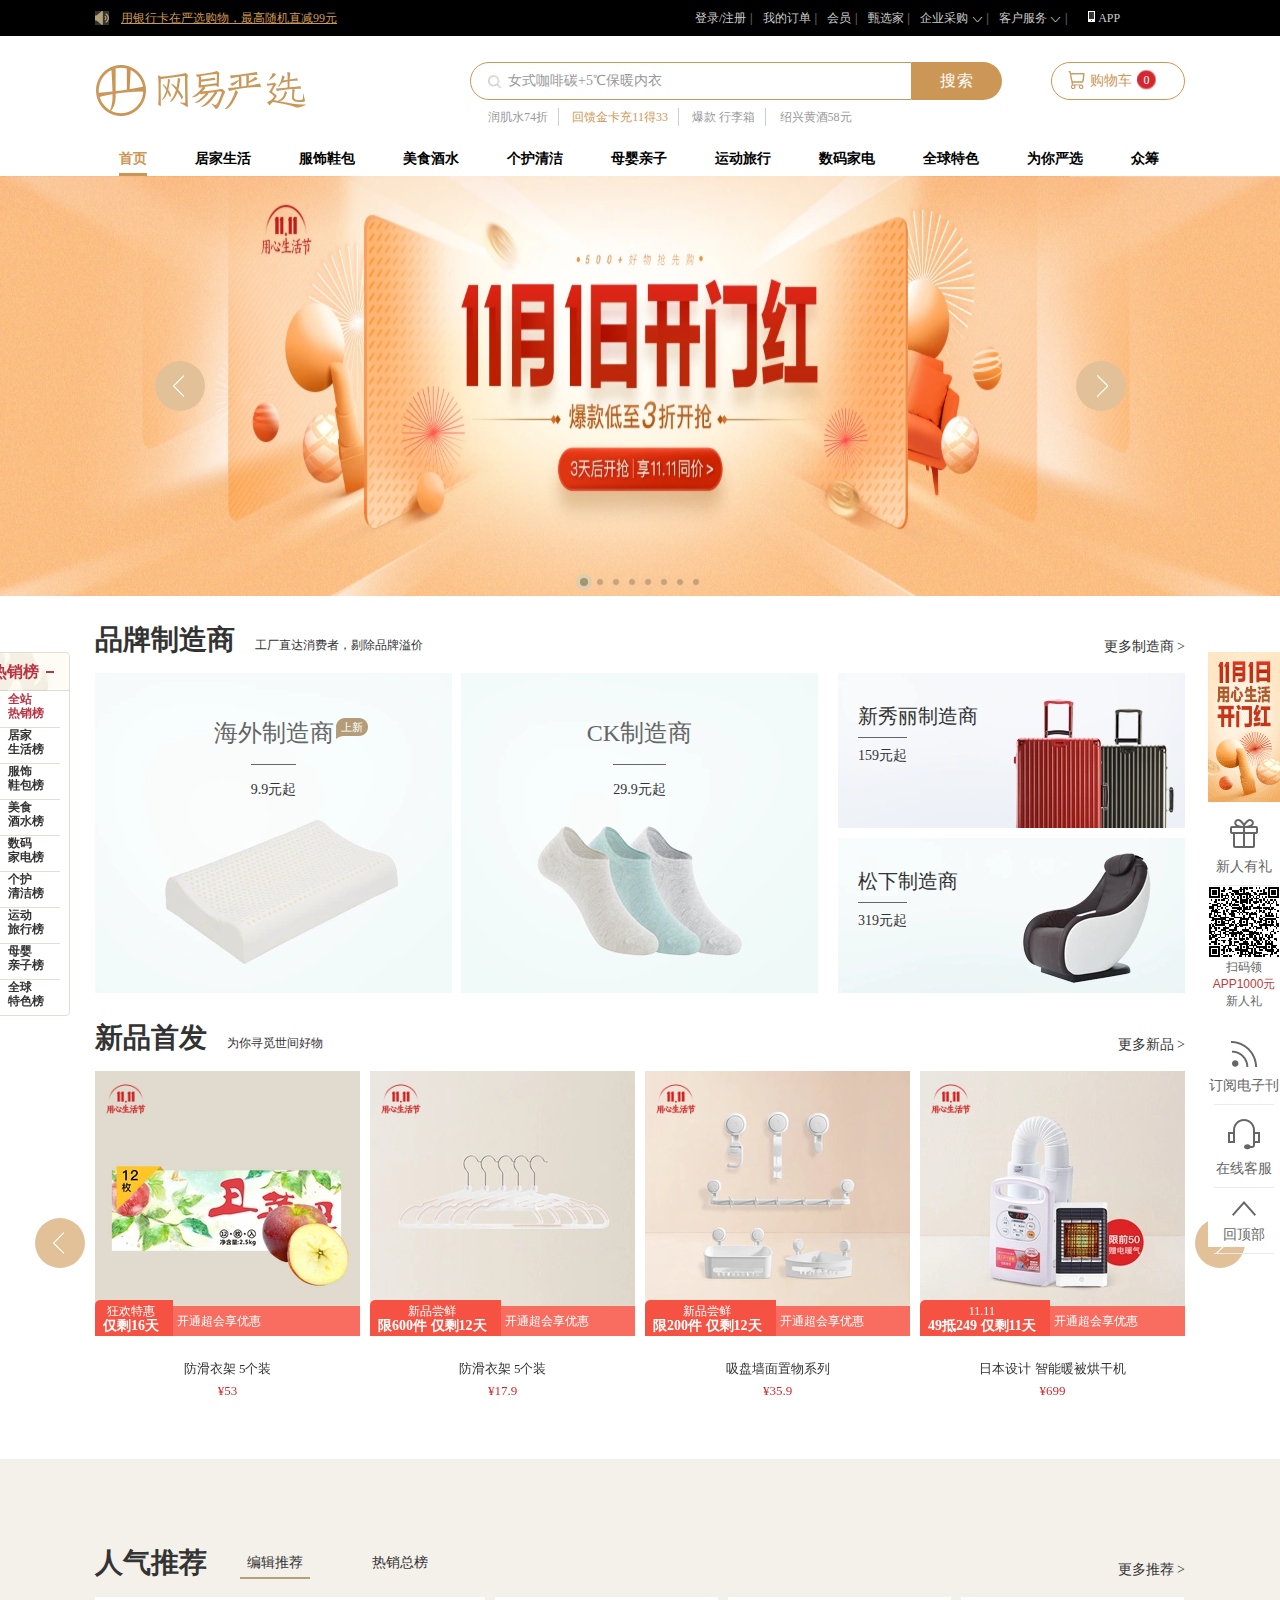
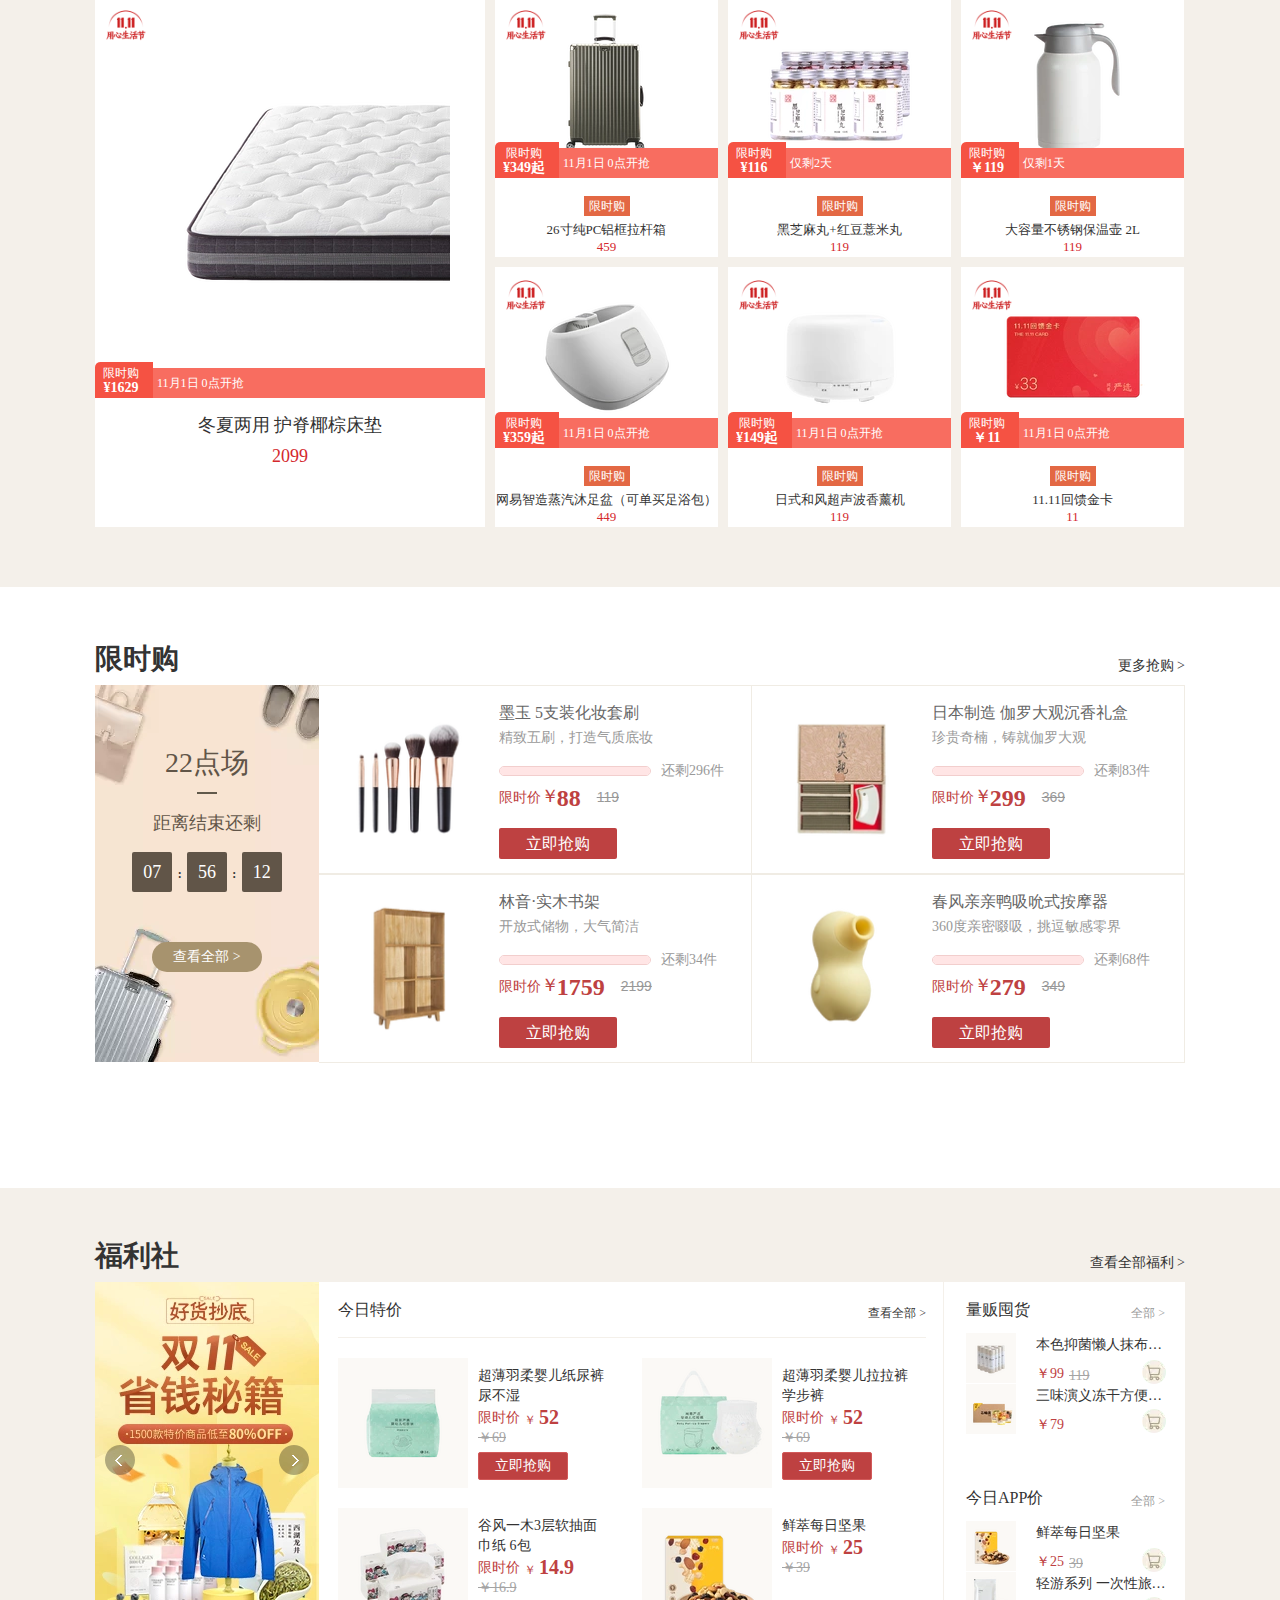
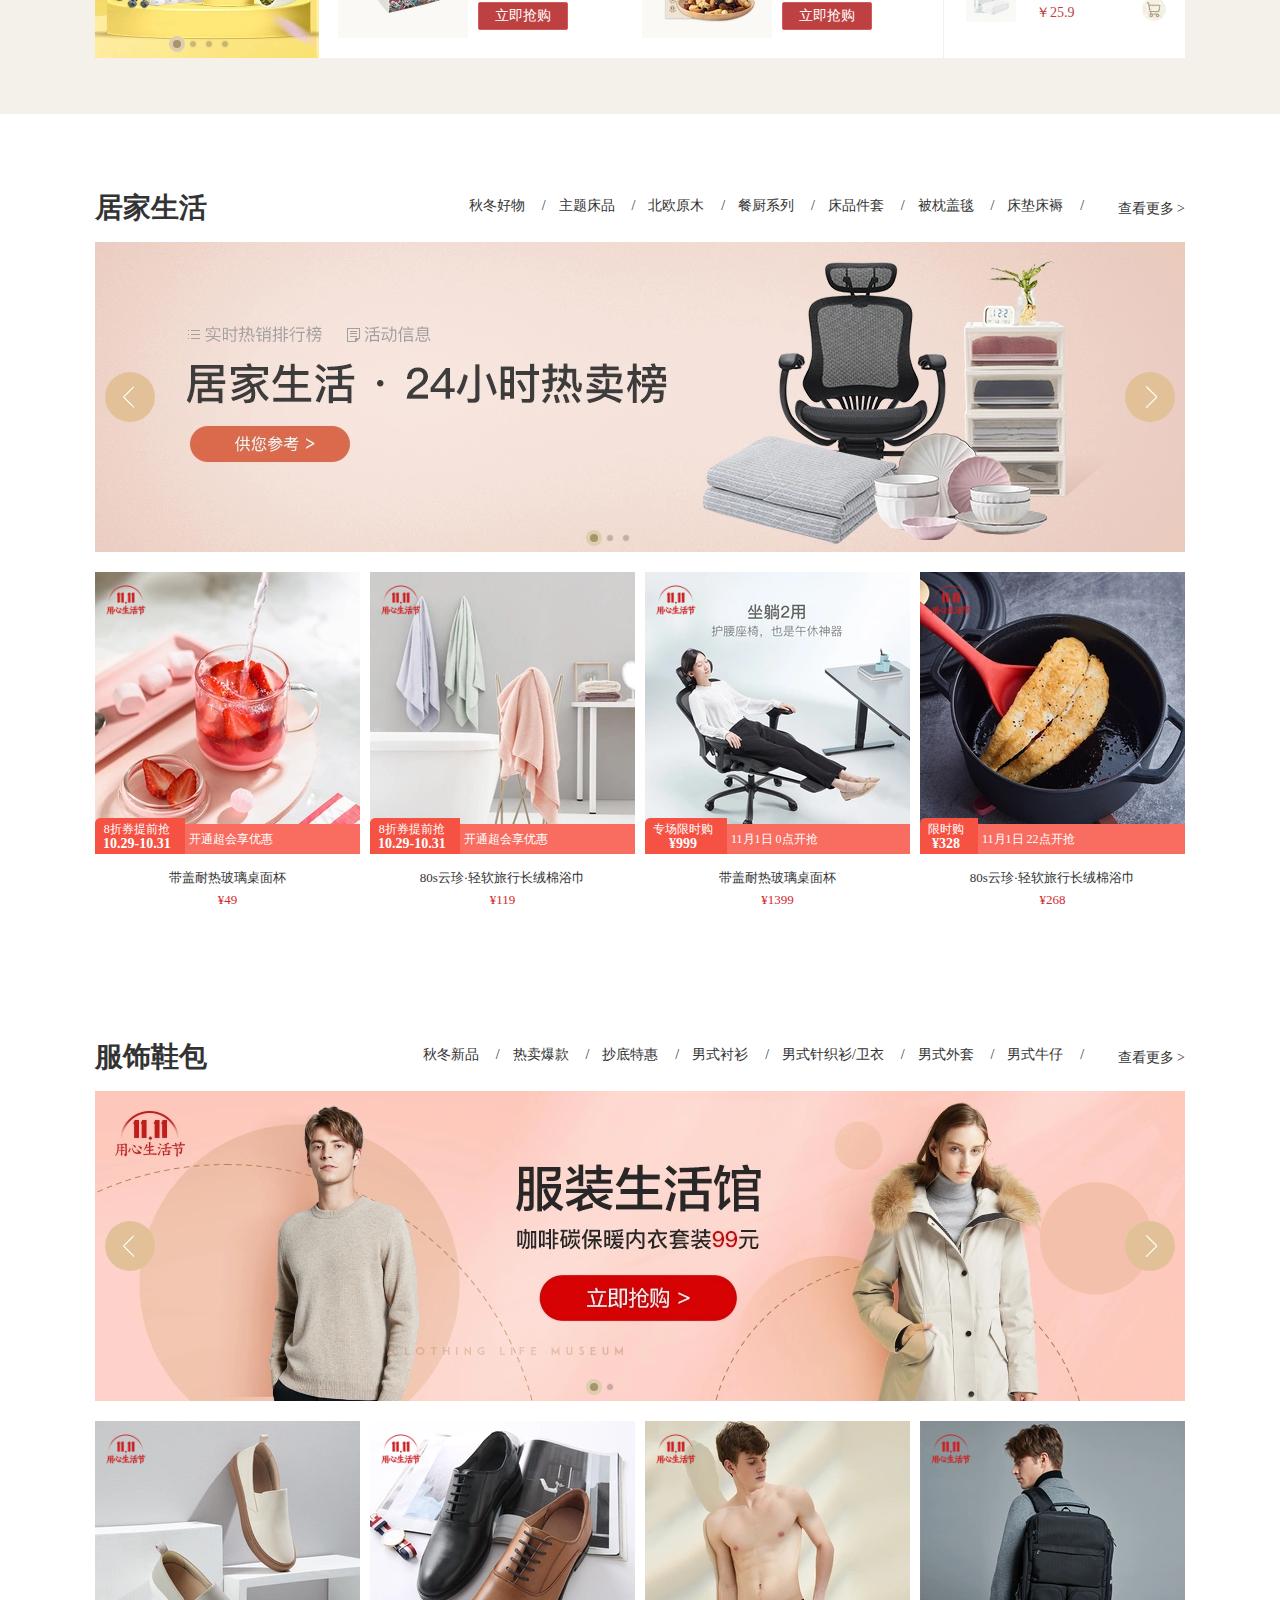
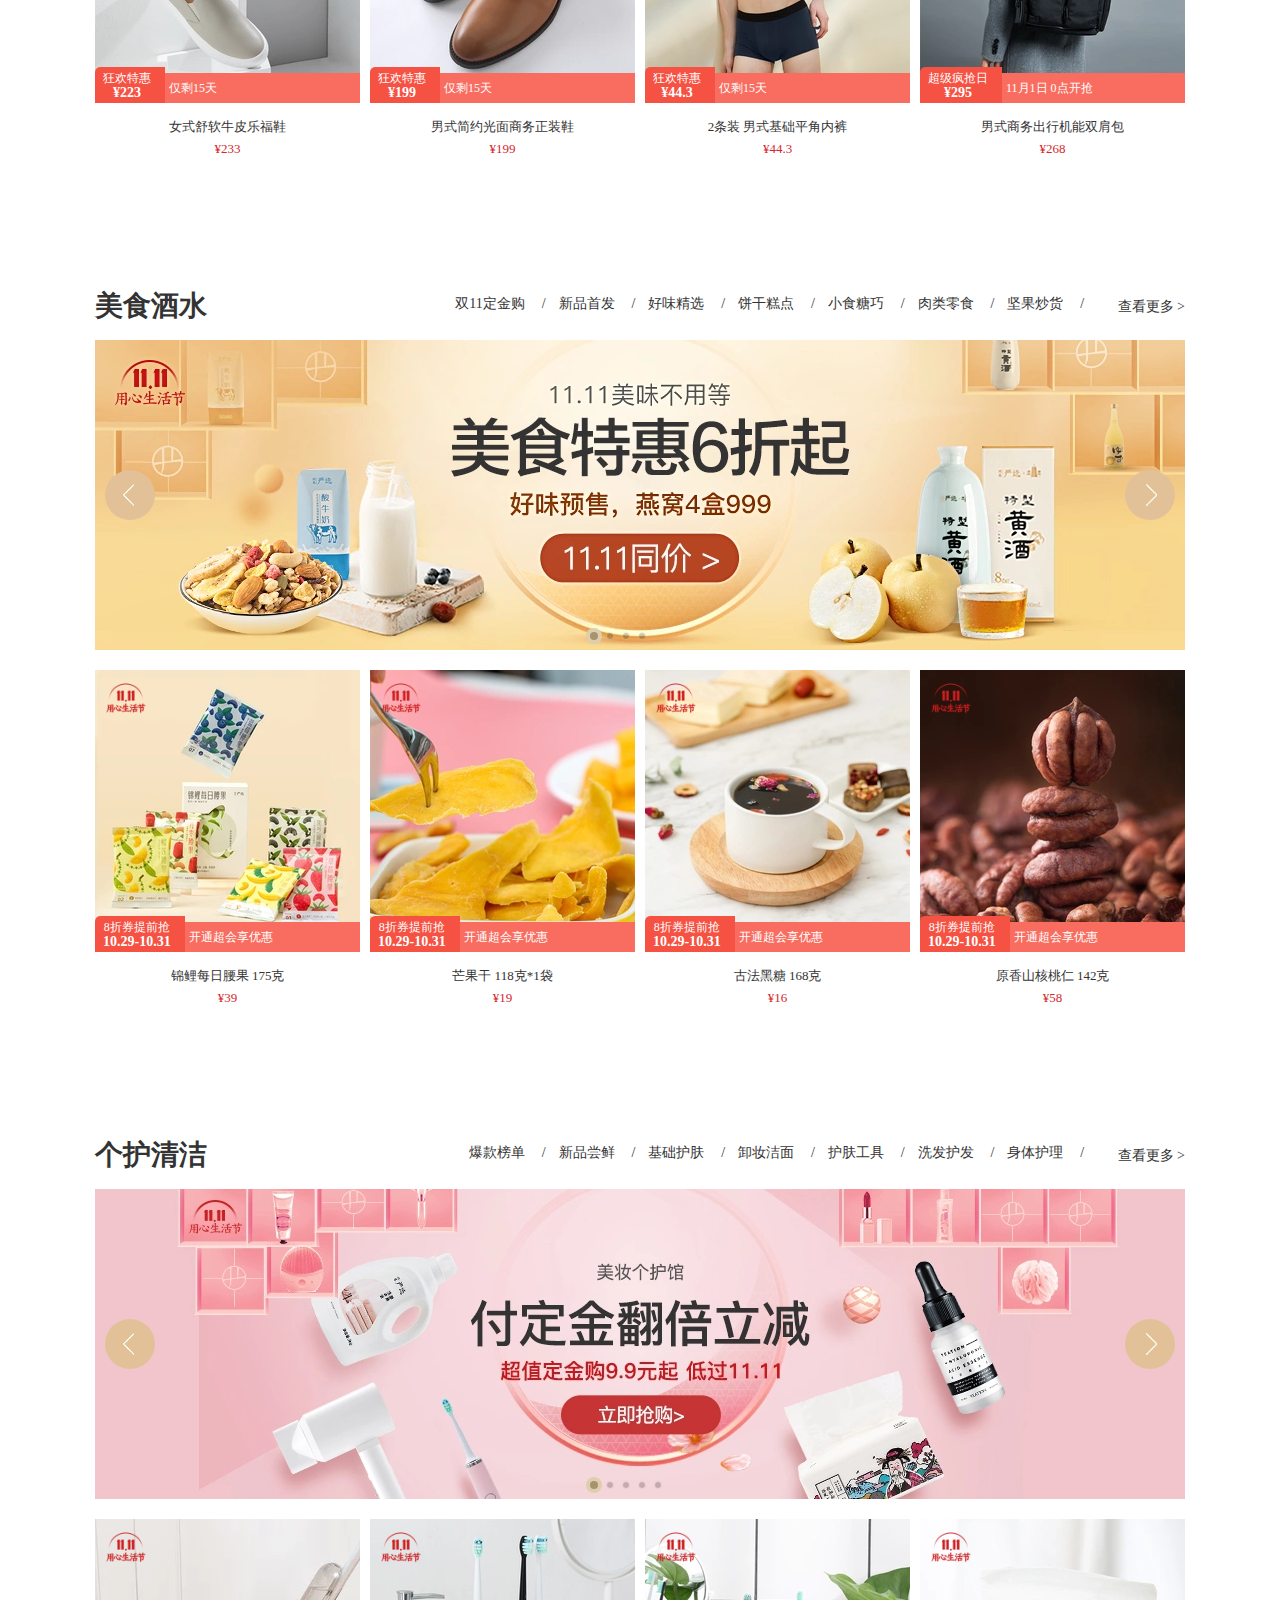
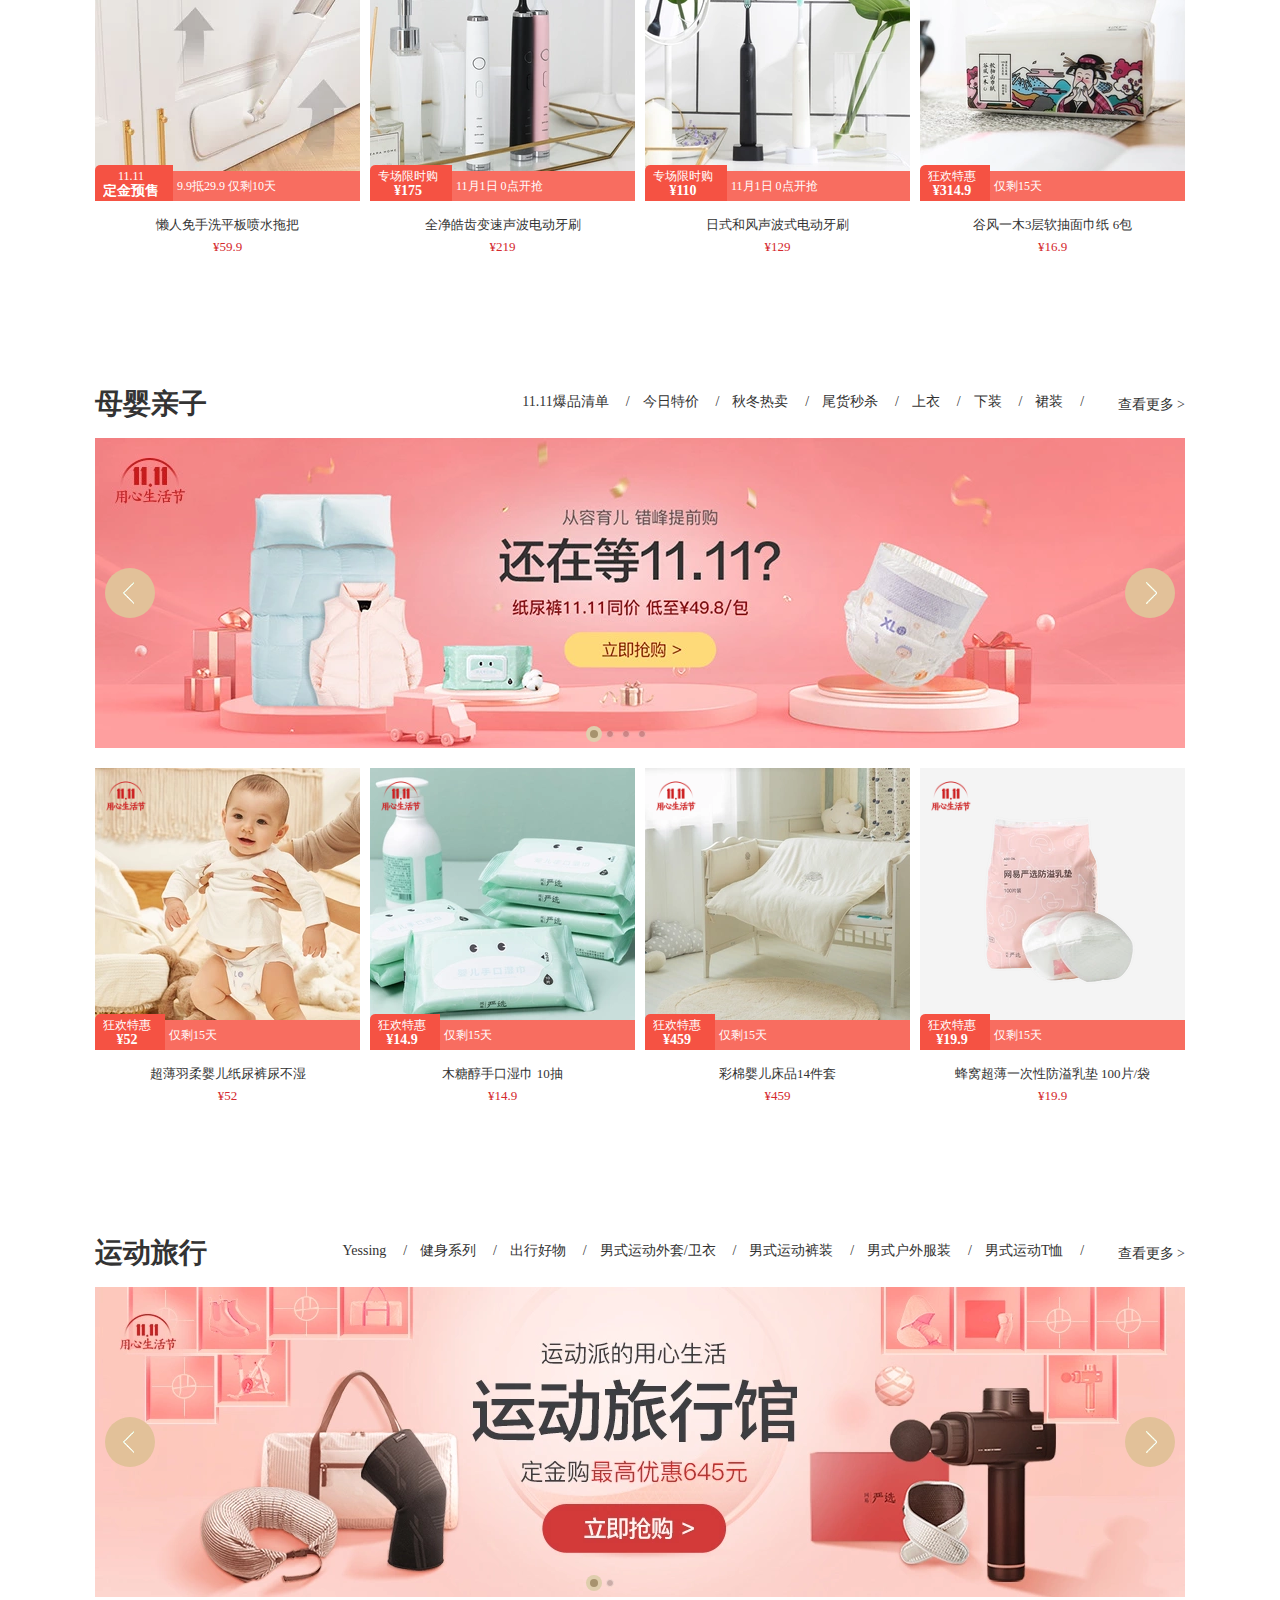
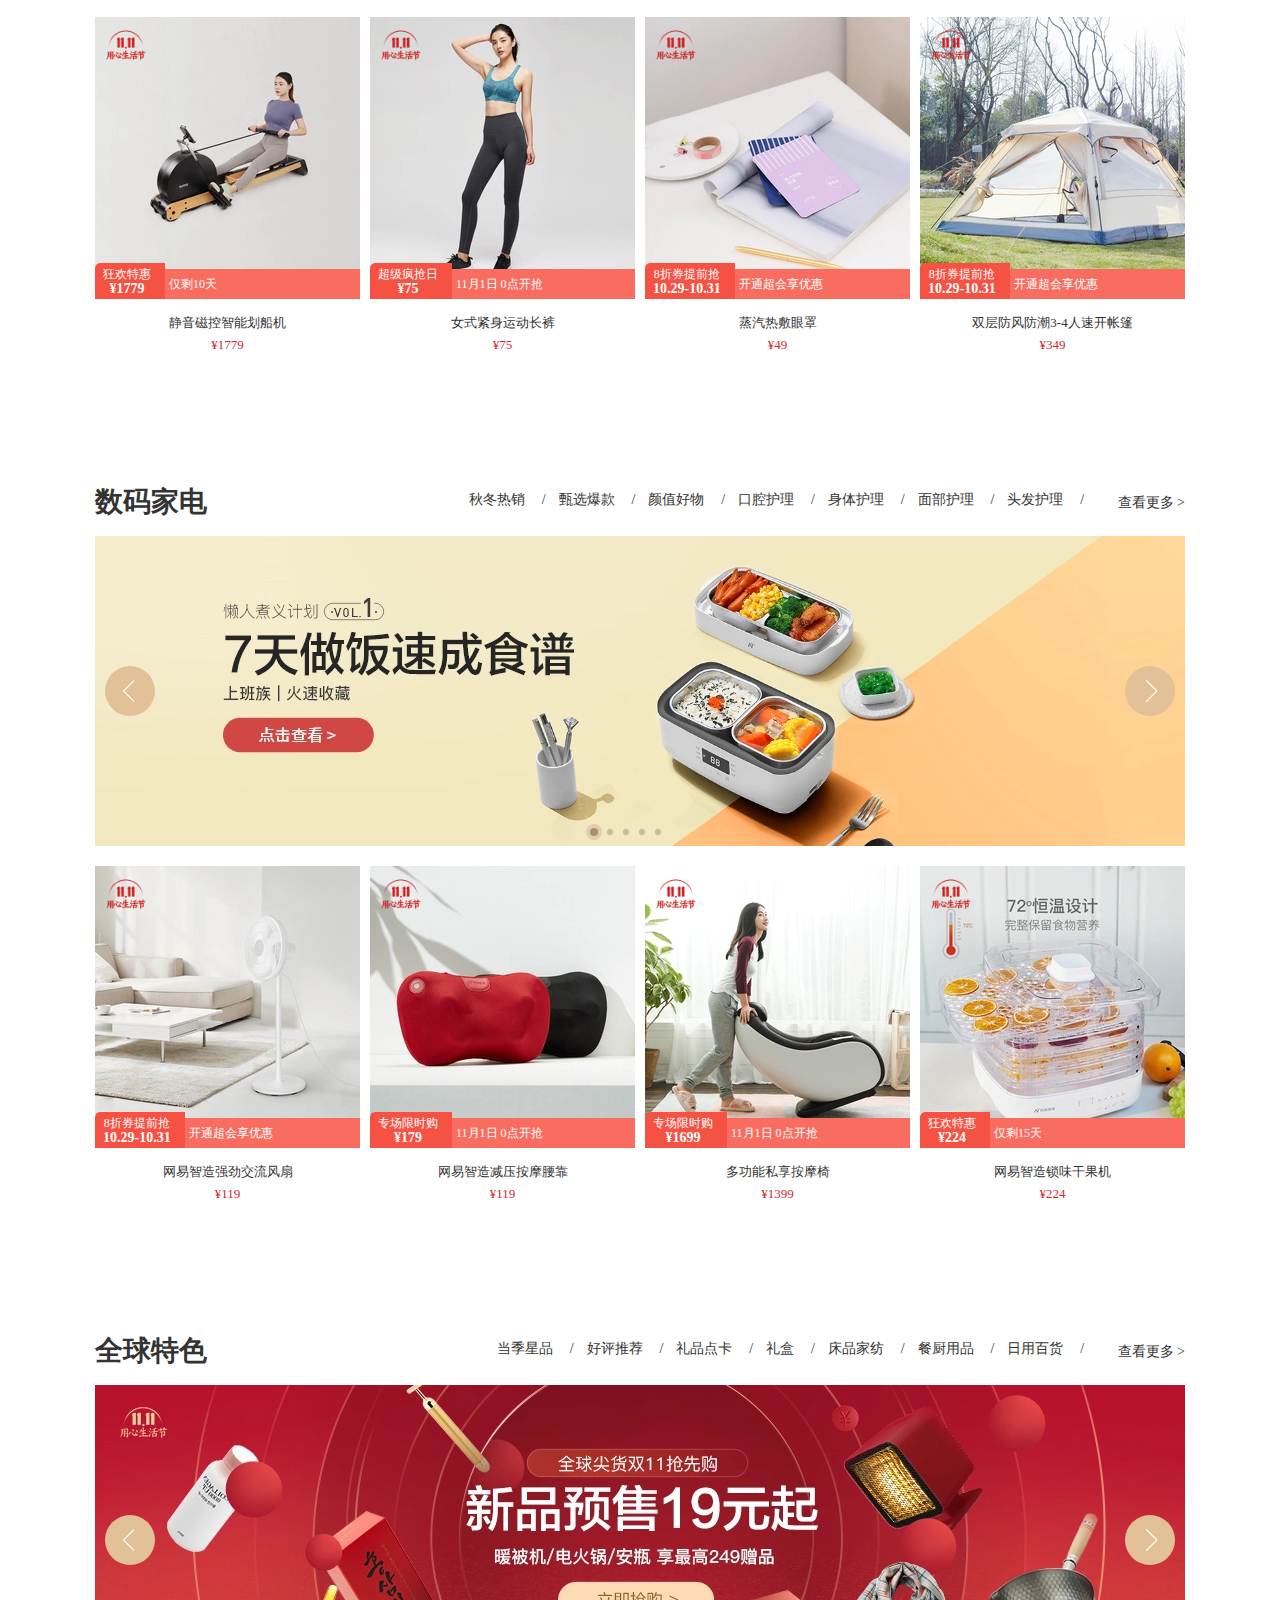
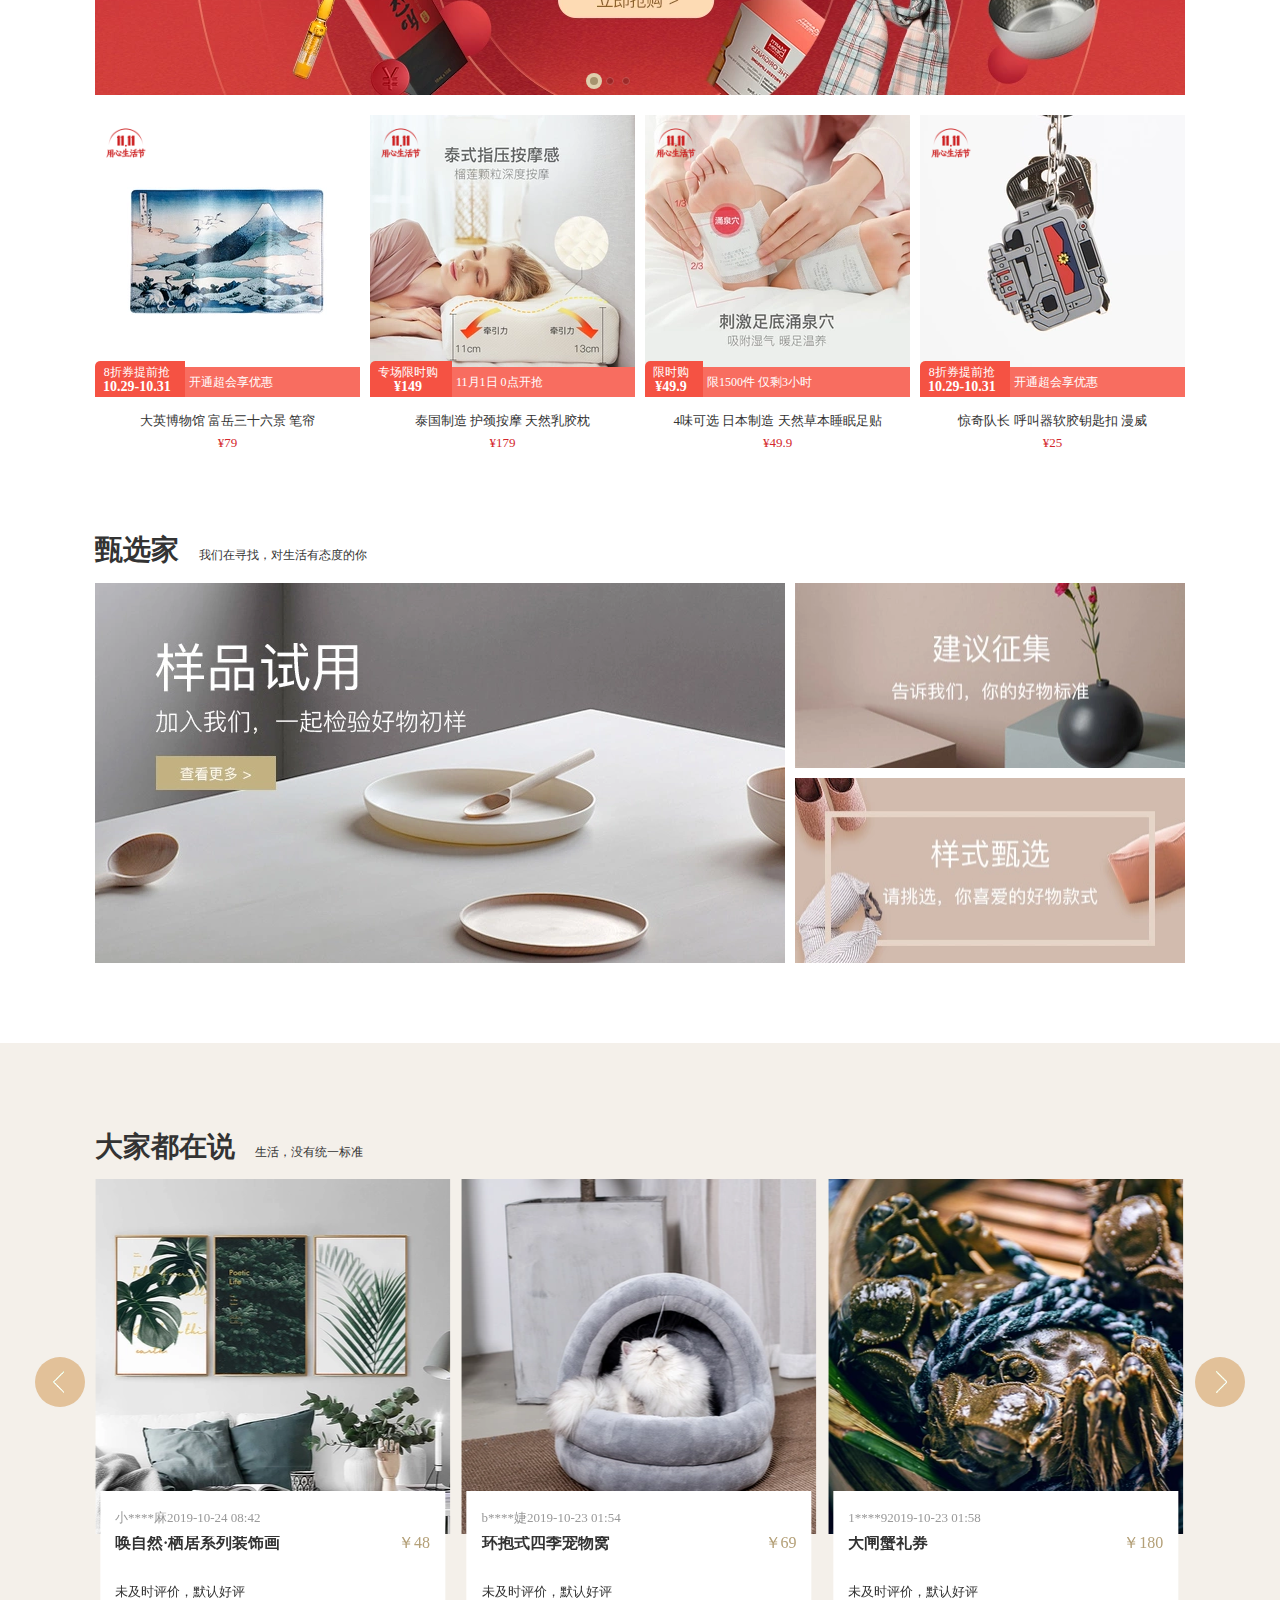
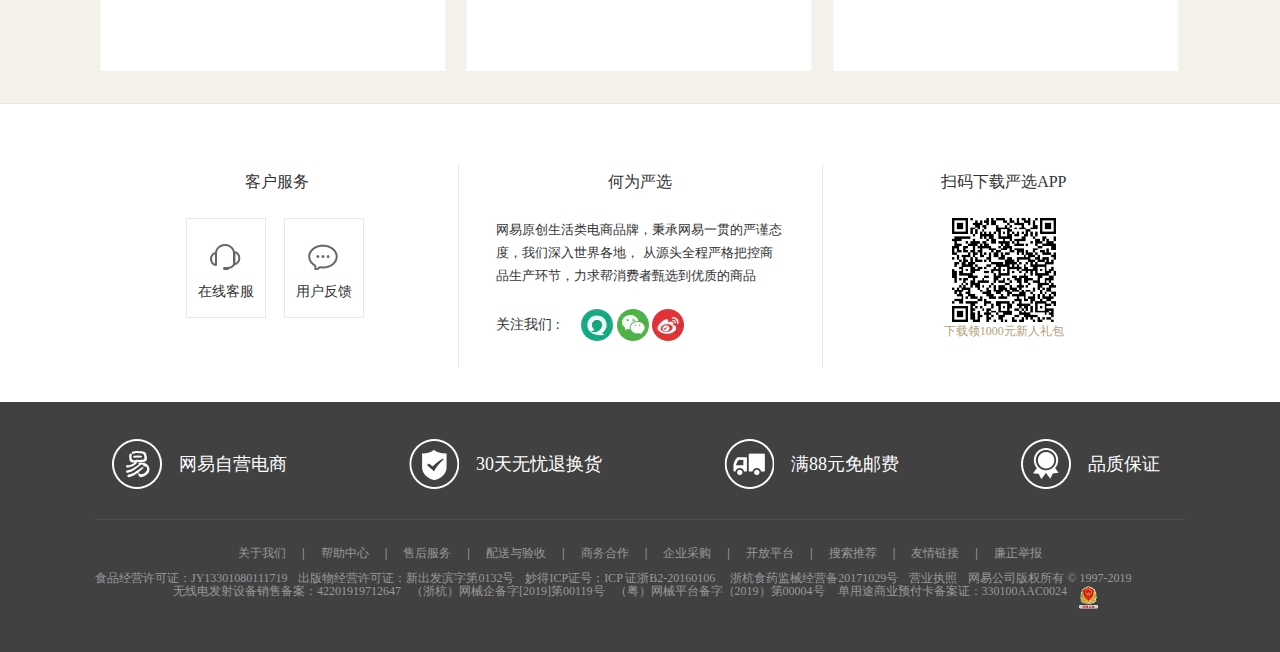
<file: project/网易严选(1)/index.html>
<!DOCTYPE html>
<html lang="en">

<head>
    <meta charset="UTF-8">
    <meta name="viewport" content="width=device-width, initial-scale=1.0">
    <meta http-equiv="X-UA-Compatible" content="ie=edge">
    <script src="../jquery-3.2.1.min (2).js"></script>
    <script src="../swiper-5.0.4/package/js/swiper.min.js"></script>
    <link rel="stylesheet" href="../common.css">
    <link rel="stylesheet" href="../bootstrap-3.3.7-dist/css/bootstrap.min.css">
    <link rel="stylesheet" href="../animate.css">
    <link rel="stylesheet" href="../swiper-5.0.4/package/css/swiper.min.css">
    <link rel="stylesheet" href="./css/index.css">
    <script src="./js/index.js"></script>
    <title>严选首页</title>
</head>

<body>
    <!-- 头部 -->
    <div id="head"></div>
    <!-- 内容部分 -->
    <!-- 轮播图 -->
    <div class="banner">
        <div class="ban">
            <div class="swiper-container swiper1">
                <div class="swiper-wrapper">
                    <div class="swiper-slide pic_1">
                        <img src="./img/ban1.png" alt="">
                    </div>
                    <div class="swiper-slide  pic_1">
                        <img src="./img/ban2.png" alt="">
                    </div>
                    <div class="swiper-slide pic_1">
                        <img src="./img/ban3.png" alt="">
                    </div>
                    <div class="swiper-slide pic_1">
                        <img src="./img/ban4.png" alt="">
                    </div>
                    <div class="swiper-slide pic_1">
                        <img src="./img/ban5.png" alt="">
                    </div>
                    <div class="swiper-slide pic_1">
                        <img src="./img/ban6.png" alt="">
                    </div>
                    <div class="swiper-slide pic_1">
                        <img src="./img/ban7.png" alt="">
                    </div>
                    <div class="swiper-slide pic_1">
                        <img src="./img/ban8.png" alt="">
                    </div>

                </div>
                <div class="swiper-pagination"></div>
                <div class="swiper-button-prev"></div>
                <div class="swiper-button-next"></div>
            </div>
        </div>



    </div>
    <!-- 品牌制造商 -->
    <div class="first">
        <div class="first_main">
            <div class="first_top">
                <h3 class="name">品牌制造商</h3>
                <small class="frontName f-fz14">工厂直达消费者，剔除品牌溢价</small>
                <p class="more">更多制造商 ></p>
            </div>
            <div class="first_bot">
                <div class="zhizao" style="margin-left: 0;">
                    <img src="./img/zhizao1.png" alt="">
                    <div class="zhizao_box">
                        <div class="tit">
                            <span>海外制造商</span>
                            <span class="newShelfTag">上新</span>
                        </div>
                        <div class="price">9.9元起</div>
                    </div>
                </div>
                <div class="zhizao" style="margin-left: 9px;">
                    <img src="./img/zhizao2.png" alt="">
                    <div class="zhizao_box">
                        <div class="tit">
                            <span>CK制造商</span>
                        </div>
                        <div class="price">29.9元起</div>
                    </div>
                </div>
                <div class="zhizao">
                    <div class="zhizao_small">
                        <img src="./img/zhizao3.png" alt="">
                        <div class="zhizao_small_box">
                            <div class="tit_small">
                                <span>新秀丽制造商</span>
                            </div>
                            <div class="price_smsall">159元起</div>

                        </div>
                    </div>
                    <div class="zhizao_small" style="margin-top: 10px;">
                        <img src="./img/zhizao4.png" alt="">
                        <div class="zhizao_small_box">
                            <div class="tit_small">
                                <span>松下制造商</span>
                            </div>
                            <div class="price_smsall">319元起</div>

                        </div>
                    </div>
                </div>
            </div>
        </div>
    </div>

    <!-- 新品首发 -->
    <div class="second">
        <div class="second_main">
            <div class="first_top">
                <h3 class="name">新品首发</h3>
                <small class="frontName f-fz14">为你寻觅世间好物</small>
                <p class="more">更多新品 ></p>
            </div>
            <!-- 新品首发  下部轮播 -->
            <div class="second_bot">

                <div class="swiper-container swiper2">
                    <div class="swiper-wrapper ban_xin">

                        <!-- <div class="swiper-slide pic_2">
                            <div class="pic_2_box">
                              <div class="img1">
                                  <img src="./img/new24.webp" title="男/女 温暖船型后包居家拖鞋">
                              </div>
                         
                            <div class="logo1"></div>
                            <div class="xin_bot">
                                <div class="promTitle">
                                    <div class="qiang">8折券提前抢</div>
                                    <div class="qtime">10.29-10.31</div>
                                   
                                </div>
                                <div class="promContent">开通超会享优惠</div>
                            </div>
                        
                    
                        <div class="bd">
                            <div class="prdtTags"></div>
                            <h4 class="h4name"title="男/女 温暖船型后包居家拖鞋" >男/女 温暖船型后包居家拖鞋</h4>
                            <p class="xinprice">¥99</p>
                        </div>
                    </div>
                    </div> -->





                    </div>
                    

                </div>
                <div class="swiper-button-prev dian2_le" style="top: 50%; margin-top: -25px;"></div>
                <div class="swiper-button-next dian2_ri" style="top: 50%; margin-top: -25px;"></div>


                

            </div>
        </div>
    </div>
    <!-- 人气推荐 -->
    <div class="third">
        <div class="third_main">
            <div class="first_top" style="height:48px">
                <h3 class="name">人气推荐</h3>
                <div class="tablist">
                    <div class="innerWrap">
                        <li class="item act2" dian="bianji">编辑推荐</li>
                        <li class="item" dian="rexiao">热销总榜</li>
                    </div>
                </div>
                <p class="more">更多推荐 ></p>
            </div>
            <!-- 人气推荐  选项卡 -->
            <div class="third_bot">
                <div class="third_tab">
                    <!-- 动态插入 -->
                    <!-- <div class="tab_con_ren">
                      <div class="tab_con_ren_top">
                          <img src="./img/news1.png" title="60s臻密绒磨毛四件套">
                      </div>
                      <img class="tit1" src="./img/logo1.png">
                      <div class="xin_bot">
                        <div class="promTitle">
                            <div class="qiang">8折券提前抢</div>
                            <div class="qtime">10.29-10.31</div>
                           
                        </div>
                        <div class="promContent">开通超会享优惠</div>
                    </div>
                      <div class="tab_con_ren_bot">
                          <div class="prdtTags1" style="display: none;"></div>
                        <h4 class="nameh4" title="60s臻密绒磨毛四件套">60s臻密绒磨毛四件套</h4>
                        <div class="price1">499</div>
                      </div>
                   </div> -->




                </div>
            </div>
        </div>
    </div>

    <!-- 限时购 -->
    <div class="fouth">
        <div class="fouth_mian">
            <!-- 上部 -->
            <div class="first_top" style="margin-bottom: 20px;">
                <h3 class="name">限时购</h3>
                <!-- <small class="frontName f-fz14">工厂直达消费者，剔除品牌溢价</small> -->
                <p class="more">更多抢购 ></p>
            </div>
            <!-- 下部 -->
            <div class="fouth_bot">
                <div class="fouth_le">
                    <div class="screenHd">22点场</div>
                    <div class="line"></div>
                    <div class="screenEndTips">距离结束还剩</div>
                    <div class="daotime">
                        <span class="timebox hh">07</span>
                        <span class="dian1">:</span>
                        <span class="timebox mm">56</span>
                        <span class="dian1">:</span>
                        <span class="timebox ss">12</span>
                    </div>
                    <div class="all">查看全部 ></div>
                </div>
                <div class="fouth_ri">
                    <div class="fouth_ri_con">
                        <div class="fouth_ri_con_le">
                            <img class="leimg" src="./img/4-2.png" title="墨玉 5支装化妆套刷">
                        </div>
                        <div class="fouth_ri_con_ri">
                            <h2 class="itemName">墨玉 5支装化妆套刷</h2>
                            <p class="itemDes">精致五刷，打造气质底妆</p>
                            <div class="itemNum">
                                <div class="numBar">
                                    <div class="numBarIn"></div>
                                </div>
                                <div class="numTips">
                                    <span>还剩296件</span>
                                </div>
                            </div>
                            <div class="itemPrice">
                                <span class="aPrice">限时价</span>
                                <span class="yuan">￥</span>
                                <span class="aPriceIn">88</span>
                                <span class="oPrice">119</span>
                            </div>
                            <div class="liji">立即抢购</div>
                        </div>
                    </div>
                    <!-- 2 -->
                    <div class="fouth_ri_con">
                        <div class="fouth_ri_con_le">
                            <img class="leimg" src="./img/4-3.png" title="日本制造 伽罗大观沉香礼盒">
                        </div>
                        <div class="fouth_ri_con_ri">
                            <h2 class="itemName">日本制造 伽罗大观沉香礼盒</h2>
                            <p class="itemDes">珍贵奇楠，铸就伽罗大观</p>
                            <div class="itemNum">
                                <div class="numBar">
                                    <div class="numBarIn"></div>
                                </div>
                                <div class="numTips">
                                    <span>还剩83件</span>
                                </div>
                            </div>
                            <div class="itemPrice">
                                <span class="aPrice">限时价</span>
                                <span class="yuan">￥</span>
                                <span class="aPriceIn">299</span>
                                <span class="oPrice">369</span>
                            </div>
                            <div class="liji">立即抢购</div>
                        </div>
                    </div>

                    <!-- 3 -->
                    <div class="fouth_ri_con">
                        <div class="fouth_ri_con_le">
                            <img class="leimg" src="./img/4-4.png" title="林音·实木书架">
                        </div>
                        <div class="fouth_ri_con_ri">
                            <h2 class="itemName">林音·实木书架</h2>
                            <p class="itemDes">开放式储物，大气简洁</p>
                            <div class="itemNum">
                                <div class="numBar">
                                    <div class="numBarIn"></div>
                                </div>
                                <div class="numTips">
                                    <span>还剩34件</span>
                                </div>
                            </div>
                            <div class="itemPrice">
                                <span class="aPrice">限时价</span>
                                <span class="yuan">￥</span>
                                <span class="aPriceIn">1759</span>
                                <span class="oPrice">2199</span>
                            </div>
                            <div class="liji">立即抢购</div>
                        </div>
                    </div>

                    <!-- 4 -->
                    <div class="fouth_ri_con">
                        <div class="fouth_ri_con_le">
                            <img class="leimg" src="./img/4-5.png" title="春风亲亲鸭吸吮式按摩器">
                        </div>
                        <div class="fouth_ri_con_ri">
                            <h2 class="itemName">春风亲亲鸭吸吮式按摩器</h2>
                            <p class="itemDes">360度亲密啜吸，挑逗敏感零界</p>
                            <div class="itemNum">
                                <div class="numBar">
                                    <div class="numBarIn"></div>
                                </div>
                                <div class="numTips">
                                    <span>还剩68件</span>
                                </div>
                            </div>
                            <div class="itemPrice">
                                <span class="aPrice">限时价</span>
                                <span class="yuan">￥</span>
                                <span class="aPriceIn">279</span>
                                <span class="oPrice">349</span>
                            </div>
                            <div class="liji">立即抢购</div>
                        </div>
                    </div>
                </div>
            </div>


        </div>
    </div>

    <!-- 福利社 -->
    <div class="five">
        <div class="five_main">
            <!-- 上部 -->
            <div class="first_top" style="margin-top: 0; margin-bottom: 20px;">
                <h3 class="name">福利社</h3>
                <p class="more">查看全部福利 ></p>
            </div>
            <!-- 下部 -->
            <!-- 下部左轮播图 -->
            <div class="five_bot">
                <div class="five_le">

                    <div class="swiper-container swiper3">
                        <div class="swiper-wrapper">
                            <div class="swiper-slide pic_3">
                                <img src="./img/ban3-1.png" alt="">
                            </div>
                            <div class="swiper-slide  pic_3">
                                <img src="./img/ban3-2.png" alt="">
                            </div>
                            <div class="swiper-slide pic_3">
                                <img src="./img/ban3-3.png" alt="">
                            </div>
                            <div class="swiper-slide pic_3">
                                <img src="./img/ban3-4.png" alt="">
                            </div>

                        </div>
                        <div class="swiper-pagination"></div>
                        <div class="swiper-button-prev"></div>
                        <div class="swiper-button-next"></div>
                    </div>

                </div>
                <!-- 下边中间  今日特价 -->
                <div class="five_cen">
                    <div class="five_cen_top">
                        <div class="five_cen_top_le">今日特价</div>
                        <div class="five_cen_top_ri">查看全部 ></div>
                    </div>
                    <div class="five_cen_con">
                        <div class="five_cen_con_li">
                            <div class="five_cen_con_li_le">
                                <img src="./img/5-1.png">
                            </div>
                            <div class="five_cen_con_li_ri">
                                <div class="f_tit">超薄羽柔婴儿纸尿裤尿不湿</div>
                                <div class="limitPrice">
                                    <span>限时价</span>
                                    <span class="yen">￥</span>
                                    <span class="num1">52</span>
                                </div>
                                <P class="counterPrice">￥69</P>
                                <div class="liji2">立即抢购</div>
                            </div>
                        </div>

                        <!-- 2 -->
                        <div class="five_cen_con_li">
                            <div class="five_cen_con_li_le">
                                <img src="./img/5-2.png">
                            </div>
                            <div class="five_cen_con_li_ri">
                                <div class="f_tit">超薄羽柔婴儿拉拉裤学步裤</div>
                                <div class="limitPrice">
                                    <span>限时价</span>
                                    <span class="yen">￥</span>
                                    <span class="num1">52</span>
                                </div>
                                <P class="counterPrice">￥69</P>
                                <div class="liji2">立即抢购</div>
                            </div>
                        </div>

                        <!-- 3 -->
                        <div class="five_cen_con_li">
                            <div class="five_cen_con_li_le">
                                <img src="./img/5-3.png">
                            </div>
                            <div class="five_cen_con_li_ri">
                                <div class="f_tit">谷风一木3层软抽面巾纸 6包</div>
                                <div class="limitPrice">
                                    <span>限时价</span>
                                    <span class="yen">￥</span>
                                    <span class="num1">14.9</span>
                                </div>
                                <P class="counterPrice">￥16.9</P>
                                <div class="liji2">立即抢购</div>
                            </div>
                        </div>
                        <!-- 4 -->
                        <div class="five_cen_con_li">
                            <div class="five_cen_con_li_le">
                                <img src="./img/5-4.png">
                            </div>
                            <div class="five_cen_con_li_ri">
                                <div class="f_tit">鲜萃每日坚果 </div>
                                <div class="limitPrice">
                                    <span>限时价</span>
                                    <span class="yen">￥</span>
                                    <span class="num1">25</span>
                                </div>
                                <P class="counterPrice">￥39</P>
                                <div class="liji2">立即抢购</div>
                            </div>
                        </div>
                    </div>
                </div>

                <div class="five_ri">
                    <!-- 右上 -->
                    <div class="five_ri_top">
                        <div class="five_ri_top_tit">
                            <div class="five_ri_top_tit_le">量贩囤货</div>
                            <div class="five_ri_top_tit_ri">全部 ></div>
                        </div>
                        <ul>
                            <li class="five_ri_top_con">
                                <div class="five_ri_top_con_le">
                                    <img src="./img/5-5.png">
                                </div>
                                <div class="five_ri_top_con_ri">
                                    <div class="five_ri_top_con_ri_tit">本色抑菌懒人抹布超值组</div>
                                    <div class="limitPrice" style="display:block; float: left;">￥99</div>
                                    <div class="counterPrice" style="float: left; margin-left: 5px;">119</div>
                                    <i class="car"></i>
                                </div>
                            </li>
                            <li class="five_ri_top_con">
                                <div class="five_ri_top_con_le">
                                    <img src="./img/5-6.png">
                                </div>
                                <div class="five_ri_top_con_ri">
                                    <div class="five_ri_top_con_ri_tit">三味演义冻干方便面 12枚入</div>
                                    <div class="limitPrice" style="display:block; float: left;">￥79</div>
                                    <div class="counterPrice" style="float: left; margin-left: 5px;"></div>
                                    <i class="car"></i>
                                </div>
                            </li>
                        </ul>

                    </div>

                    <!-- 右下 -->
                    <div class="five_ri_top">
                        <div class="five_ri_top_tit">
                            <div class="five_ri_top_tit_le">今日APP价</div>
                            <div class="five_ri_top_tit_ri">全部 ></div>
                        </div>
                        <ul>
                            <li class="five_ri_top_con">
                                <div class="five_ri_top_con_le">
                                    <img src="./img/5-7.png">
                                </div>
                                <div class="five_ri_top_con_ri">
                                    <div class="five_ri_top_con_ri_tit">鲜萃每日坚果 </div>
                                    <div class="limitPrice" style="float: left; display:block; ">￥25</div>
                                    <div class="counterPrice" style="float: left; margin-left: 5px;">39</div>
                                    <i class="car"></i>
                                </div>
                            </li>
                            <li class="five_ri_top_con">
                                <div class="five_ri_top_con_le">
                                    <img src="./img/5-8.png">
                                </div>
                                <div class="five_ri_top_con_ri">
                                    <div class="five_ri_top_con_ri_tit">轻游系列 一次性旅行浴巾</div>
                                    <div class="limitPrice" style="display:block; float: left;">￥25.9</div>
                                    <div class="counterPrice" style="float: left; margin-left: 5px;"></div>
                                    <i class="car"></i>
                                </div>
                            </li>
                        </ul>

                    </div>

                </div>


            </div>





        </div>
    </div>

    <!-- 居家生活 -->
    <div class="duoge">
        <!-- 动态创建 -->
        <!-- <div class="sixth">
<div class="sixth_main">
    <div class="m-commonHeader">
        <div class="f-left">
            <h3 class="h3">居家生活</h3>
        </div>
        <div class="f_right">
            <div class="subCateList">
                <li>
                    <span>秋冬好物</span>
                    <a>/</a>
                </li>
                <li>
                    <span>主题床品</span>
                    <a>/</a>
                </li>
                <li>
                    <span>北欧原木</span>
                    <a>/</a>
                </li>
                <li>
                    <span>餐厨系列</span>
                    <a>/</a>
                </li>
                <li>
                    <span>床品件套</span>
                    <a>/</a>
                </li>
                <li>
                    <span>被枕盖毯</span>
                    <a>/</a>
                </li>
                <li>
                    <span>床垫床褥</span>
                </li>
            </div>
            <div class="morelist">查看更多 ></div>
        </div>
    </div>
    <!-- 上边轮播图 -->
        <!-- <div class="sixth_ban">
        <div class="swiper-container swiper4">
            <div class="swiper-wrapper  swiper4-4">
                <div class="swiper-slide pic_4">
                    <img src="./img/g1.webp">
                </div>
                <div class="swiper-slide  pic_4">
                    <img src="./img/g2.webp">
                </div>
                <div class="swiper-slide pic_4">
                    <img src="./img/g3.webp">
                </div>
            </div>
            <div class="swiper-pagination"></div>
            <div class="swiper-button-prev"></div>
            <div class="swiper-button-next"></div>
        </div>
    </div> -->
        <!-- 下边内容 -->
        <!-- <div class="sixth_bot">
      <ul class="itemList">
          <li class="items">
              <div class="item_con">
                  <div class="hd">
                      <img class="img3" src="./img/g4.webp">
                      <img class="img4" src="./img/g5.webp">

                  </div>
                 <div class="logo1"></div>
                 <div class="xin_bot">
                    <div class="promTitle">
                        <div class="qiang">8折券提前抢</div>
                        <div class="qtime">10.29-10.31</div>
                       
                    </div>
                    <div class="promContent">开通超会享优惠</div>
                </div>
                <div class="bd">
                    <div class="prdtTags"></div>
                    <h4 class="h4name"title="男/女 温暖船型后包居家拖鞋" >男/女 温暖船型后包居家拖鞋</h4>
                    <p class="xinprice">¥99</p>
                </div>
              </div>
          </li>


      </ul>
    </div>
</div> 
</div> -->

    </div>

    <!-- 甄选家 -->
    <div class="seventh">
        <div class="seventh_main">
            <div class="first_top">
                <h3 class="name">甄选家</h3>
                <small class="frontName f-fz14">我们在寻找，对生活有态度的你</small>
            </div>
            <div class="seventh_bot">
                <div class="seventh_bot_le">
                    <img src="./img/7-1.png">
                </div>
                <div class="seventh_bot_ri">
                    <div class="seventh_bot_ri_top">
                        <img src="./img/7-2.png">
                    </div>
                    <div class="seventh_bot_ri_bot">
                        <img src="./img/7-3.png">
                    </div>
                </div>
            </div>
        </div>
    </div>

    <!-- 大家都在说 -->
    <div class="eight">
        <div class="eight_main">
            <div class="first_top">
                <h3 class="name">大家都在说</h3>
                <small class="frontName f-fz14">生活，没有统一标准</small>
            </div>
            <div class="eight_bot">

                <div class="swiper-container swiper5">
                    <div class="swiper-wrapper ban_xin2">

                        <!-- <div class="swiper-slide pic_5">
                           <div class="pic_5_top">
                               <img src="./img/l1.webp" title="14475259">
                           </div>
                           <div class="pic_5_bot">
                               <div class="comment">
                                   <div class="comment_top">小****麻 2019-10-24 08:42</div>
                                   <div class="comment_cen">
                                    <div class="comment_cen_le">
                                        划算的，买东西前之前买的，聪明如我
                                    </div>
                                    <div class="comment_cen_ri">￥138</div>
                                   </div>
                                   <div class="comment_bot">未及时评价，默认好评</div>
                               </div>
                           </div>
                        </div> -->





                    </div>


                </div>



                <div class="swiper-button-prev dian5_le"></div>
                <div class="swiper-button-next dian5_ri"></div>




            </div>
        </div>
    </div>

    <!-- 侧边 -->
    <div id="cebian"></div>
    <!-- 底部 -->
    <div id="foot"></div>
</body>

</html>
</file>
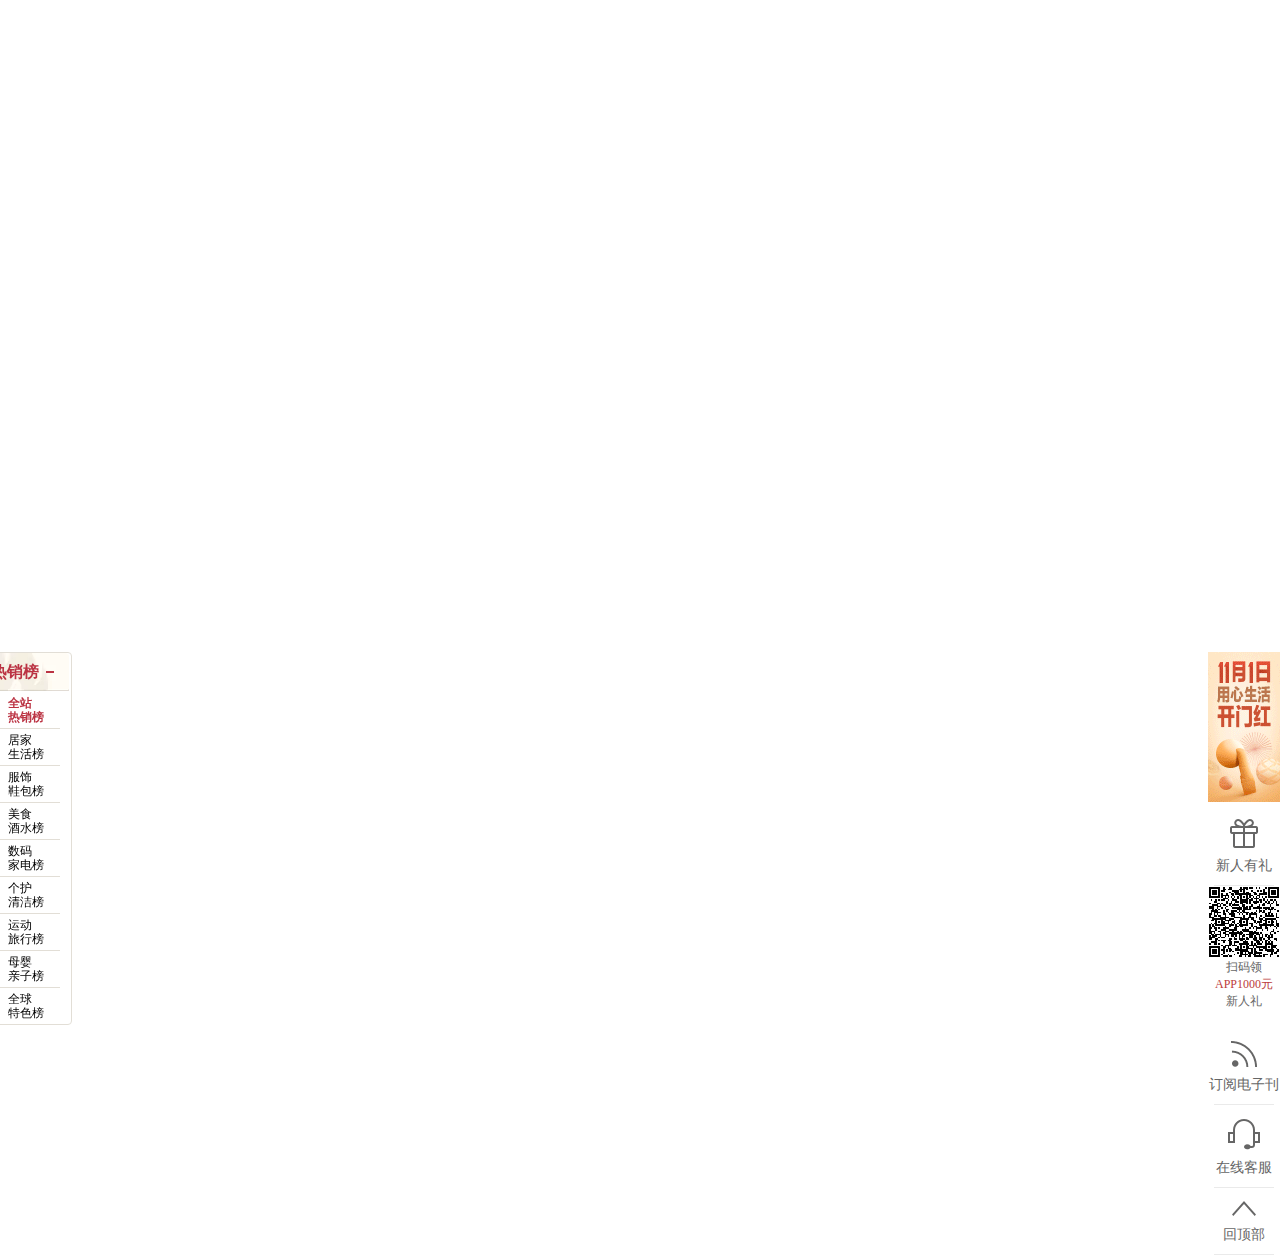
<file: project/网易严选(1)/cebianlan.html>
<!DOCTYPE html>
<html>
	<head>
		<meta charset="UTF-8">
		<title></title>
		<link rel="stylesheet" type="text/css" href="./css/cebianlan.css"/>
	</head>
	<body>
		<ul class="m-indexSideBar" style="top:652px;">
			<li class="item firstItem">热销榜</li>
			<li style="color:#BB3343;font-weight:bold;" class="item">
				<img class="sideIcon" src="./img/01.png"/>
				<span class="name">
					全站
					<br />
					热销榜
				</span>
			</li>
			<li style="font-weight:normal;" class="item">
				<img class="sideIcon" src="./img/2.png"/>
				<span class="name">
					居家
					<br />
					生活榜
				</span>
			</li>
			<li style="font-weight:normal;" class="item">
				<img class="sideIcon" src="./img/3.png"/>
				<span class="name">
					服饰
					<br />
					鞋包榜
				</span>
			</li>
			<li style="font-weight:normal;" class="item">
				<img class="sideIcon" src="./img/4.png"/>
				<span class="name">
					美食
					<br />
					酒水榜
				</span>
			</li>
			<li style="font-weight:normal;" class="item">
				<img class="sideIcon" src="./img/5.png""/>
				<span class="name">
					数码
					<br />
					家电榜
				</span>
			</li>
			<li style="font-weight:normal;" class="item">
				<img class="sideIcon" src="./img/6.png""/>
				<span class="name">
					个护
					<br />
					清洁榜
				</span>
			</li>
			<li style="font-weight:normal;" class="item">
				<img class="sideIcon" src="./img/7.png""/>
				<span class="name">
					运动
					<br />
					旅行榜
				</span>
			</li>
			<li style="font-weight:normal;" class="item">
				<img class="sideIcon" src="./img/8.png"/>
				<span class="name">
					母婴
					<br />
					亲子榜
				</span>
			</li>
			<li style="font-weight:normal;" class="item">
				<img class="sideIcon" src="./img/9.png""/>
				<span class="name">
					全球
					<br />
					特色榜
				</span>
			</li>
			
		</ul>
		<div class="yx-cp-fixedtool-scrollToFixed">
			<div class="yx-cp-base yx-cp-fixedtool j-yx-cp-fixedtool" style="top: 652px; display: block;">
				<a href="" class="yx-fixedtoolActivityEntry">
					<img src="./img/1.gif" class="yx-fixedtoolActivityPic"/>
				</a>
				<a href="" class="yx-fixedtoolNewuser">
					<i class="yx-cp-icon-yxfixedtool icon-yxfixedtool-newuser">
						
					</i>
					<p class="yx-fixedtoolText">新人有礼</p>
				</a>
				<a href="" class="yx-fixedtoolDownload">
					<div class="j-yx-fixTool-downloadQrcode yx-fixTool-downloadQrcode">
						<!--<canvas id="" style="width: 70px; height: 70px;" width="70" height="70">-->
							<img src="./img/011.png"/>
						<!--</canvas>-->
					</div>
					<p class="yx-fixedtool-downText1">扫码领</p>
						<p class="yx-fixedtool-downText2">APP1000元</p>
							<p class="yx-fixedtool-downText1">新人礼</p>
				</a>
				<div class="yx-fixedtoolSubscribe" style="display: block;">
					<i class="yx-cp-icon-yxfixedtool icon-yxfixedtool-subscribe"></i>
					<p class="yx-fixedtoolText">订阅电子刊</p>
					<div class="yx-subscribeDialog j-yx-fixedtoolSubscribeDialog">
						<div class="yx-main">
							<div class="yx-head yx-subscribebg">
								严选生活美学
							</div>
							<div class="yx-cp-icon-yxclose icon-yxclose-close10 j-yx-subscribeDialogClose">
								
							</div>
							<div class="yx-body">
								<div class="yx-desc">
									订阅电子刊，第一时间获取严选最新资讯
								</div>
								<div class="yx-inputWrap">
									<input type="" name="" id="" class="j-yx-fixedtoolInput" placeholder="输入您的电子邮件" value="" />
									<i class="yx-cp-icon-yxfixedtool icon-yxfixedtool-clear j-yx-fixedtoolClear"></i>
									<div class="j-yx-fixedtoolSubmit yx-submit">
										立即订阅
									</div>
								</div>
								<div class="yx-foot">
									<div class="yx-privilege">
										<i class="yx-cp-icon-yxfixedtool icon-yxfixedtool-tag"></i>
										<span class="yx-text">专属优惠</span>
									</div>
									<div class="yx-privilege">
										<i class="yx-cp-icon-yxfixedtool icon-yxfixedtool-crown"></i>
										<span class="yx-text">尊享优先购</span>
									</div>
									<div class="yx-privilege">
										<i class="yx-cp-icon-yxfixedtool icon-yxfixedtool-sack"></i>
										<span class="yx-text">好货不错过</span>
									</div>
								</div>
							</div>
						</div>
					</div>
				</div>
				<div class="yx-fixedtoolCustomerService">
					<i class="yx-cp-icon-yxfixedtool icon-yxfixedtool-customerService"></i>
					<p class="yx-fixedtoolText">在线客服</p>
				</div>
				<div class="yx-fixedtoolGoTop">
					<i class="yx-cp-icon-yxfixedtool icon-yxfixedtool-goTop"></i>
					<p class="yx-fixedtoolText">回顶部</p>
				</div>
			</div>
		</div>
	</body>
	<script src="../jquery-3.2.1.min (2).js" type="text/javascript" charset="utf-8"></script>
	<script src="./js/cebianlan.js" type="text/javascript" charset="utf-8"></script>
</html>
</file>
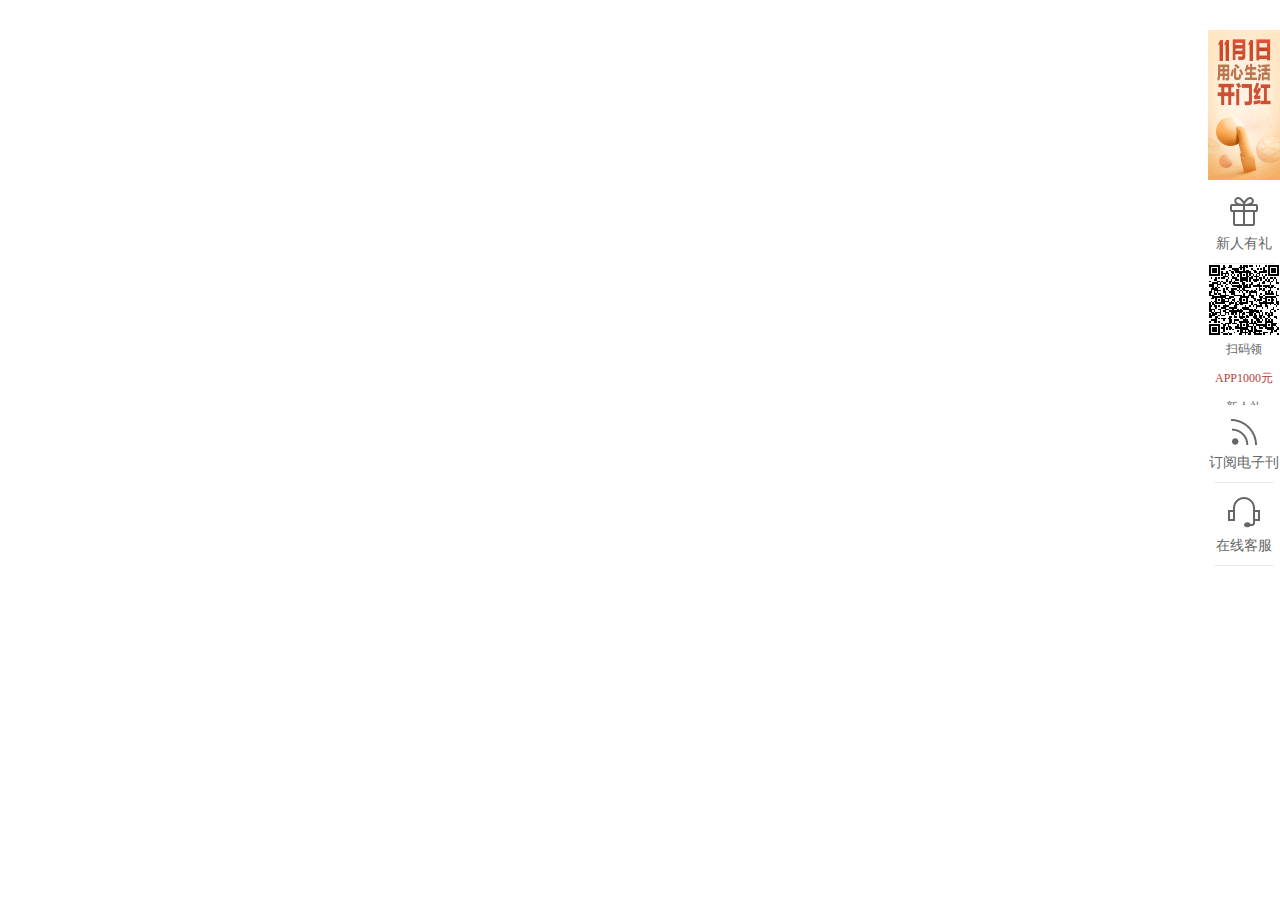
<file: project/网易严选(1)/cebianlanri.html>
<!DOCTYPE html>
<html lang="en">
<head>
    <meta charset="UTF-8">
    <meta name="viewport" content="width=device-width, initial-scale=1.0">
    <meta http-equiv="X-UA-Compatible" content="ie=edge">
    <link rel="stylesheet" href="./css/cebianlanri.css">
	<script src="../jquery-3.2.1.min (2).js" type="text/javascript" charset="utf-8"></script>
    <title>侧边右</title>
</head>
<body>
    <div class="yx-cp-fixedtool-scrollToFixed">
        <div class="yx-cp-base yx-cp-fixedtool j-yx-cp-fixedtool" style="top: 30px; display: block;">
            <a href="" class="yx-fixedtoolActivityEntry">
                <img src="./img/1.gif" class="yx-fixedtoolActivityPic"/>
            </a>
            <a href="" class="yx-fixedtoolNewuser">
                <i class="yx-cp-icon-yxfixedtool icon-yxfixedtool-newuser">
                    
                </i>
                <p class="yx-fixedtoolText">新人有礼</p>
            </a>
            <a href="" class="yx-fixedtoolDownload">
                <div class="j-yx-fixTool-downloadQrcode yx-fixTool-downloadQrcode">
                    <!--<canvas id="" style="width: 70px; height: 70px;" width="70" height="70">-->
                        <img src="./img/011.png"/>
                    <!--</canvas>-->
                </div>
                <p class="yx-fixedtool-downText1">扫码领</p>
                    <p class="yx-fixedtool-downText2">APP1000元</p>
                        <p class="yx-fixedtool-downText1">新人礼</p>
            </a>
            <div class="yx-fixedtoolSubscribe" style="display: block;">
                <i class="yx-cp-icon-yxfixedtool icon-yxfixedtool-subscribe"></i>
                <p class="yx-fixedtoolText">订阅电子刊</p>
                <div class="yx-subscribeDialog j-yx-fixedtoolSubscribeDialog">
                    <div class="yx-main">
                        <div class="yx-head yx-subscribebg">
                            严选生活美学
                        </div>
                        <div class="yx-cp-icon-yxclose icon-yxclose-close10 j-yx-subscribeDialogClose">
                            
                        </div>
                        <div class="yx-body">
                            <div class="yx-desc">
                                订阅电子刊，第一时间获取严选最新资讯
                            </div>
                            <div class="yx-inputWrap">
                                <input type="" name="" id="" class="j-yx-fixedtoolInput" placeholder="输入您的电子邮件" value="" />
                                <i class="yx-cp-icon-yxfixedtool icon-yxfixedtool-clear j-yx-fixedtoolClear"></i>
                                <div class="j-yx-fixedtoolSubmit yx-submit">
                                    立即订阅
                                </div>
                            </div>
                            <div class="yx-foot">
                                <div class="yx-privilege">
                                    <i class="yx-cp-icon-yxfixedtool icon-yxfixedtool-tag"></i>
                                    <span class="yx-text">专属优惠</span>
                                </div>
                                <div class="yx-privilege">
                                    <i class="yx-cp-icon-yxfixedtool icon-yxfixedtool-crown"></i>
                                    <span class="yx-text">尊享优先购</span>
                                </div>
                                <div class="yx-privilege">
                                    <i class="yx-cp-icon-yxfixedtool icon-yxfixedtool-sack"></i>
                                    <span class="yx-text">好货不错过</span>
                                </div>
                            </div>
                        </div>
                    </div>
                </div>
            </div>
            <div class="yx-fixedtoolCustomerService">
                <i class="yx-cp-icon-yxfixedtool icon-yxfixedtool-customerService"></i>
                <p class="yx-fixedtoolText">在线客服</p>
            </div>
            <div class="yx-fixedtoolGoTop">
                <i class="yx-cp-icon-yxfixedtool icon-yxfixedtool-goTop"></i>
                <p class="yx-fixedtoolText">回顶部</p>
            </div>
        </div>
    </div>


<script>
$(function(){
    $(window).scroll(function() {
        if($(window).scrollTop() > 596) {
		$(".yx-cp-fixedtool-scrollToFixed").addClass("fixedActive")
		$(".yx-fixedtoolGoTop").addClass("active")
		$(".m-indexSideBar").addClass("fixed")
	} else {
		$(".yx-cp-fixedtool-scrollToFixed").removeClass("fixedActive")
		$(".yx-fixedtoolGoTop").removeClass("active")
		$(".m-indexSideBar").removeClass("fixed")
	}

    })
    $(".yx-fixedtoolGoTop").click(function(){
	$('html , body').animate({scrollTop: 0});
	})
})
</script>

    
</body>

</html>
</file>
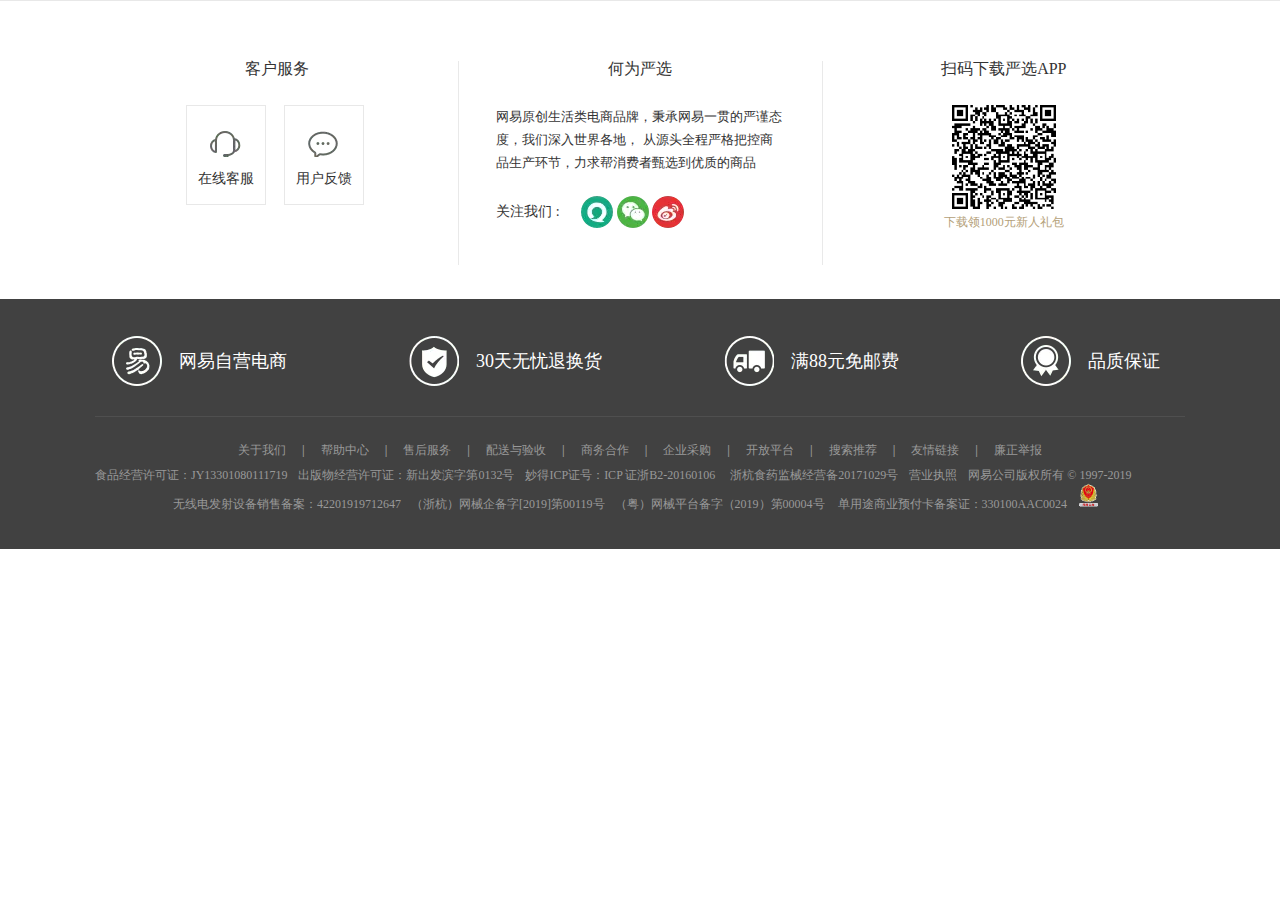
<file: project/网易严选(1)/footer.html>
<!DOCTYPE html>
<html lang="en">

<head>
    <meta charset="UTF-8">
    <meta name="viewport" content="width=device-width, initial-scale=1.0">
    <meta http-equiv="X-UA-Compatible" content="ie=edge">
    <title>公共尾部</title>
    <link rel="stylesheet" href="../common.css">
    <link rel="stylesheet" href="./css/footer.css">
</head>

<body>
    <!-- 底部上部 -->
    <div class="foot_top">
        <div class="foot_top_cen">
            <li class="foot_top_cen_con" style="border-left: none;">
                <h4 class="h4">客户服务</h4>
                <div class="kefu">
                    <i></i>
                    <p>在线客服</p>
                </div>
                <div class="kefu" style="left: 30%;">
                    <span></span>
                    <p>用户反馈</p>
                </div>
            </li>



            <li class="foot_top_cen_con">
                <h4 class="h4">何为严选</h4>
                <p class="yan">网易原创生活类电商品牌，秉承网易一贯的严谨态度，我们深入世界各地，
                    从源头全程严格把控商品生产环节，力求帮消费者甄选到优质的商品
                </p>
                <div class="our">
                    <div class="about">
                        关注我们 :
                    </div>
                    <div class="fangshi">
                        <i class="one" style="background-position: 0 -470px;">
                            <div class="one-la">
                                <div class="one_con">
                                    <img src="./img/erweima.png" alt="">
                                    <span class="one_top"></span>
                                </div>
                            </div>
                        </i>

                        <i class="two" style="background-position: 0 -428px;">
            
                        </i>
                        <i style="background-position: 0 -326px;"></i>
                    </div>
                </div>
            </li>





            <li class="foot_top_cen_con">
                <h4 class="h4">扫码下载严选APP</h4>
                <div class="saoma">
                  <img src="./img/xiama.png" alt="">
                </div>
                <div class="down">下载领1000元新人礼包</div>
            </li>
        </div>
    </div>










    <!-- 底部下部 -->
    <div class="yx-cp-m-ft2">
        <div class="yx-cp-row">
            <ul class="yx-cp-m-siteEnsure">
                <li>
                    <div class="yx-cp-inner">
                        <i></i>
                        <p>网易自营电商</p>
                    </div>
                </li>
                <li style="margin: 0 122px;">
                    <div class="yx-cp-inner">
                        <i style="background-position: 0 -368px;"></i>
                        <p>30天无忧退换货</p>
                    </div>
                </li>
                <li style="margin-right: 122px;">
                    <div class="yx-cp-inner">
                        <i style="background-position: 0 0;"></i>
                        <p>满88元免邮费</p>
                    </div>
                </li>
                <li>
                    <div class="yx-cp-inner">
                        <i style="background-position: 0 -194px;"></i>
                        <p>品质保证</p>
                    </div>
                </li>
            </ul>
            <div class="yx-cp-hr"></div>
            <div class="yx-cp-m-siteInfo">
                <div class="yx-cp-nav">
                    <a href="JavaScript:;" class="yx-cp-text">关于我们</a>
                    <b class="yx-cp-split">|</b>
                    <a href="JavaScript:;" class="yx-cp-text">帮助中心</a>
                    <b class="yx-cp-split">|</b>
                    <a href="JavaScript:;" class="yx-cp-text">售后服务</a>
                    <b class="yx-cp-split">|</b>
                    <a href="JavaScript:;" class="yx-cp-text">配送与验收</a>
                    <b class="yx-cp-split">|</b>
                    <a href="JavaScript:;" class="yx-cp-text">商务合作</a>
                    <b class="yx-cp-split">|</b>
                    <a href="JavaScript:;" class="yx-cp-text">企业采购</a>
                    <b class="yx-cp-split">|</b>
                    <a href="JavaScript:;" class="yx-cp-text">开放平台</a>
                    <b class="yx-cp-split">|</b>
                    <a href="JavaScript:;" class="yx-cp-text">搜索推荐</a>
                    <b class="yx-cp-split">|</b>
                    <a href="JavaScript:;" class="yx-cp-text">友情链接</a>
                    <b class="yx-cp-split">|</b>
                    <a href="JavaScript:;" class="yx-cp-text">廉正举报</a>
                </div>
                <p class="yx-cp-copyright">
                    <a href="JavaScript:;">食品经营许可证：JY13301080111719</a>
                    <a href="JavaScript:;">出版物经营许可证：新出发滨字第0132号</a>
                    <span class="yx-cp-cr-text">妙得ICP证号：ICP 证浙B2-20160106</span>
                    <a href="JavaScript:;">浙杭食药监械经营备20171029号</a>
                    <a href="JavaScript:;">营业执照</a>
                    <span>网易公司版权所有 © 1997-</span>
                    <span>2019</span>
                </p>
                <p class="yx-cp-police">
                    <a href="JavaScript:;">无线电发射设备销售备案：42201919712647</a>
                    <a href="JavaScript:;">（浙杭）网械企备字[2019]第00119号</a>
                    <span>（粤）网械平台备字（2019）第00004号</span>
                    <a href="JavaScript:;">单用途商业预付卡备案证：330100AAC0024</a>
                    <a href="JavaScript:;" class="imgs">
                        <img src="./img/footer.png" alt="">
                    </a>
                </p>
            </div>
        </div>
    </div>
</body>

</html>
</file>
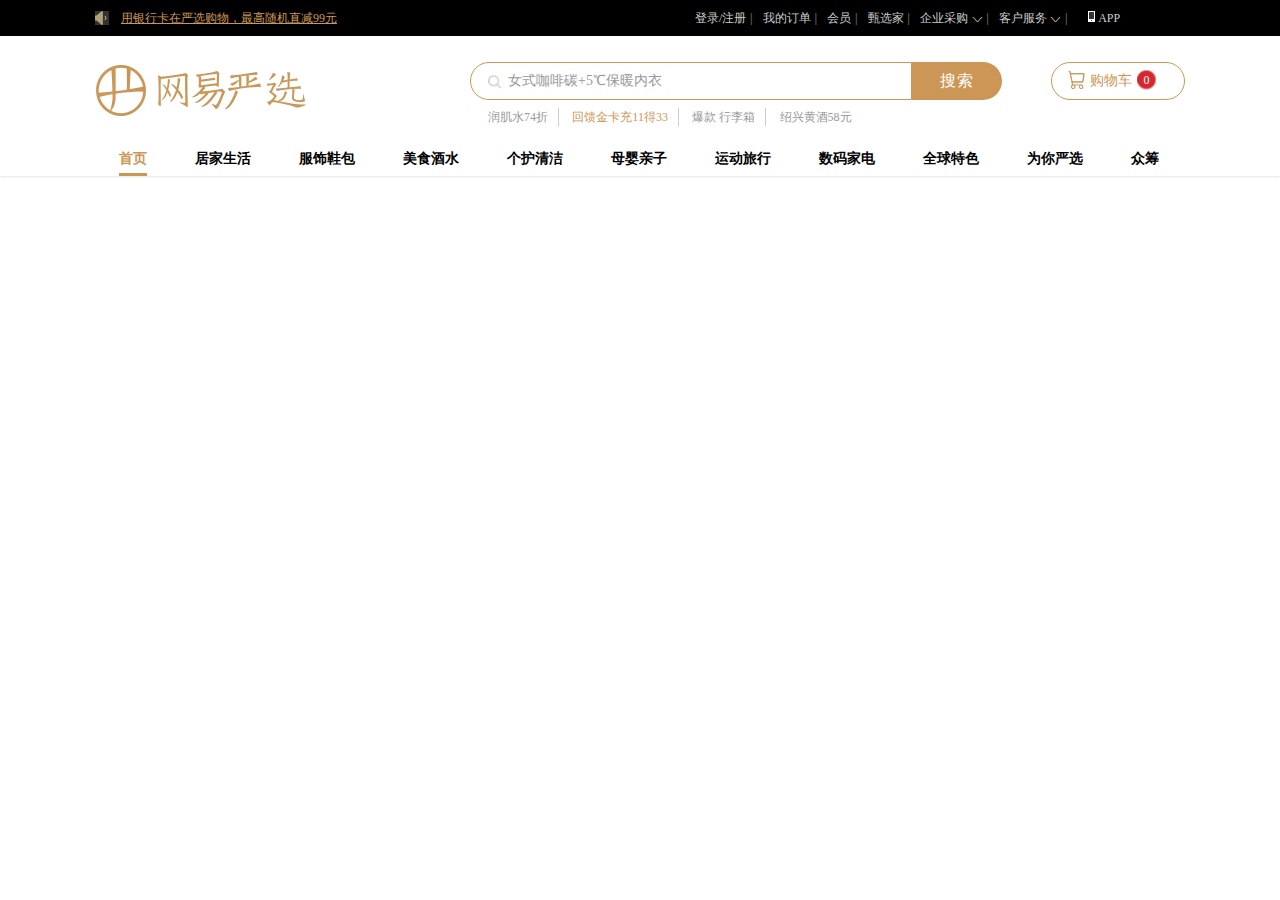
<file: project/网易严选(1)/header.html>
<!DOCTYPE html>
<html lang="en">

<head>
    <meta charset="UTF-8">
    <meta name="viewport" content="width=device-width, initial-scale=1.0">
    <meta http-equiv="X-UA-Compatible" content="ie=edge">
    <link rel="stylesheet" href="../common.css">
    <link rel="stylesheet" href="../animate.css">
    <!-- <link rel="stylesheet" href="../bootstrap.min.css"> -->
    <!-- <script src="../bootstrap.min.js"></script> -->
    <link rel="stylesheet" href="./css/header.css">
    <script src="../jquery-3.2.1.min (2).js"></script>
    <script src="./js/header.js"></script>
    <title>公共头部</title>
</head>

<body>
    <div class="header">
        <!-- 头部上 -->
        <div class="header_top">
            <div class="header_top_cen">
                <div class="header_top_cen_le">
                    <div class="la"></div>
                    <div class="news1_box">
                        <ul class="news1_ul">
                            <li>用银行卡在严选购物，最高随机直减99元</li>
                            <li>用银行卡在严选购物，最高随机直减99元</li>
                        </ul>
                    </div>
                </div>
                <!-- 上边右边 -->
                <div class="header_top_cen_ri">
                    <ul class="header_top_cen_ri_ul">
                        <li>
                            <a>登录/注册</a>
                            <span>|</span>
                        </li>
                        <li>
                            <a>我的订单</a>
                            <span>|</span>
                        </li>
                        <li>
                            <a>会员</a>
                            <span>|</span>
                        </li>
                        <li>
                            <a>甄选家</a>
                            <span>|</span>
                        </li>
                        <li>

                            <a>企业采购</a>
                            <dd>
                                <!-- <img src="./img/xia.png" alt=""> -->
                            </dd>
                            <span>|</span>
                        </li>
                        <li>

                            <a>客户服务</a>
                            <dd>
                                <!-- <img src="./img/xia.png" alt=""> -->
                            </dd>
                            <span>|</span>
                        </li>
                        <li>
                            <i></i>
                            <a>APP</a>

                        </li>

                    </ul>
                </div>
            </div>
        </div>
        <!-- 头部下 -->
        <div class="header_bot">
            <div class="header_bot_cen">
                <div class="logo" title="网易严选"></div>
                <!-- 购物车 -->
                <div class="shoping">
                    <i></i>
                    <span>购物车</span>
                    <div class="num">0</div>

                </div>
                <!-- 搜索框 -->
                <div class="search">
                    <div class="jing"></div>
                    <input type="text" class="ipt">
                    <div class="search_zi">女式咖啡碳+5℃保暖内衣</div>
                    <div class="search_btn">搜索</div>
                    <!-- 滚动新闻2 -->
                    <div class="news2">
                        <ul class="news2_ul">
                            <li>
                                <span>润肌水74折</span>
                                <span style="color: #CC9756;">回馈金卡充11得33</span>
                                <span>爆款 行李箱</span>
                                <span>绍兴黄酒58元</span>
                            </li>
                            <li>
                                <span>日式香薰机 直减50</span>
                                <span>11.11预售盛典</span>
                                <span>便携饭盒</span>
                                <span>擦手巾</span>

                            </li>
                            <li>
                                <span>润肌水74折</span>
                                <span style="color: #CC9756;">回馈金卡充11得33</span>
                                <span>爆款 擦手巾</span>
                                <span>便携饭盒</span>
                            </li>
                        </ul>
                    </div>
                </div>



                <!-- 选项卡 -->
                <ul class="tab">
                    <li class="shouye">
                        <a class="tab_li_con act1" title="首页">首页</a>
                    </li>
                    <li class="tab_li" li_con="jujia">
                        <a class="tab_li_con" title="居家生活">居家生活</a>




                        <!-- 选项卡内容   动态插入 -->
                        <div class="tab_con">
                            <div class="tab_list">

                                <!-- 一数列内容 -->
                                <!-- <dl class="dl">
                                    <dt class="dt">居家生活</dt>
                                    <dd class="dd">
                                        <a class="dd_le" title="居家生活">
                                            <img src="./img/a1.png">
                                        </a>
                                        <span class="dd_ri" title="居家生活">
                                            居家生活
                                        </span>

                                    </dd>
                                   
                                </dl> -->








                            </div>
                        </div>








                    </li>
                    <li class="tab_li" li_con="fushi">
                        <a class="tab_li_con " title="服饰鞋包">服饰鞋包</a>
                    </li>
                    <li class="tab_li" li_con="meishi">
                        <a class="tab_li_con" title="美食酒水">美食酒水</a>
                    </li>
                    <li class="tab_li" li_con="gehu">
                        <a class="tab_li_con" title="个护清洁">个护清洁</a>
                    </li>
                    <li class="tab_li" li_con="muying">
                        <a class="tab_li_con" title="母婴亲子">母婴亲子</a>
                    </li>
                    <li class="tab_li" li_con="yundong">
                        <a class="tab_li_con" title="运动旅行">运动旅行</a>
                    </li>
                    <li class="tab_li" li_con="shuma">
                        <a class="tab_li_con" title="数码家电">数码家电</a>
                    </li>
                    <li class="tab_li" li_con="tese">
                        <a class="tab_li_con" title="全球特色">全球特色</a>
                    </li>
                    <li class="yanxuan">
                        <a class="tab_li_con" title="为你严选">为你严选</a>
                    </li>
                    <li class="zhongchou">
                        <a class="tab_li_con" title="众筹">众筹</a>
                    </li>


                </ul>



            </div>
        </div>
    </div>




    <!-- 吸顶 -->
    <div class="xi">
        <div class="xi_main">
            <div class="xi_logo">
                <i></i>
            </div>
            <ul class="tab" style="top: 11px; left: 126px; bottom: auto;width: 838px;">
                <li class="shouye1">
                    <a class="tab_li_con act1" title="首页">首页</a>
                </li>
                <li class="tab_li" li_con="jujia" >
                    <a class="tab_li_con" title="居家生活">居家生活</a>
                </li>
                <li class="tab_li" li_con="fushi">
                    <a class="tab_li_con " title="服饰鞋包">服饰鞋包</a>
                </li>
                <li class="tab_li" li_con="meishi"">
                    <a class="tab_li_con" title="美食酒水">美食酒水</a>
                </li>
                <li class="tab_li" li_con="gehu">
                    <a class="tab_li_con" title="个护清洁">个护清洁</a>
                </li>
                <li class="tab_li" li_con="muying" >
                    <a class="tab_li_con" title="母婴亲子">母婴亲子</a>
                </li>
                <li class="tab_li" li_con="yundong">
                    <a class="tab_li_con" title="运动旅行">运动旅行</a>
                </li>
                <li class="tab_li" li_con="shuma" >
                    <a class="tab_li_con" title="数码家电">数码家电</a>
                </li>
                <li class="tab_li" li_con="tese" >
                    <a class="tab_li_con" title="全球特色">全球特色</a>
                </li>
              


            </ul>
            <div class="che">
                <a>0</a>
                <span></span>
            </div>
            <div class="ren"></div>
            <div class="jing1"></div>



        </div>
    </div>
</body>

</html>
</file>
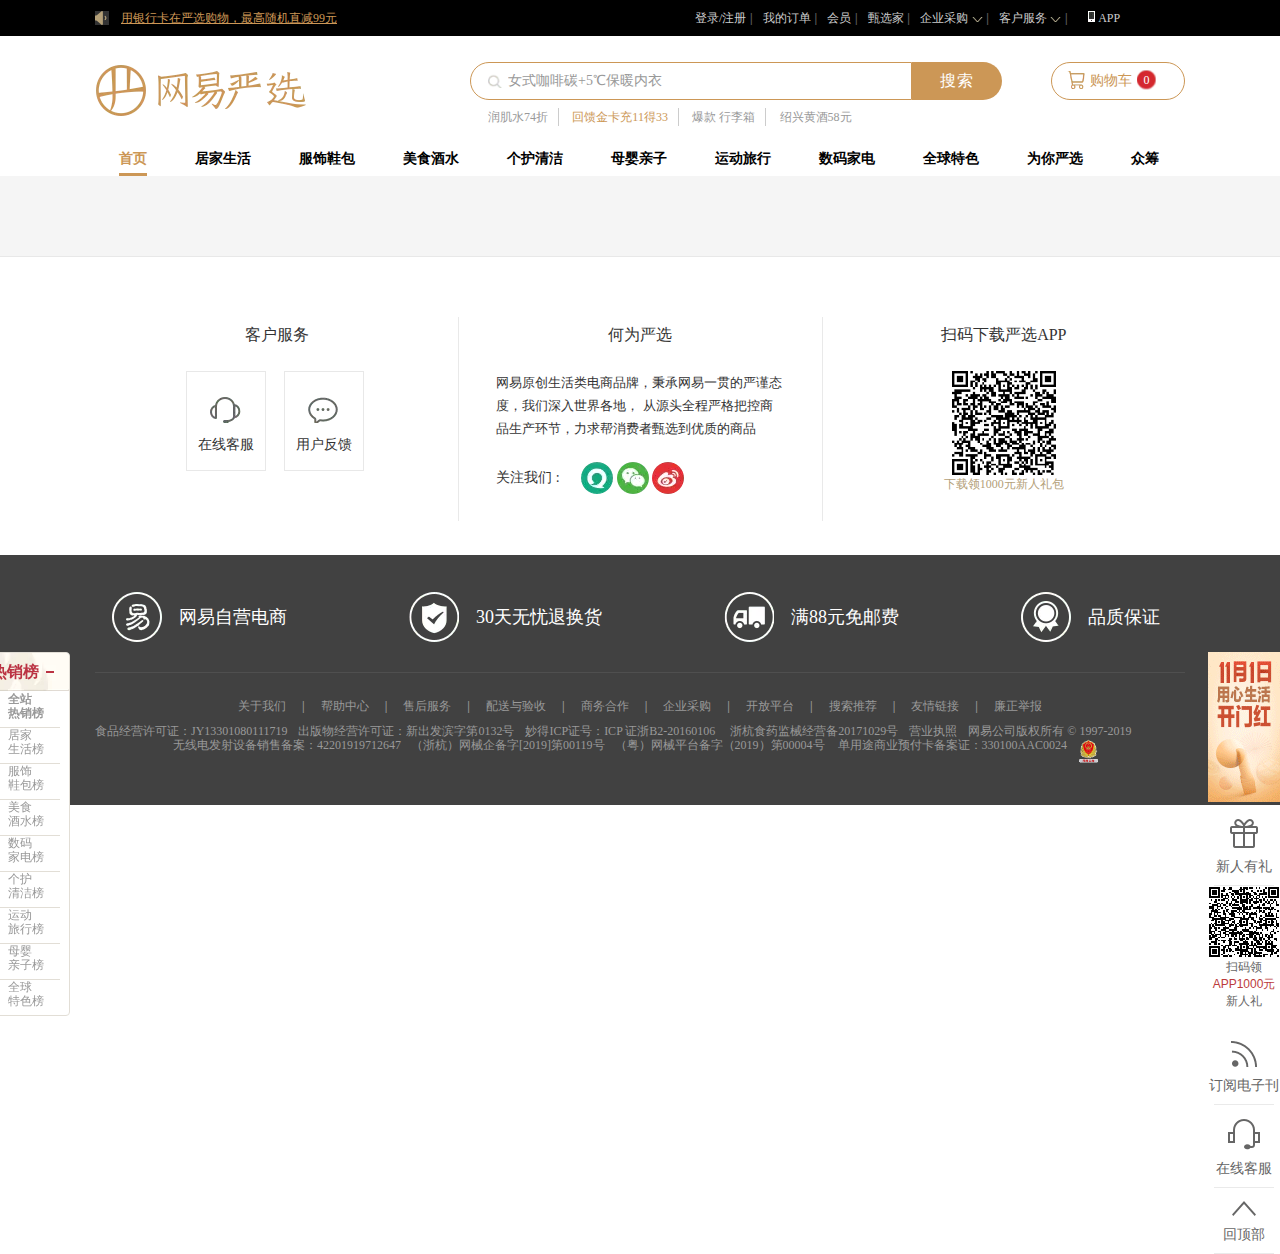
<file: project/网易严选(1)/public.html>
<!DOCTYPE html>
<html lang="en">

<head>
    <meta charset="UTF-8">
    <meta name="viewport" content="width=device-width, initial-scale=1.0">
    <meta http-equiv="X-UA-Compatible" content="ie=edge">
    <script src="../jquery-3.2.1.min (2).js"></script>
    <script src="../swiper-5.0.4/package/js/swiper.min.js"></script>
    <link rel="stylesheet" href="../common.css">
    <link rel="stylesheet" href="../bootstrap-3.3.7-dist/css/bootstrap.min.css">    
    <link rel="stylesheet" href="../animate.css">
    <link rel="stylesheet" href="../swiper-5.0.4/package/css/swiper.min.css">
    <link rel="stylesheet" href="./css/public.css">
    <script src="./js/public.js"></script>
    <title>public</title>
</head>

<body>
    <!-- 头部 -->
    <div id="header"></div>
    <div class="main">
        <div class="content">
            <!-- 顶部标题  动态创建-->
            <!-- <div class="m-crumbs">
                <a href="/">首页</a>
                <span class="w-icon-arrow"></span>
                <span class="top_tit">居家生活</span>
            </div> -->
            <!-- 轮播图 -->
            <!-- <div class="ban">
                <div class="swiper-container swiper1">
                    <div class="swiper-wrapper swiperbox">
                        <div class="swiper-slide pic_1">
                            <img src="./img/pban1.png" alt="">
                        </div>
                        <div class="swiper-slide  pic_1">
                            <img src="./img/pban2.png" alt="">
                        </div>
                        <div class="swiper-slide pic_1">
                            <img src="./img/pban3.png" alt="">
                        </div>
                        <div class="swiper-slide pic_1">
                            <img src="./img/pban4.png" alt="">
                        </div>
                        <div class="swiper-slide pic_1">
                            <img src="./img/pban5.png" alt="">
                        </div>
                    </div>
                    <div class="swiper-pagination"></div>
                    <div class="swiper-button-prev"></div>
                    <div class="swiper-button-next"></div>
                </div>
            </div> -->

            <!-- 白色背景部分 -->
            <!-- <div class="white"> -->

            <!-- 分类 -->
            <!-- <div class="sortBar"> -->
            <!-- 01 -->
            <!-- <div class="category">
                        <div class="name">分类 :</div>
                        <div class="categoryGroup">
                            <span class="leiming">全部</span>
                            <span class="leiming">秋冬好物</span>
                            <span class="leiming">主题床品</span>
                            <span class="leiming">北欧原木</span>
                            <span class="leiming">餐厨爆款清单</span>
                            <span class="leiming">床品件套</span>
                            <span class="leiming">被枕盖毯</span>
                            <span class="leiming">床垫床褥</span>
                            <span class="leiming">抱枕靠垫</span>
                            <span class="leiming">家饰</span>
                            <span class="leiming">居家布艺</span>
                            <span class="leiming">客餐厅家具</span>
                            <span class="leiming">卧室家具</span>
                            <span class="leiming">办公书房家具</span>
                            <span class="leiming">小件家具</span>
                            <span class="leiming">灯具</span>
                            <span class="leiming">地毯窗帘</span>
                            <span class="leiming">收纳</span>
                            <span class="leiming">晾晒除味</span>
                            <span class="leiming">毛巾浴巾</span>
                            <span class="leiming">居家拖鞋</span>
                            <span class="leiming">家庭医疗</span>
                            <span class="leiming">锅具</span>
                            <span class="leiming">餐厨配件</span>
                            <span class="leiming">刀剪砧板</span>
                            <span class="leiming">餐具</span>
                            <span class="leiming">水具杯壶</span>
                            <span class="leiming">茶咖酒具</span>
                            <span class="leiming">宠物食品</span>
                            <span class="leiming">宠物用品</span>
                        </div>
                    </div> -->
            <!-- 02 -->
            <!-- <div class="area">
                        <div class="name" style="margin-right: 0px;">配送地区: </div>
                        <div class="categoryGroup">
                            <span class="leiming">全部</span>
                            <span class="leiming">香港</span>
                            <span class="leiming">澳门</span>
                            <span class="leiming">台湾</span>
                            <span class="leiming">日韩</span>
                            <span class="leiming">欧洲</span>
                            <span class="leiming">美洲</span>
                        </div>
                    </div> -->
            <!-- 03 -->
            <!-- <div class="sorts">
                        <div class="name" style="margin-right: 19px;">排序：</div>
                        <div class="categoryGroup">
                            <span class="leiming">默认</span>
                            <span class="leiming">
                                价格
                                <div class="icon">
                                    <i class="up"></i>
                                    <i class="down1"></i>
                                </div>
                            </span>
                            <span class="leiming">
                                上架时间
                                <div class="icon">
                               <i class="time"></i>        
                             </div>
                            </span>
                        </div>
                    </div>
                </div> -->

            <!-- 主题模块 -->
            <!-- <div class="con">
                    <div class="title">
                        <p class="big_title">秋冬好物</p>
                        <p class="smail_title">秋冬好物</p>
                     </div> -->
            <!-- 商品部分 -->
            <!-- <ul class="itemList">
                        <li class="items">
                            <div class="item_con">
                                <div class="hd">
                                    <img class="img3" src="./img/g4.webp" style="display: block;">
                                    <img class="img4" src="./img/g5.webp">

                                </div>
                                <div class="logo1"></div>
                                <div class="xin_bot">
                                    <div class="promTitle">
                                        <div class="qiang">8折券提前抢</div>
                                        <div class="qtime">10.29-10.31</div>

                                    </div>
                                    <div class="promContent">开通超会享优惠</div>
                                </div>
                                <div class="bd">
                                    <div class="prdtTags">
                                        <span class="m-itemTag ">
                                            限时购
                                        </span>
                                    </div>
                                    <h4 class="h4name" title="男/女 温暖船型后包居家拖鞋">男/女 温暖船型后包居家拖鞋</h4>
                                    <p class="price">
                                        <span class="xinprice">¥399</span>
                                        <span class="oldpirce">￥499</span>
                                    </p>
                                    <div class="data-reactid">
                                        <hr />
                                        <p class="desc">浅绒如脂臻密，高级莫兰迪色系</p>
                                    </div>
                                </div>
                            </div>
                        </li>






                    </ul>
             </div> -->


        <!-- </div> -->




    </div>
    </div>

    <!-- 底部 -->
    <div id="footer"></div>
    <!-- 侧边 -->
    <div id="silde"></div>
</body>

</html>
</file>
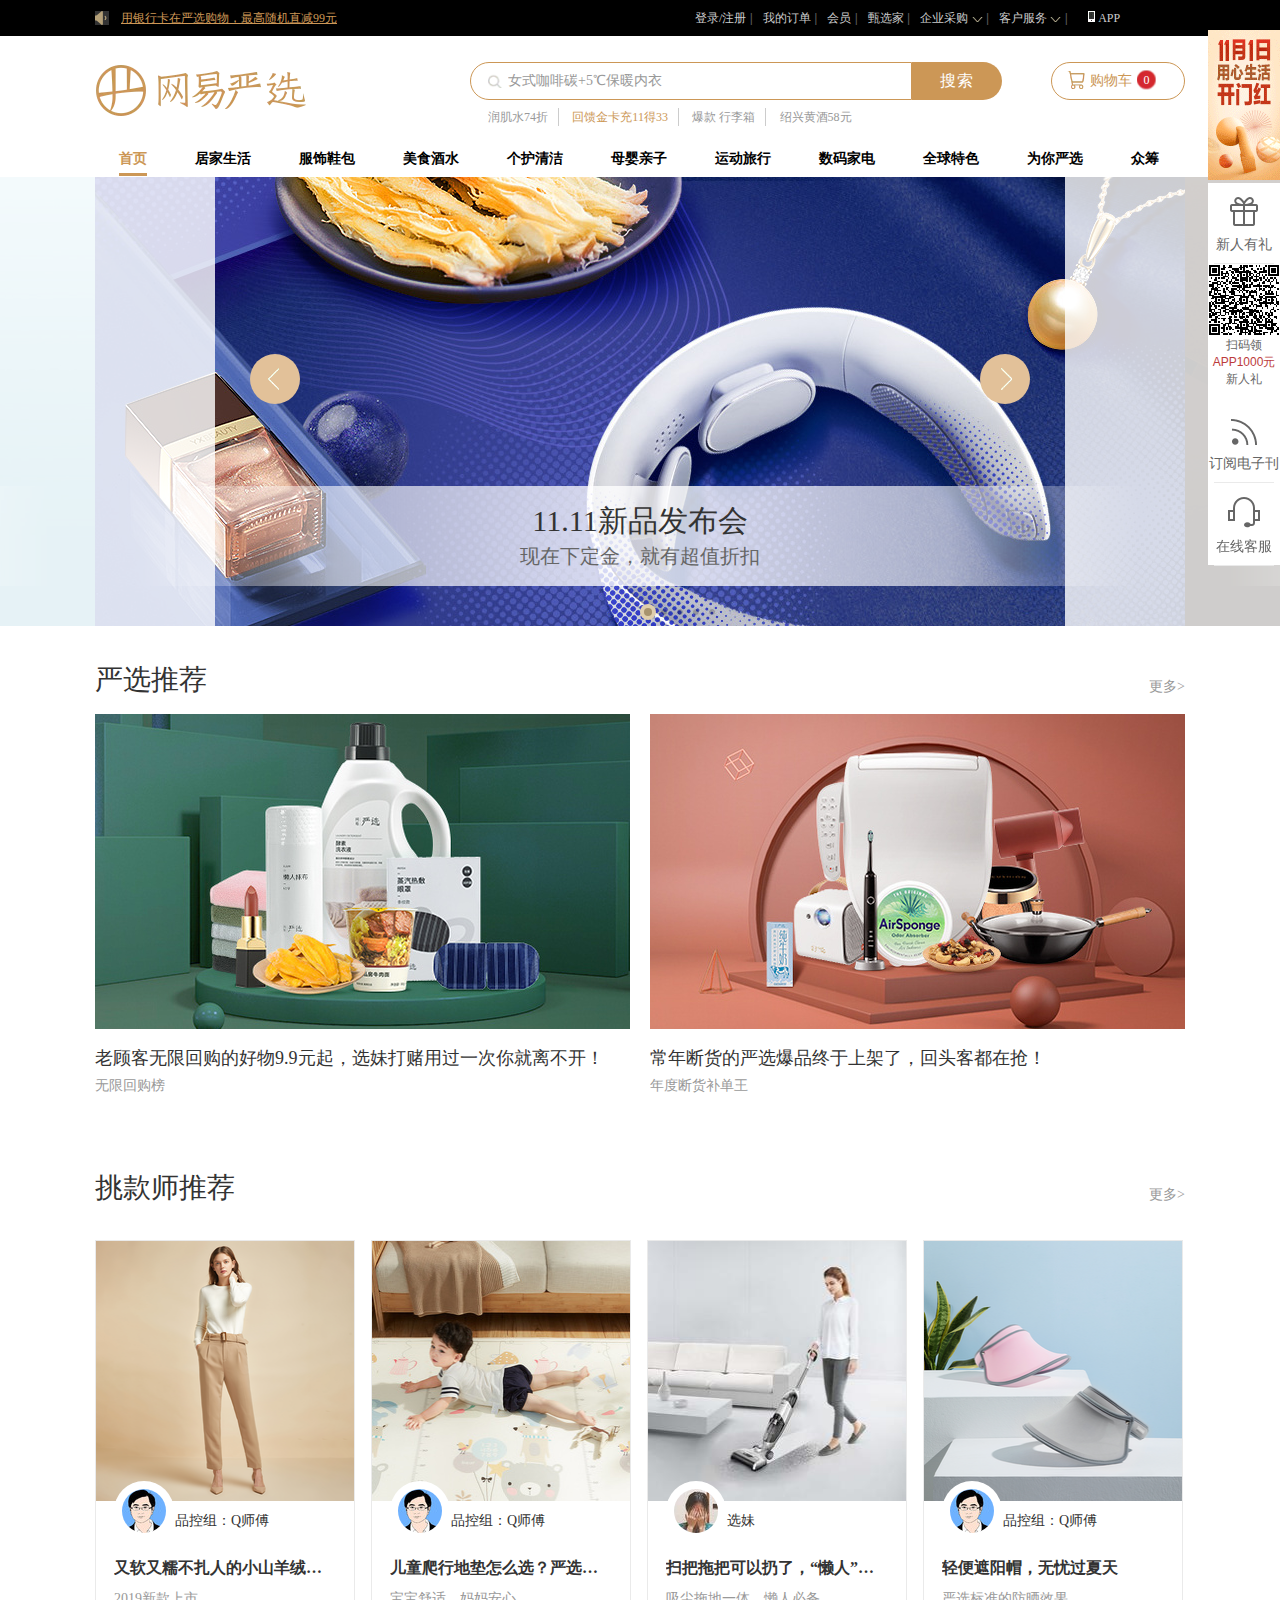
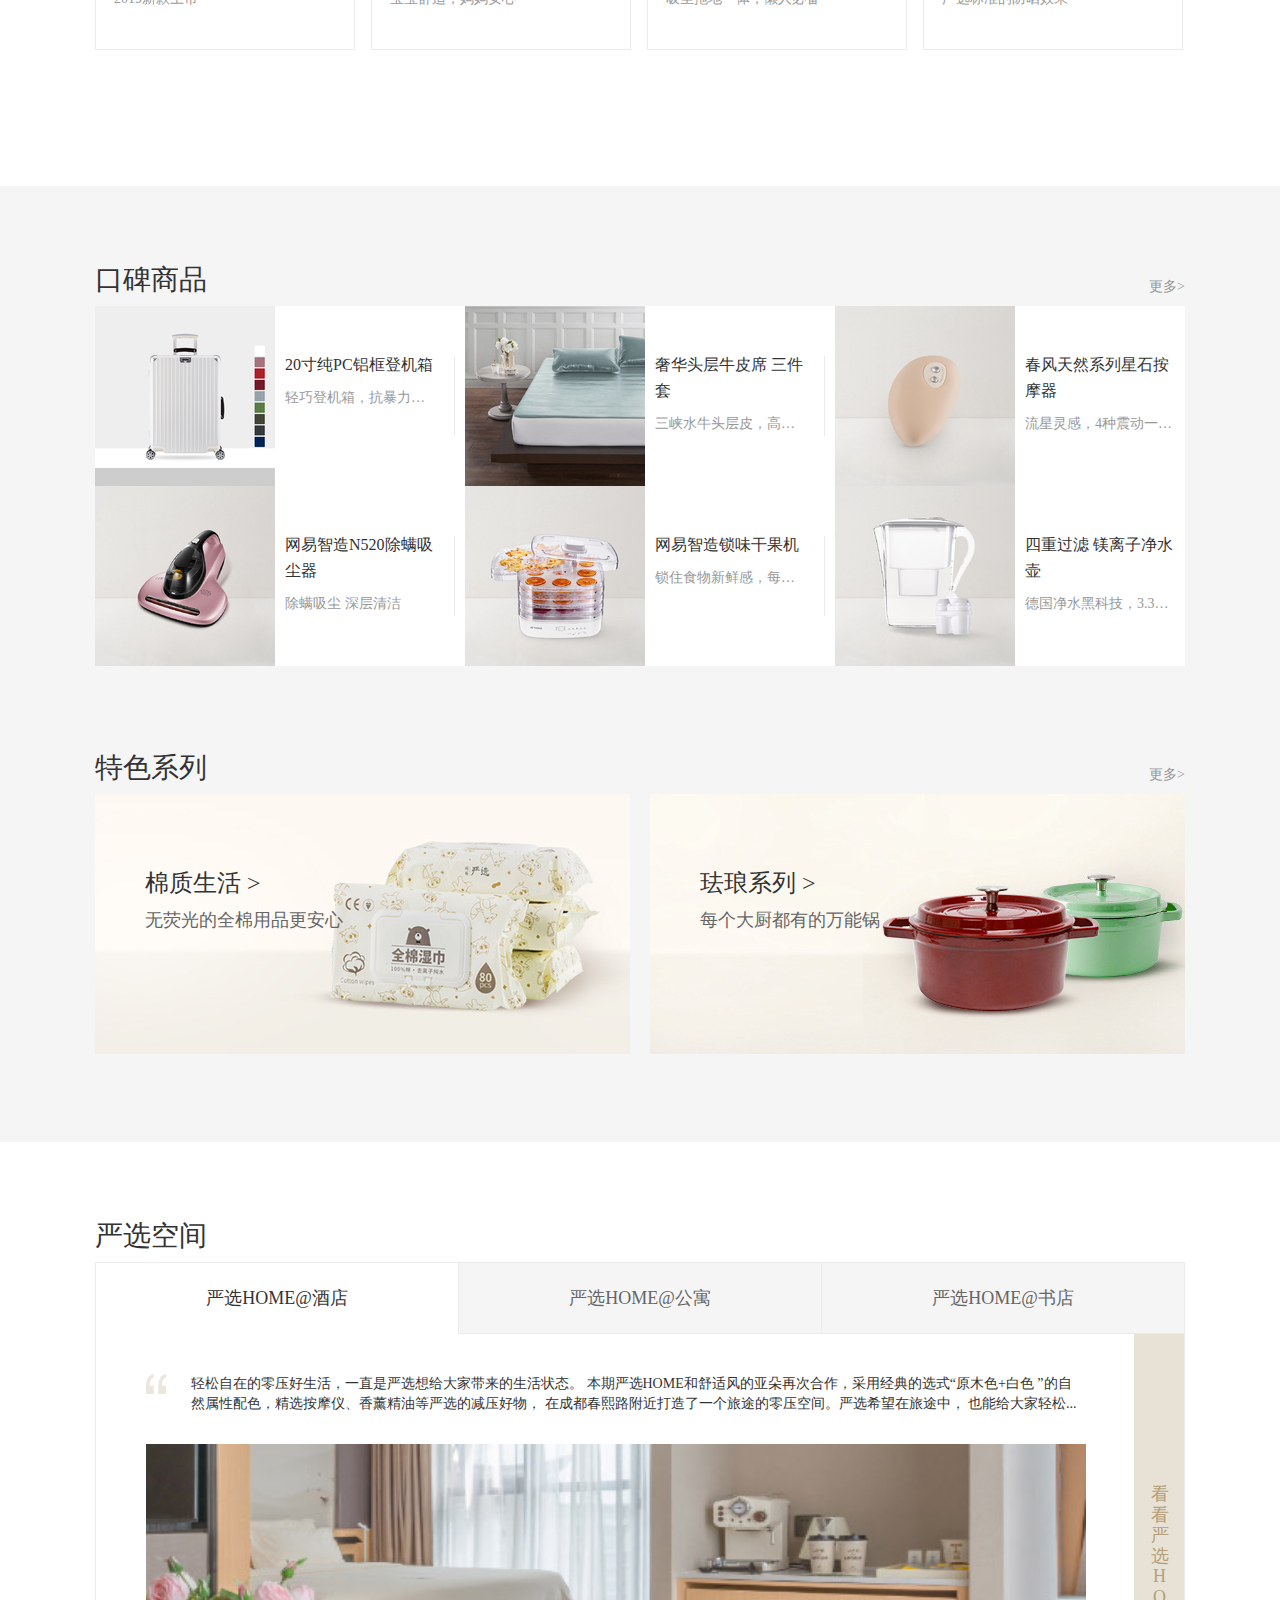
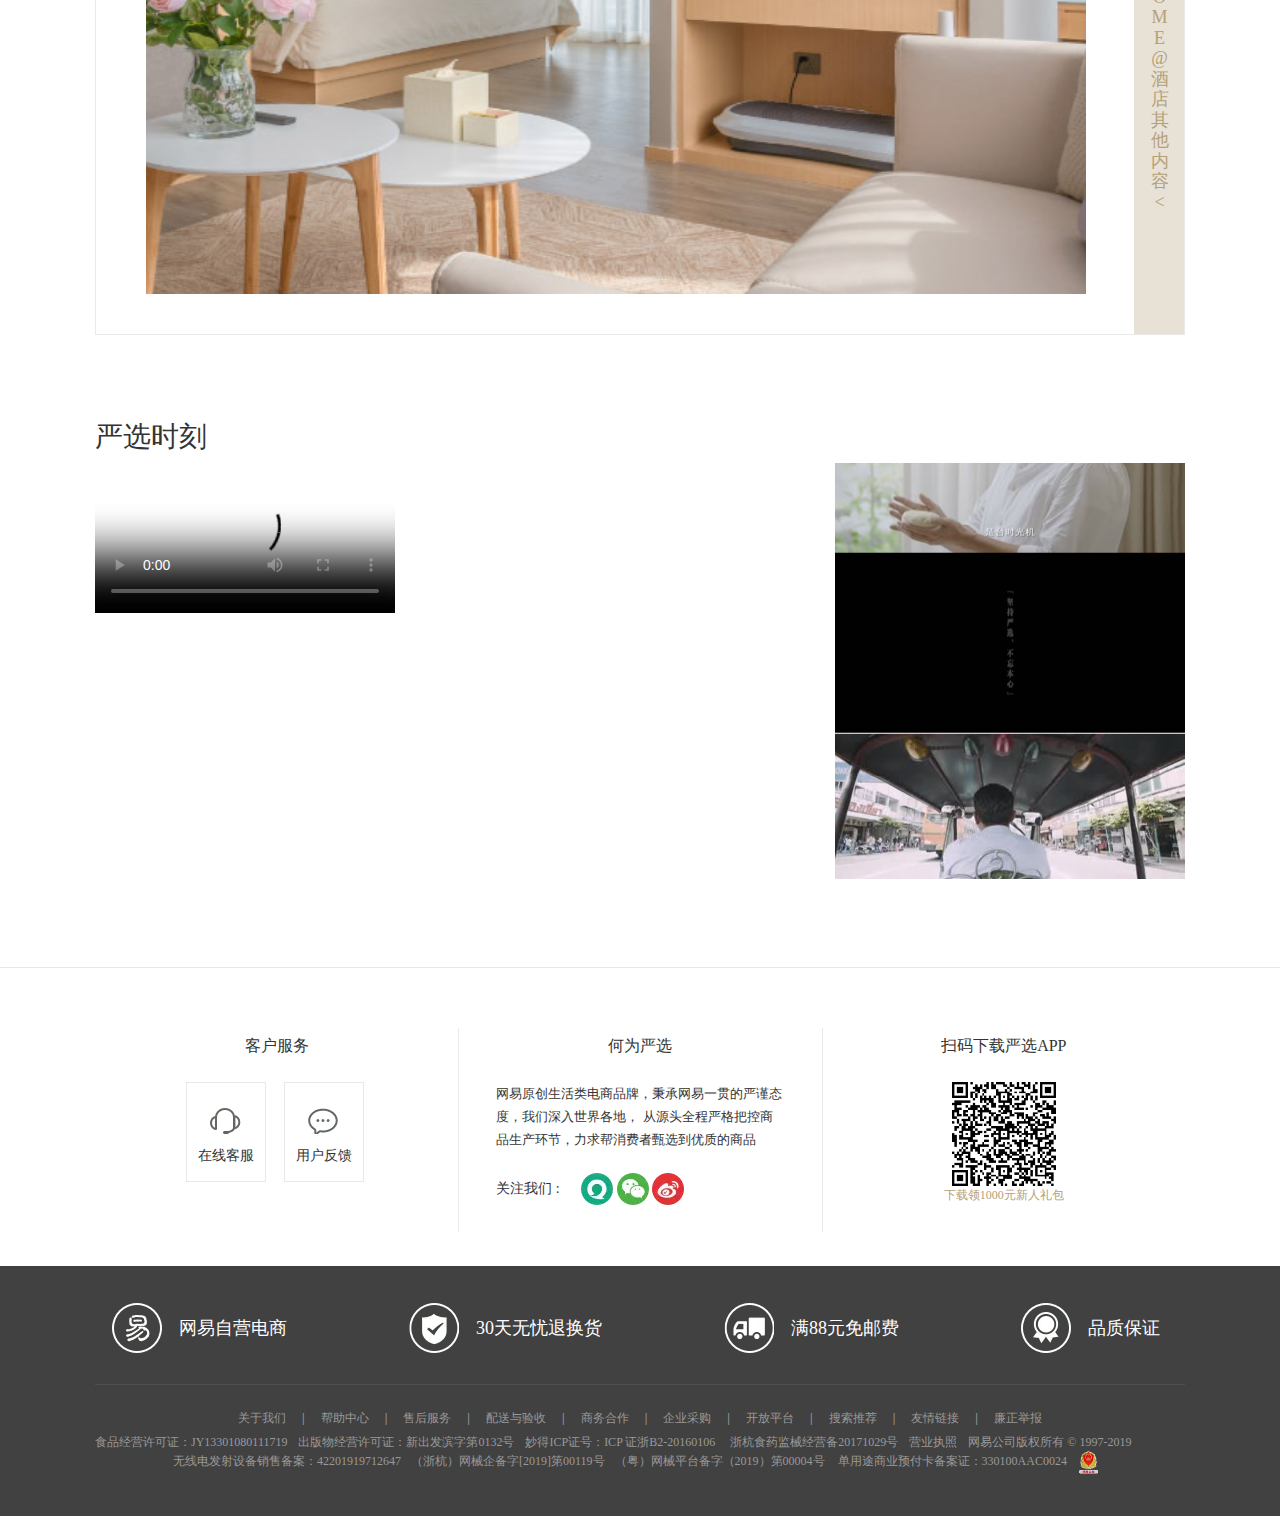
<file: project/网易严选(1)/yanxuan.html>
<!DOCTYPE html>
<html lang="en">

<head>
    <meta charset="UTF-8">
    <meta name="viewport" content="width=device-width, initial-scale=1.0">
    <meta http-equiv="X-UA-Compatible" content="ie=edge">
    <script src="../jquery-3.2.1.min (2).js"></script>
    <script src="../swiper-5.0.4/package/js/swiper.min.js"></script>
    <link rel="stylesheet" href="../common.css">
    <link rel="stylesheet" href="../bootstrap-3.3.7-dist/css/bootstrap.min.css">    
    <link rel="stylesheet" href="../animate.css">
    <link rel="stylesheet" href="../swiper-5.0.4/package/css/swiper.min.css">
    <link rel="stylesheet" href="./css/yanxuan.css">
    <script src="./js/yanxuan.js"></script>
    <title>为你严选</title>
</head>

<body>
    <!-- 头部 -->
    <div id="header"></div>
    <!-- 轮播图 -->
    <div class="ban">

        <div class="swiper-container swiper1">
            <div class="swiper-wrapper">
                <div class="swiper-slide li1">
                    <img src="./img/yban1.png">
                    <div class="bannerText">
                        <h3 class="bannerTt">11.11新品发布会</h3>
                        <p class="bannerSubTt">现在下定金，就有超值折扣</p>
                    </div>
                </div>
                <div class="swiper-slide li1">
                    <img src="./img/yban2.png">
                    <div class="bannerText ">
                        <h3 class="bannerTt">6大用心生活新态度</h3>
                        <p class="bannerSubTt">与你一起，从现在开始改变</p>
                    </div>
                </div>
                <div class="swiper-slide li1">
                    <img src="./img/yban3.png">
                    <div class="bannerText ">
                        <h3 class="bannerTt">严选按摩神器全搜罗</h3>
                        <p class="bannerSubTt">揭开每一款的秘技绝学</p>
                    </div>
                </div>

            </div>
            <!-- Add Pagination -->
            <div class="swiper-pagination"></div>
            <div class="swiper-button-next"></div>
            <div class="swiper-button-prev"></div>
        </div>
        <div class="le_he"></div>
        <div class="ri_he"></div>
    </div>

    <!-- 严选推荐 -->
    <div class="first">
        <div class="first_main">
            <!-- 每一块头部 -->
            <div class="con">
                <div class="TtLine">
                    <h2 class="Tt">严选推荐</h2>
                    <p class="more">更多></p>
                </div>
                <div class="contant">
                    <div class="contant_le">
                        <div class="topImg">
                            <img src="./img/y1-1.png">
                        </div>
                        <h3 class="yxRcmdTt">老顾客无限回购的好物9.9元起，选妹打赌用过一次你就离不开！</h3>
                        <p class="yxRcmdSubTt">无限回购榜</p>
                    </div>

                    <div class="contant_le" style="float: right;">
                        <div class="topImg">
                            <img src="./img/y1-2.png">
                        </div>
                        <h3 class="yxRcmdTt">常年断货的严选爆品终于上架了，回头客都在抢！</h3>
                        <p class="yxRcmdSubTt">年度断货补单王</p>
                    </div>
                </div>
            </div>
        </div>
    </div>

    <!-- 挑款师推荐 -->
    <div class="second">
        <div class="second_main">
            <div class="s_con">
                <!-- 标题 -->
                <div class="TtLine">
                    <h2 class="Tt">挑款师推荐</h2>
                    <p class="more">更多></p>
                </div>
                <!-- 内容 -->
                <div class="sec_bot">
                    <div class="sec_bot_con">
                        <div class="pickItemHd">
                            <img src="./img/y2-1.png">
                        </div>
                        <div class="pickItemBd">
                            <div class="pickerInfo">
                                <div class="avatarWrap">
                                    <img class="avatar" src="./img/y2-5.png">
                                </div>
                                <div class="nickName">
                                    品控组：Q师傅
                                </div>
                                <div class="pickItemTitle">
                                    又软又糯不扎人的小山羊绒衫，是怎么做出来的？
                                </div>
                                <div class="pickItemText">
                                    2019新款上市
                                </div>
                            </div>
                        </div>
                    </div>
                    <!-- 2 -->
                    <div class="sec_bot_con">
                        <div class="pickItemHd">
                            <img src="./img/y2-2.png">
                        </div>
                        <div class="pickItemBd">
                            <div class="pickerInfo">
                                <div class="avatarWrap">
                                    <img class="avatar" src="./img/y2-5.png">
                                </div>
                                <div class="nickName">
                                    品控组：Q师傅
                                </div>
                                <div class="pickItemTitle">
                                    儿童爬行地垫怎么选？严选教你正确的挑选方式
                                </div>
                                <div class="pickItemText">
                                    宝宝舒适，妈妈安心
                                </div>
                            </div>
                        </div>
                    </div>

                    <!-- 3 -->
                    <div class="sec_bot_con">
                        <div class="pickItemHd">
                            <img src="./img/y2-3.png">
                        </div>
                        <div class="pickItemBd">
                            <div class="pickerInfo">
                                <div class="avatarWrap">
                                    <img class="avatar" src="./img/y2-6.png">
                                </div>
                                <div class="nickName">
                                    选妹
                                </div>
                                <div class="pickItemTitle">
                                    扫把拖把可以扔了，“懒人”做家务就靠它！
                                </div>
                                <div class="pickItemText">
                                    吸尘拖地一体，懒人必备
                                </div>
                            </div>
                        </div>
                    </div>

                    <!-- 4 -->
                    <div class="sec_bot_con">
                        <div class="pickItemHd">
                            <img src="./img/y2-4.png">
                        </div>
                        <div class="pickItemBd">
                            <div class="pickerInfo">
                                <div class="avatarWrap">
                                    <img class="avatar" src="./img/y2-5.png">
                                </div>
                                <div class="nickName">
                                    品控组：Q师傅
                                </div>
                                <div class="pickItemTitle">
                                    轻便遮阳帽，无忧过夏天
                                </div>
                                <div class="pickItemText">
                                    严选标准的防晒效果
                                </div>
                            </div>
                        </div>
                    </div>
                </div>
            </div>
        </div>
    </div>

    <!-- 口碑商品 与 特色系列 -->
    <div class="bg-color">
        <div class="third_main">
            <div class="TtLine" style="padding: 80px 0 40px;">
                <h2 class="Tt">口碑商品</h2>
                <p class="more">更多></p>
            </div>

            <div class="third_con">
                <!-- 1 -->
                <div class="w-praiseItem">
                    <div class="lt">
                        <img src="./img/y3-1.png">
                    </div>
                    <div class="rt">
                        <div class="name">
                            20寸纯PC铝框登机箱
                        </div>
                        <p class="desc">
                            轻巧登机箱，抗暴力冲撞
                        </p>
                    </div>
                </div>

                <!-- 2 -->
                <div class="w-praiseItem">
                    <div class="lt">
                        <img src="./img/y3-2.png">
                    </div>
                    <div class="rt">
                        <div class="name">
                            奢华头层牛皮席 三件套
                        </div>
                        <p class="desc">
                            三峡水牛头层皮，高端凉席必备
                        </p>
                    </div>
                </div>

                <!-- 3 -->
                <div class="w-praiseItem" style="margin-right: 0;">
                    <div class="lt">
                        <img src="./img/y3-3.png">
                    </div>
                    <div class="rt">
                        <div class="name">
                            春风天然系列星石按摩器
                        </div>
                        <p class="desc">
                            流星灵感，4种震动一键燃情
                        </p>
                    </div>
                </div>

                <!-- 4 -->
                <div class="w-praiseItem">
                    <div class="lt">
                        <img src="./img/y3-4.png">
                    </div>
                    <div class="rt">
                        <div class="name">
                            网易智造N520除螨吸尘器
                        </div>
                        <p class="desc">
                            除螨吸尘 深层清洁
                        </p>
                    </div>
                </div>

                <!-- 5 -->
                <div class="w-praiseItem">
                    <div class="lt">
                        <img src="./img/y3-5.png">
                    </div>
                    <div class="rt">
                        <div class="name">
                            网易智造锁味干果机
                        </div>
                        <p class="desc">
                            锁住食物新鲜感，每一口都有阳光风味
                        </p>
                    </div>
                </div>

                <!-- 6 -->
                <div class="w-praiseItem" style="margin-right: 0;">
                    <div class="lt">
                        <img src="./img/y3-6.png">
                    </div>
                    <div class="rt">
                        <div class="name">
                            四重过滤 镁离子净水壶
                        </div>
                        <p class="desc">
                            德国净水黑科技，3.3L大容量
                        </p>
                    </div>
                </div>
            </div>
        </div>
        <div class="fouth_main">
            <div class="TtLine" style="padding: 80px 0 40px;">
                <h2 class="Tt">特色系列</h2>
                <p class="more">更多></p>
            </div>
            <!-- 特色系列 内容 -->
            <div class="fouth_con">
                <div class="fouth_con_le">
                    <div class="imgCovers">
                        <img src="./img/y4-1.png">

                    </div>
                    <div class="textBox">
                        <h3 class="specialName">
                            <span>棉质生活</span>
                            <span>&gt;</span>
                        </h3>
                        <p class="specialDesc">无荧光的全棉用品更安心</p>
                    </div>

                </div>

                <!-- 2 -->
                <div class="fouth_con_le">
                    <div class="imgCovers">
                        <img src="./img/y4-2.png">

                    </div>
                    <div class="textBox">
                        <h3 class="specialName">
                            <span>珐琅系列</span>
                            <span>&gt;</span>
                        </h3>
                        <p class="specialDesc">每个大厨都有的万能锅</p>
                    </div>

                </div>
            </div>
        </div>
    </div>

    <!-- 严选空间 -->
    <div class="five">
        <div class="five_main">
            <div class="TtLine" style="padding: 80px 0 40px;">
                <h2 class="Tt">严选空间</h2>
            </div>
            <!-- 选项卡 -->
            <div class="yxSpaceBd">
                <!-- 选项卡上 -->
                <div class="yxSpaceTabList">
                    <div class="tabItem active1">
                        <div class="tabTitle">
                            严选HOME@酒店
                        </div>
                    </div>
                    <div class="tabItem">
                        <div class="tabTitle">
                            严选HOME@公寓
                        </div>
                    </div>
                    <div class="tabItem">
                        <div class="tabTitle">
                            严选HOME@书店
                        </div>
                    </div>
                </div>
                <!-- 选项卡下内容 -->

                <div class="w-tabCont">

                    <div class="five_box" style="display: block;">
                        <div class="mainCont">
                            <div class="mainTop">
                                <div class="lt1"></div>
                                <div class="ri1">
                                    轻松自在的零压好生活，一直是严选想给大家带来的生活状态。
                                    本期严选HOME和舒适风的亚朵再次合作，采用经典的选式“原木色+白色
                                    ”的自然属性配色，精选按摩仪、香薰精油等严选的减压好物，
                                    在成都春熙路附近打造了一个旅途的零压空间。严选希望在旅途中，
                                    也能给大家轻松...
                                </div>
                            </div>
                            <div class="mainBottom">
                                <img src="./img/y5-2.png">
                                <div class="mainCover"></div>
                                <div class="dropBtn">去看看></div>
                            </div>

                        </div>
                        <!-- 侧边 -->
                        <div class="sideBar">
                            <div class="sideBarInner">
                                看看严选H O M E @酒店其他内容&lt; </div>
                        </div>
                    </div>


                    <!-- 2 -->
                    <div class="five_box">
                        <div class="mainCont">
                            <div class="mainTop">
                                <div class="lt1"></div>
                                <div class="ri1">
                                    独居的女孩子，在都市中自己与自己生活，
                                    当然希望居住空间里的一切都精致的顺你心意，
                                    能够好好抚慰工作后疲惫的身体。想要守护你的这种精致，
                                    本期严选HOME与万科泊寓再次合作，用高级灰加上低饱和度的粉色，
                                    搭配真丝、香薰这些好物，
                                    为你打造出有质感的女神范单身公寓。
                                </div>
                            </div>
                            <div class="mainBottom">
                                <img src="./img/y5-3.png">
                                <div class="mainCover"></div>
                                <div class="dropBtn">去看看></div>
                            </div>

                        </div>
                        <!-- 侧边 -->
                        <div class="sideBar">
                            <div class="sideBarInner">
                                看看严选H O M E @公寓其他内容&lt; </div>
                        </div>
                    </div>

                    <!-- 3 -->
                    <div class="five_box">
                        <div class="mainCont">
                            <div class="mainTop">
                                <div class="lt1"></div>
                                <div class="ri1">
                                    生活与家是优雅底色中的幽默与活力，
                                    是一个个温暖小角落的组合。
                                    这次严选牵手“中国十大最美书店”文轩BOOKS，
                                    通过线条感与实物结合，书籍与物品陈列穿插的方式，
                                    用严选好物为你搭建了一个个独立小角落，打造出舒适的阅读空间。
                                    你心目中的书房是什么样的呢？参考严选的，...
                                </div>
                            </div>
                            <div class="mainBottom">
                                <img src="./img/y5-4.png">
                                <div class="mainCover"></div>
                                <div class="dropBtn">去看看></div>
                            </div>

                        </div>
                        <!-- 侧边 -->
                        <div class="sideBar" style="display: none;">
                            <!-- <div class="sideBarInner">
                                    看看严选H O M E @公寓其他内容&lt;
                                 </div> -->
                        </div>
                    </div>


                </div>

            </div>

        </div>

    </div>
    <!-- 严选时刻 -->
    <div class="sixth">
        <div class="sixth_main">
            <div class="TtLine" style="padding: 80px 0 40px;">
                <h2 class="Tt">严选时刻</h2>
            </div>
            <!-- 视频部分 -->
            <div class="shipin">
                <div class="shipin_le">
                    <video
                        poster="https://yanxuan.nosdn.127.net/e6abbab0807796874af0b3b3ab5864d0.mp4?vframe=&amp;offset=2&amp;resize=740x416&amp;quality=95"
                        class="videoPlayer" controls="" preload="auto" data-reactid=".2.6.1.0.0">
                        <source src="https://yanxuan.nosdn.127.net/e6abbab0807796874af0b3b3ab5864d0.mp4"
                            type="video/mp4">
                        <source src="https://yanxuan.nosdn.127.net/3809b615145d74767c65fab856a011d4.webm"
                            type="video/webm">
                        <div class="notSupport">您的浏览器不支持播放视频</div>
                    </video>
                    <div class="postCover">
                        <span class="play"></span>
                    </div>
                </div>
                <!-- 视频右边 -->
                <div class="shipin_ri">



                    <div class="swiper-container swiper2">
                        <div class="swiper-wrapper">
                            <div class="swiper-slide">
                                <img src="./img/ysban1.png">
                                <div class="silde-show">
                                        <span></span>
                                    </div>
                            </div>
                            <div class="swiper-slide">
                                <img src="./img/ysban3.png">
                            </div>
                            <div class="swiper-slide">
                                <img src="./img/ysban7.png">
                            </div>
                            <div class="swiper-slide">
                                <img src="./img/ysban2.png">
                            </div>
                            <div class="swiper-slide">
                                <img src="./img/ysban6.png">
                            </div>
                        </div>
                        <!-- Add Pagination -->
                        <div class="swiper-button-next">&#5167</div>
                        <div class="swiper-button-prev">&#5169 </div>
                        
                    </div>










                </div>
            </div>
        </div>
    </div>

    <!-- 底部 -->
    <div id="footer"></div>
    <!-- 侧边右 -->
    <div id="silde-ri"></div>
</body>

</html>
</file>
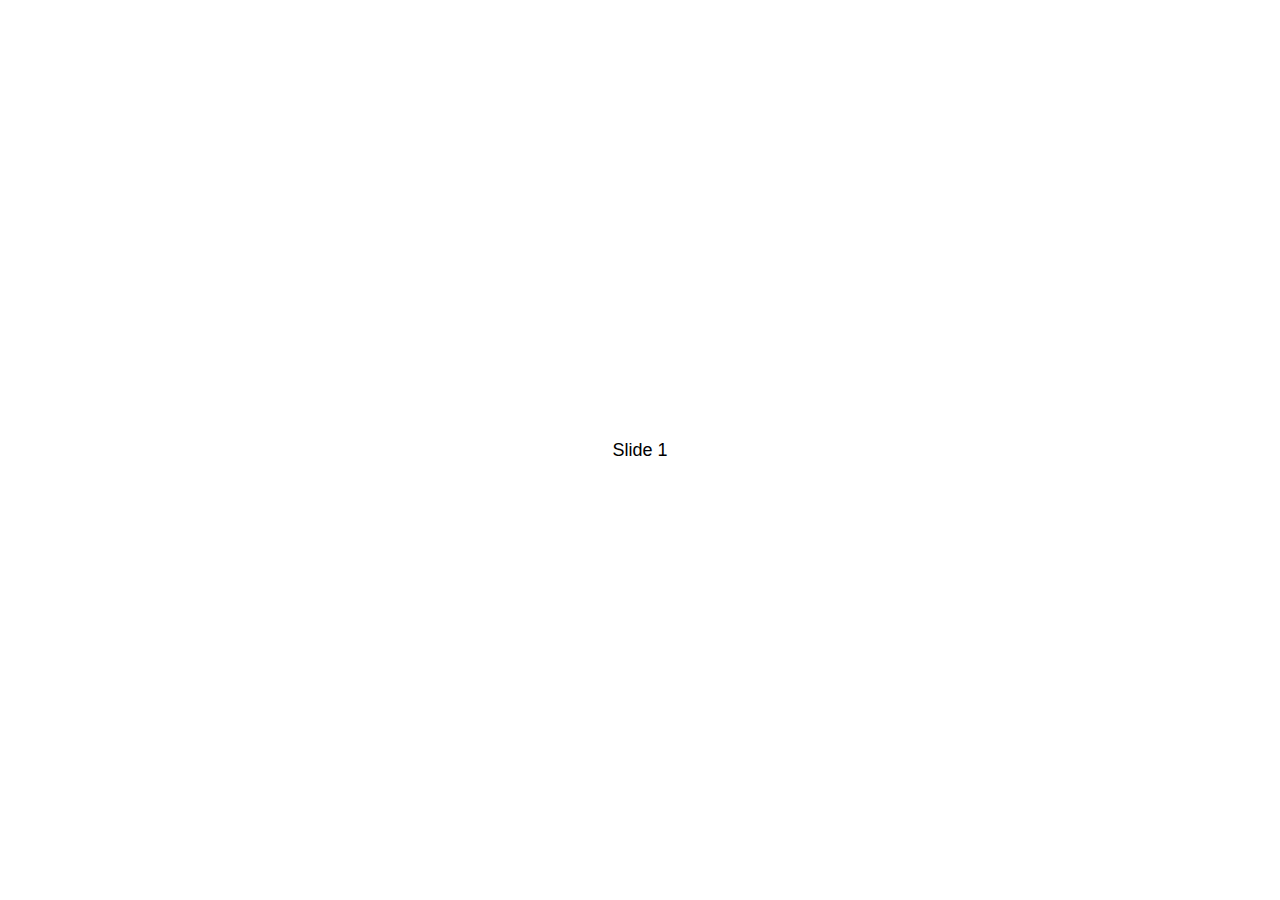
<file: project/swiper-5.0.4/demos/010-default.html>
<!DOCTYPE html>
<html lang="en">
<head>
  <meta charset="utf-8">
  <title>Swiper demo</title>
  <!-- Link Swiper's CSS -->
  <link rel="stylesheet" href="../package/css/swiper.min.css">

  <!-- Demo styles -->
  <style>
    html, body {
      position: relative;
      height: 100%;
    }
    body {
      background: #eee;
      font-family: Helvetica Neue, Helvetica, Arial, sans-serif;
      font-size: 14px;
      color:#000;
      margin: 0;
      padding: 0;
    }
    .swiper-container {
      width: 100%;
      height: 100%;
    }
    .swiper-slide {
      text-align: center;
      font-size: 18px;
      background: #fff;

      /* Center slide text vertically */
      display: -webkit-box;
      display: -ms-flexbox;
      display: -webkit-flex;
      display: flex;
      -webkit-box-pack: center;
      -ms-flex-pack: center;
      -webkit-justify-content: center;
      justify-content: center;
      -webkit-box-align: center;
      -ms-flex-align: center;
      -webkit-align-items: center;
      align-items: center;
    }
  </style>
</head>
<body>
  <!-- Swiper -->
  <div class="swiper-container">
    <div class="swiper-wrapper">
      <div class="swiper-slide">Slide 1</div>
      <div class="swiper-slide">Slide 2</div>
      <div class="swiper-slide">Slide 3</div>
      <div class="swiper-slide">Slide 4</div>
      <div class="swiper-slide">Slide 5</div>
      <div class="swiper-slide">Slide 6</div>
      <div class="swiper-slide">Slide 7</div>
      <div class="swiper-slide">Slide 8</div>
      <div class="swiper-slide">Slide 9</div>
      <div class="swiper-slide">Slide 10</div>
    </div>
  </div>

  <!-- Swiper JS -->
  <script src="../package/js/swiper.min.js"></script>

  <!-- Initialize Swiper -->
  <script>
    var swiper = new Swiper('.swiper-container');
  </script>
</body>
</html>
</file>
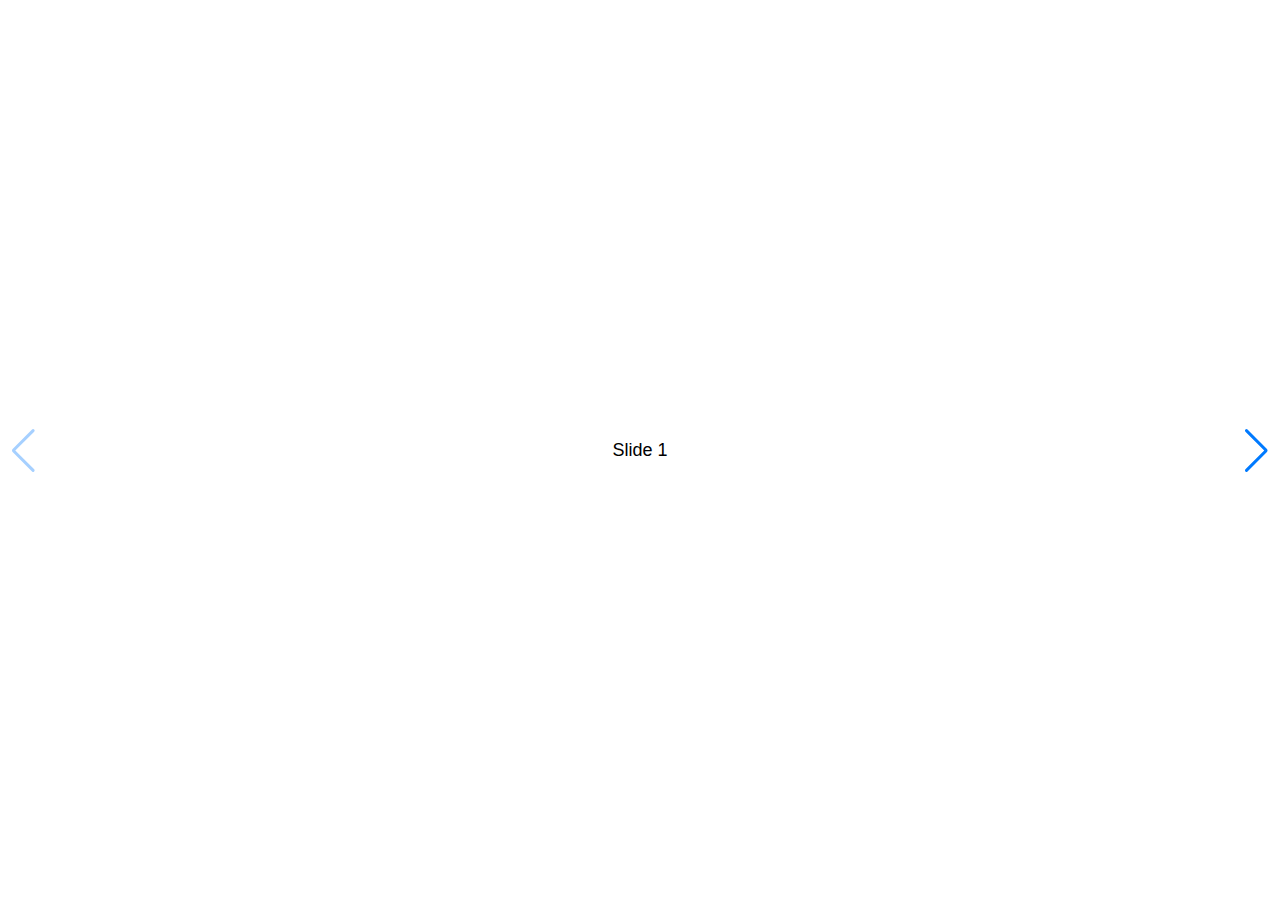
<file: project/swiper-5.0.4/demos/020-navigation.html>
<!DOCTYPE html>
<html lang="en">
<head>
  <meta charset="utf-8">
  <title>Swiper demo</title>
  <meta name="viewport" content="width=device-width, initial-scale=1, minimum-scale=1, maximum-scale=1">

  <!-- Link Swiper's CSS -->
  <link rel="stylesheet" href="../package/css/swiper.min.css">

  <!-- Demo styles -->
  <style>
    html, body {
      position: relative;
      height: 100%;
    }
    body {
      background: #eee;
      font-family: Helvetica Neue, Helvetica, Arial, sans-serif;
      font-size: 14px;
      color:#000;
      margin: 0;
      padding: 0;
    }
    .swiper-container {
      width: 100%;
      height: 100%;
    }
    .swiper-slide {
      text-align: center;
      font-size: 18px;
      background: #fff;

      /* Center slide text vertically */
      display: -webkit-box;
      display: -ms-flexbox;
      display: -webkit-flex;
      display: flex;
      -webkit-box-pack: center;
      -ms-flex-pack: center;
      -webkit-justify-content: center;
      justify-content: center;
      -webkit-box-align: center;
      -ms-flex-align: center;
      -webkit-align-items: center;
      align-items: center;
    }
  </style>
</head>
<body>
  <!-- Swiper -->
  <div class="swiper-container">
    <div class="swiper-wrapper">
      <div class="swiper-slide">Slide 1</div>
      <div class="swiper-slide">Slide 2</div>
      <div class="swiper-slide">Slide 3</div>
      <div class="swiper-slide">Slide 4</div>
      <div class="swiper-slide">Slide 5</div>
      <div class="swiper-slide">Slide 6</div>
      <div class="swiper-slide">Slide 7</div>
      <div class="swiper-slide">Slide 8</div>
      <div class="swiper-slide">Slide 9</div>
      <div class="swiper-slide">Slide 10</div>
    </div>
    <!-- Add Arrows -->
    <div class="swiper-button-next"></div>
    <div class="swiper-button-prev"></div>
  </div>

  <!-- Swiper JS -->
  <script src="../package/js/swiper.min.js"></script>

  <!-- Initialize Swiper -->
  <script>
    var swiper = new Swiper('.swiper-container', {
      navigation: {
        nextEl: '.swiper-button-next',
        prevEl: '.swiper-button-prev',
      },
    });
  </script>
</body>
</html>
</file>
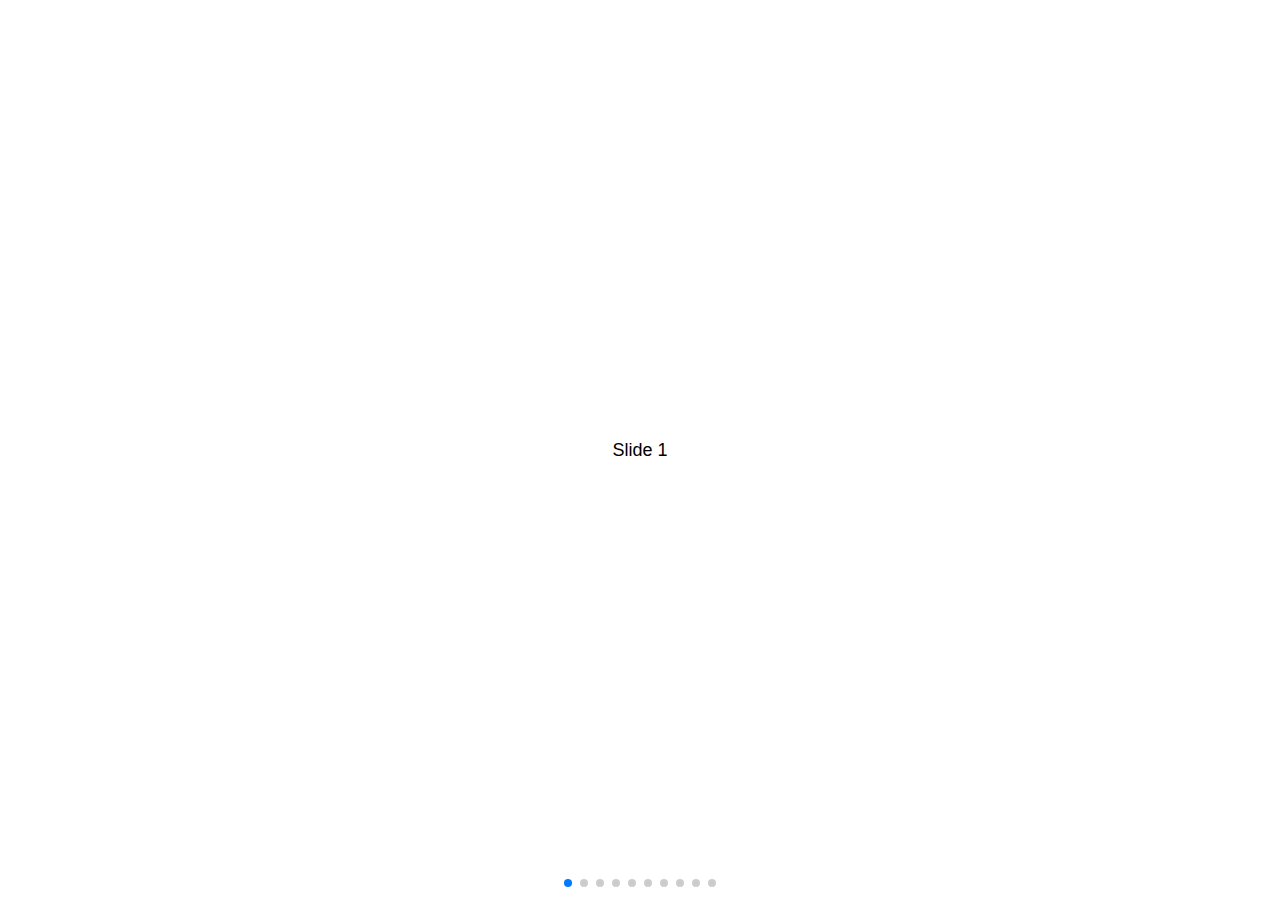
<file: project/swiper-5.0.4/demos/030-pagination.html>
<!DOCTYPE html>
<html lang="en">
<head>
  <meta charset="utf-8">
  <title>Swiper demo</title>
  <meta name="viewport" content="width=device-width, initial-scale=1, minimum-scale=1, maximum-scale=1">

  <!-- Link Swiper's CSS -->
  <link rel="stylesheet" href="../package/css/swiper.min.css">

  <!-- Demo styles -->
  <style>
    html, body {
      position: relative;
      height: 100%;
    }
    body {
      background: #eee;
      font-family: Helvetica Neue, Helvetica, Arial, sans-serif;
      font-size: 14px;
      color:#000;
      margin: 0;
      padding: 0;
    }
    .swiper-container {
      width: 100%;
      height: 100%;
    }
    .swiper-slide {
      text-align: center;
      font-size: 18px;
      background: #fff;

      /* Center slide text vertically */
      display: -webkit-box;
      display: -ms-flexbox;
      display: -webkit-flex;
      display: flex;
      -webkit-box-pack: center;
      -ms-flex-pack: center;
      -webkit-justify-content: center;
      justify-content: center;
      -webkit-box-align: center;
      -ms-flex-align: center;
      -webkit-align-items: center;
      align-items: center;
    }
  </style>
</head>
<body>
  <!-- Swiper -->
  <div class="swiper-container">
    <div class="swiper-wrapper">
      <div class="swiper-slide">Slide 1</div>
      <div class="swiper-slide">Slide 2</div>
      <div class="swiper-slide">Slide 3</div>
      <div class="swiper-slide">Slide 4</div>
      <div class="swiper-slide">Slide 5</div>
      <div class="swiper-slide">Slide 6</div>
      <div class="swiper-slide">Slide 7</div>
      <div class="swiper-slide">Slide 8</div>
      <div class="swiper-slide">Slide 9</div>
      <div class="swiper-slide">Slide 10</div>
    </div>
    <!-- Add Pagination -->
    <div class="swiper-pagination"></div>
  </div>

  <!-- Swiper JS -->
  <script src="../package/js/swiper.min.js"></script>

  <!-- Initialize Swiper -->
  <script>
    var swiper = new Swiper('.swiper-container', {
      pagination: {
        el: '.swiper-pagination',
      },
    });
  </script>
</body>
</html>
</file>
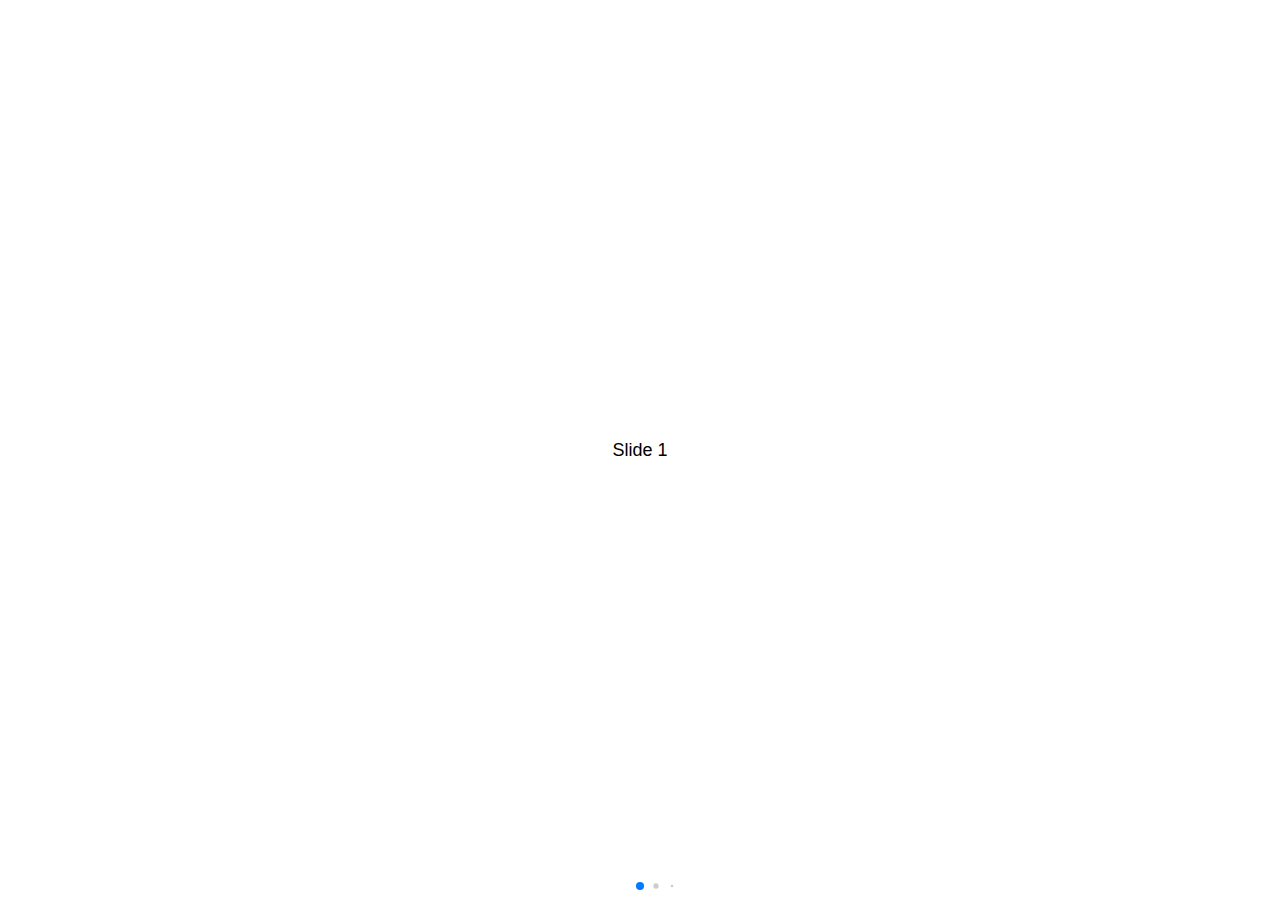
<file: project/swiper-5.0.4/demos/040-pagination-dynamic.html>
<!DOCTYPE html>
<html lang="en">
<head>
  <meta charset="utf-8">
  <title>Swiper demo</title>
  <meta name="viewport" content="width=device-width, initial-scale=1, minimum-scale=1, maximum-scale=1">

  <!-- Link Swiper's CSS -->
  <link rel="stylesheet" href="../package/css/swiper.min.css">

  <!-- Demo styles -->
  <style>
    html, body {
      position: relative;
      height: 100%;
    }
    body {
      background: #eee;
      font-family: Helvetica Neue, Helvetica, Arial, sans-serif;
      font-size: 14px;
      color:#000;
      margin: 0;
      padding: 0;
    }
    .swiper-container {
      width: 100%;
      height: 100%;
    }
    .swiper-slide {
      text-align: center;
      font-size: 18px;
      background: #fff;

      /* Center slide text vertically */
      display: -webkit-box;
      display: -ms-flexbox;
      display: -webkit-flex;
      display: flex;
      -webkit-box-pack: center;
      -ms-flex-pack: center;
      -webkit-justify-content: center;
      justify-content: center;
      -webkit-box-align: center;
      -ms-flex-align: center;
      -webkit-align-items: center;
      align-items: center;
    }
  </style>
</head>
<body>
  <!-- Swiper -->
  <div class="swiper-container">
    <div class="swiper-wrapper">
      <div class="swiper-slide">Slide 1</div>
      <div class="swiper-slide">Slide 2</div>
      <div class="swiper-slide">Slide 3</div>
      <div class="swiper-slide">Slide 4</div>
      <div class="swiper-slide">Slide 5</div>
      <div class="swiper-slide">Slide 6</div>
      <div class="swiper-slide">Slide 7</div>
      <div class="swiper-slide">Slide 8</div>
      <div class="swiper-slide">Slide 9</div>
      <div class="swiper-slide">Slide 10</div>
    </div>
    <!-- Add Pagination -->
    <div class="swiper-pagination"></div>
  </div>

  <!-- Swiper JS -->
  <script src="../package/js/swiper.min.js"></script>

  <!-- Initialize Swiper -->
  <script>
    var swiper = new Swiper('.swiper-container', {
      pagination: {
        el: '.swiper-pagination',
        dynamicBullets: true,
      },
    });
  </script>
</body>
</html>
</file>
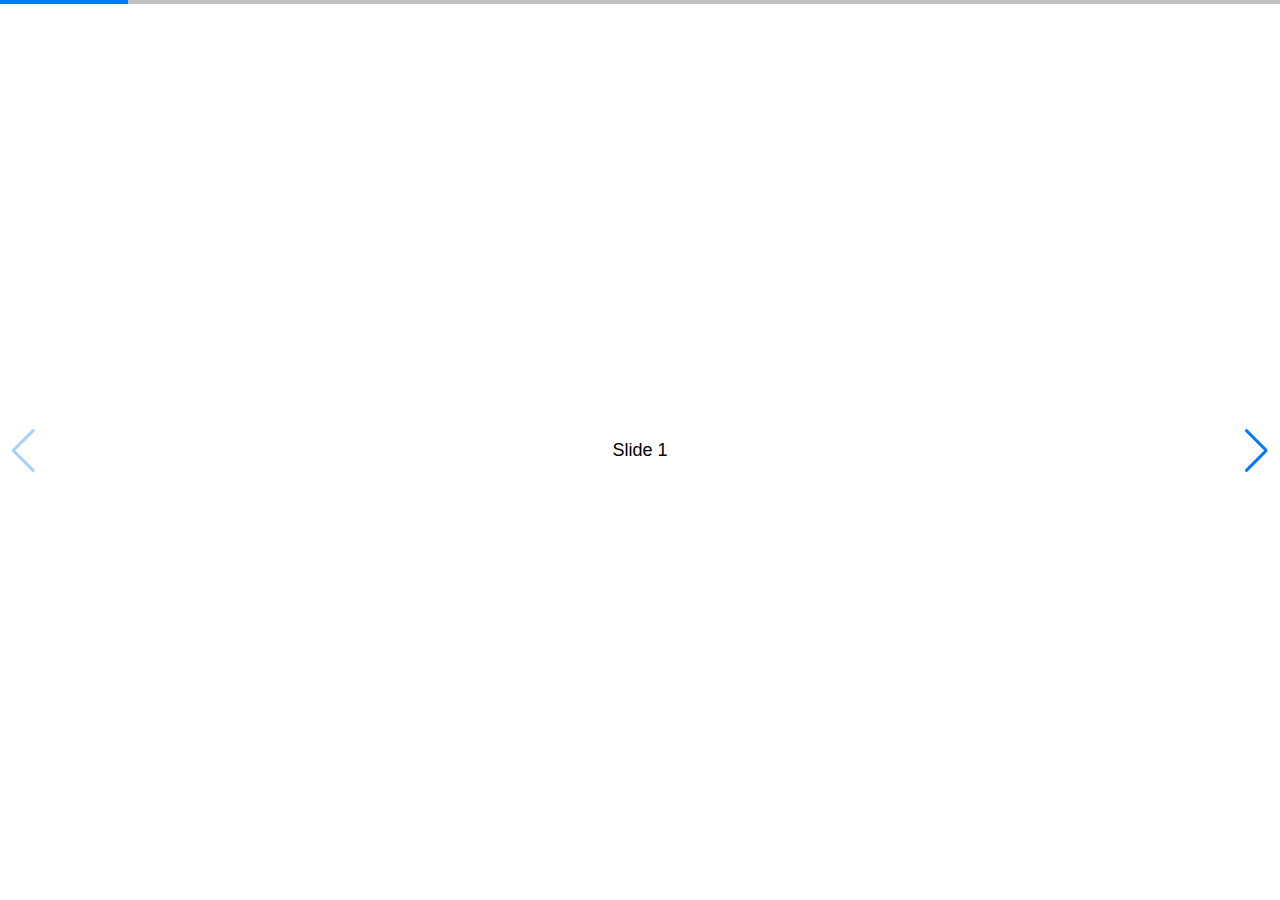
<file: project/swiper-5.0.4/demos/050-pagination-progress.html>
<!DOCTYPE html>
<html lang="en">
<head>
  <meta charset="utf-8">
  <title>Swiper demo</title>
  <!-- Link Swiper's CSS -->
  <link rel="stylesheet" href="../package/css/swiper.min.css">

  <!-- Demo styles -->
  <style>
    html, body {
      position: relative;
      height: 100%;
    }
    body {
      background: #eee;
      font-family: Helvetica Neue, Helvetica, Arial, sans-serif;
      font-size: 14px;
      color:#000;
      margin: 0;
      padding: 0;
    }
    .swiper-container {
      width: 100%;
      height: 100%;
    }
    .swiper-slide {
      text-align: center;
      font-size: 18px;
      background: #fff;

      /* Center slide text vertically */
      display: -webkit-box;
      display: -ms-flexbox;
      display: -webkit-flex;
      display: flex;
      -webkit-box-pack: center;
      -ms-flex-pack: center;
      -webkit-justify-content: center;
      justify-content: center;
      -webkit-box-align: center;
      -ms-flex-align: center;
      -webkit-align-items: center;
      align-items: center;
    }
  </style>
</head>
<body>
  <!-- Swiper -->
  <div class="swiper-container">
    <div class="swiper-wrapper">
      <div class="swiper-slide">Slide 1</div>
      <div class="swiper-slide">Slide 2</div>
      <div class="swiper-slide">Slide 3</div>
      <div class="swiper-slide">Slide 4</div>
      <div class="swiper-slide">Slide 5</div>
      <div class="swiper-slide">Slide 6</div>
      <div class="swiper-slide">Slide 7</div>
      <div class="swiper-slide">Slide 8</div>
      <div class="swiper-slide">Slide 9</div>
      <div class="swiper-slide">Slide 10</div>
    </div>
    <!-- Add Pagination -->
    <div class="swiper-pagination"></div>
    <!-- Add Arrows -->
    <div class="swiper-button-next"></div>
    <div class="swiper-button-prev"></div>
  </div>

  <!-- Swiper JS -->
  <script src="../package/js/swiper.min.js"></script>

  <!-- Initialize Swiper -->
  <script>
    var swiper = new Swiper('.swiper-container', {
      pagination: {
        el: '.swiper-pagination',
        type: 'progressbar',
      },
      navigation: {
        nextEl: '.swiper-button-next',
        prevEl: '.swiper-button-prev',
      },
    });
  </script>
</body>
</html>
</file>
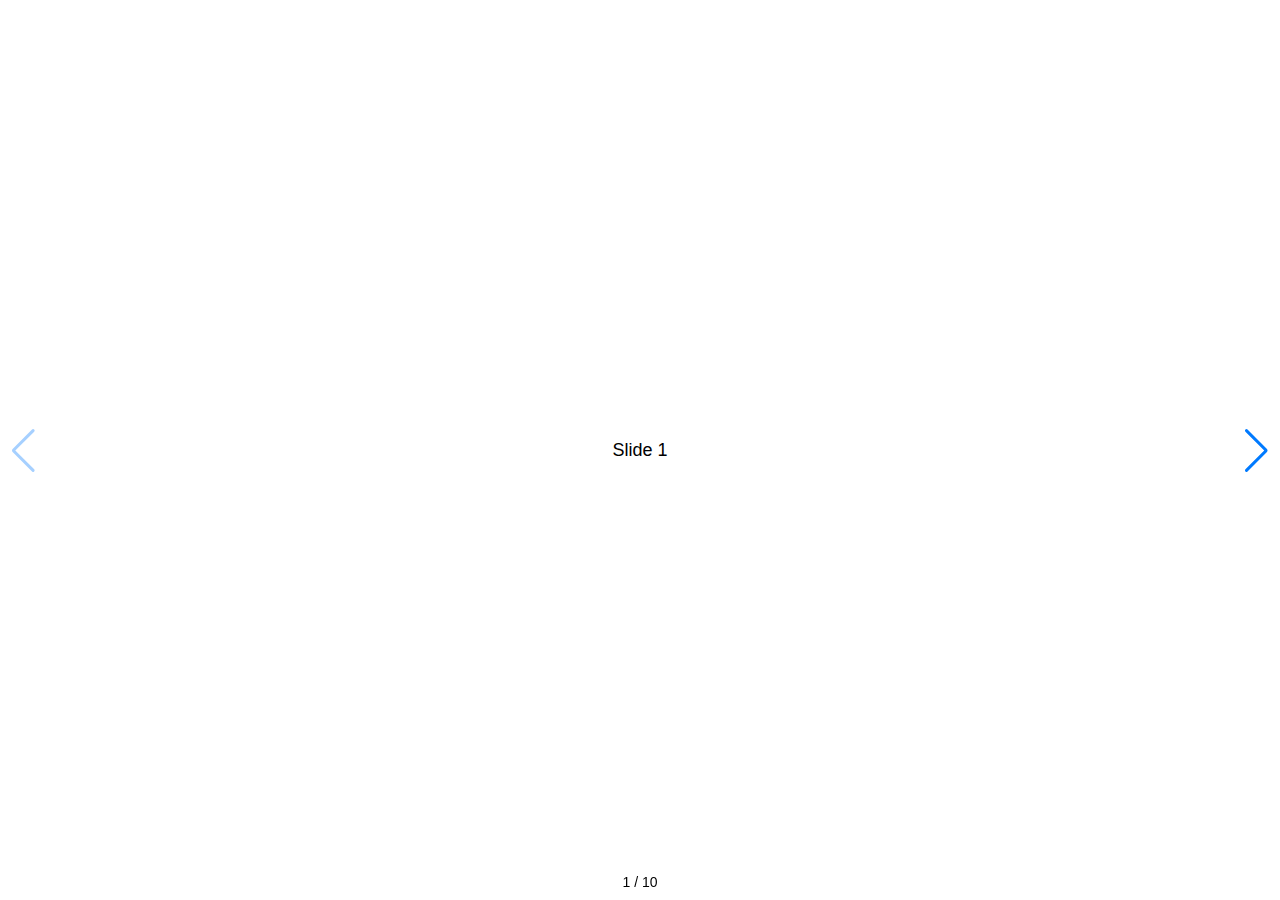
<file: project/swiper-5.0.4/demos/060-pagination-fraction.html>
<!DOCTYPE html>
<html lang="en">
<head>
  <meta charset="utf-8">
  <title>Swiper demo</title>
  <!-- Link Swiper's CSS -->
  <link rel="stylesheet" href="../package/css/swiper.min.css">

  <!-- Demo styles -->
  <style>
    html, body {
      position: relative;
      height: 100%;
    }
    body {
      background: #eee;
      font-family: Helvetica Neue, Helvetica, Arial, sans-serif;
      font-size: 14px;
      color:#000;
      margin: 0;
      padding: 0;
    }
    .swiper-container {
      width: 100%;
      height: 100%;
    }
    .swiper-slide {
      text-align: center;
      font-size: 18px;
      background: #fff;

      /* Center slide text vertically */
      display: -webkit-box;
      display: -ms-flexbox;
      display: -webkit-flex;
      display: flex;
      -webkit-box-pack: center;
      -ms-flex-pack: center;
      -webkit-justify-content: center;
      justify-content: center;
      -webkit-box-align: center;
      -ms-flex-align: center;
      -webkit-align-items: center;
      align-items: center;
    }
  </style>
</head>
<body>
  <!-- Swiper -->
  <div class="swiper-container">
    <div class="swiper-wrapper">
      <div class="swiper-slide">Slide 1</div>
      <div class="swiper-slide">Slide 2</div>
      <div class="swiper-slide">Slide 3</div>
      <div class="swiper-slide">Slide 4</div>
      <div class="swiper-slide">Slide 5</div>
      <div class="swiper-slide">Slide 6</div>
      <div class="swiper-slide">Slide 7</div>
      <div class="swiper-slide">Slide 8</div>
      <div class="swiper-slide">Slide 9</div>
      <div class="swiper-slide">Slide 10</div>
    </div>
    <!-- Add Pagination -->
    <div class="swiper-pagination"></div>
    <!-- Add Arrows -->
    <div class="swiper-button-next"></div>
    <div class="swiper-button-prev"></div>
  </div>

  <!-- Swiper JS -->
  <script src="../package/js/swiper.min.js"></script>

  <!-- Initialize Swiper -->
  <script>
    var swiper = new Swiper('.swiper-container', {
      pagination: {
        el: '.swiper-pagination',
        type: 'fraction',
      },
      navigation: {
        nextEl: '.swiper-button-next',
        prevEl: '.swiper-button-prev',
      },
    });
  </script>
</body>
</html>
</file>
<file: project/网易严选(1)/css/index.css>
*{
    list-style: none;
}
body{
    font-family: "Microsoft Yahei","微软雅黑";
}
.banner{
    width: 100%;
    height: 420px;
    background: rgb(245, 245, 245);
}
.ban{
    /* width: 1519.2px; */
    max-width: 1920px;
    height: 420px;
    margin: 0 auto;
    /* background: red; */
    position: relative;
}
.swiper1 {
   
    /* width: 1519.2px; */
    height: 420px;
}
.pic_1 img{
    width:100%;
    height: 420px;
}
.pic_1 {
    text-align: center;
    font-size: 18px;
    background: #fff;

    /* Center slide text vertically */
    display: -webkit-box;
    display: -ms-flexbox;
    display: -webkit-flex;
    display: flex;
    -webkit-box-pack: center;
    -ms-flex-pack: center;
    -webkit-justify-content: center;
    justify-content: center;
    -webkit-box-align: center;
    -ms-flex-align: center;
    -webkit-align-items: center;
    align-items: center;
}

.swiper1 .swiper-pagination{
    text-align: center;
    position: absolute;
    left: 45%;
    /* bottom: 5%; */
}
.swiper1 .swiper-pagination .swiper-pagination-bullet{
    font-size: 0;
    line-height: 0;
    display: block;
    width: 8px;
    height: 8px;
    border-radius: 500px;
    cursor: pointer;
    color: transparent;
    border: 1px solid #cecece;
    /* background:white; */
    float: left;
}
.swiper1 .swiper-pagination .swiper-pagination-bullet-active{
    background: #a7936e !important;
    border-radius: 500px;
    border: none;
    box-shadow: 0 0 0 4px #dfcead;
}
.swiper1 .swiper-button-prev{
    text-align: center;
    display: block;
    left: 154.5px;
    background-color: #E2C199;
    position: absolute;
    z-index: 9;
    line-height: 50px;
    top: 200px!important;
    width: 50px;
    height: 50px;
    cursor: pointer;
    color: white;
    opacity: 80;
    -webkit-border-radius: 500px;
    -moz-border-radius: 500px;
    -ms-border-radius: 500px;
    -o-border-radius: 500px;
    border-radius: 500px;
    background-image: url(../img/精.png);
    background-position: 0 -5408px;
}
.swiper1 .swiper-button-next{
    text-align: center;
    display: block;
    right: 154.5px;
    background-color: #E2C199;
    background-image: url(../img/精.png);
    background-position: 0 -5628px;
    position: absolute;
    z-index: 9;
    top: 200px!important;
    width: 50px;
    height: 50px;
    color: white;
    cursor: pointer;
    opacity: 80;
    -webkit-border-radius: 500px;
    -moz-border-radius: 500px;
    -ms-border-radius: 500px;
    -o-border-radius: 500px;
    border-radius: 500px;
}
.swiper-button-next:hover,
.swiper-button-prev:hover
{
    background-color: #CC9756;
    border-radius: 50%;
}
.swiper-button-prev:after, .swiper-container-rtl .swiper-button-next:after {
    content: '';
}
.swiper-button-next:after, .swiper-container-rtl .swiper-button-prev:after {
    content: '';
}
.first{
    width: 100%;
    height: 100%;
    background: white;
}
.first_main{
    width: 1090px;
    height: 368px;
    margin: 0 auto;
}
.first_top{
    margin-top: 30px;
    padding-bottom: 20px;
    box-sizing: border-box;
}
.name{
    font-size: 28px;
    font-weight: 700;
    line-height: 1;
    float: left;
    margin-right: 20px;
    font-family: "Microsoft Yahei","微软雅黑";
    cursor: pointer;
}
.name:hover{
    color: #b4a078;
}
small{
    font-size: 13px;
    padding-top: 13px;
    display: inline-block;
    line-height: 1;
    font-family: "Microsoft Yahei","微软雅黑";
}
small:hover{
    color: #b4a078;
}
.more{
    display:block;
    line-height: 1;
    margin-left: 30px;
    padding-top: 14px;
    cursor: pointer;
    font-family: "Microsoft Yahei","微软雅黑";
    float: right;
    font-size: 14px;
}
.more:hover{
    color: #b4a078;
}
.first_bot{
    width: 1090px;
    height: 320px;
} 
.zhizao{
    width: 357px;
    float: left;
    margin-left: 10px;
    overflow: hidden;
    position: relative;
    text-align: center;
    
}
.zhizao img{
    display: inline-block;
}
.zhizao img:hover{
     transform: scale(1.05);
     transition: all 0.5s;
}
.zhizao_box{
    width: 357px;
    position: absolute;
    left: 0;
    top: 0;
}
.tit{
    font-size: 24px;
    margin: 48px 0 19px;
    line-height: 1;
    border-right: 0;
    border-left: 0;
    font-family: "Microsoft Yahei","微软雅黑";
    position: relative;
    z-index: 3;
    color: #666;
}

.newShelfTag{
    position: absolute;
    top: -3px;
    font-size: 11px;
    margin-left: 2px;
    text-align: center;
    line-height: 19px;
    width: 32px;
    height: 21px;
    color: #fff;
    background: url(../img/t1.png) center no-repeat;
}
.price{
    font-size: 14px;
    padding-top: 17px;
    display: inline-block;
    width: auto;
    border-top: 1px solid #666;
    font-family: "Microsoft Yahei","微软雅黑";
}
.zhizao_small{
    width: 357px;
    float: left;
    margin-left: 10px;
    overflow: hidden;
    position: relative;
    text-align: center;
    
}
.zhizao_small img{
    display: inline-block;
}
.zhizao_small img:hover{
     transform: scale(1.05);
     transition: all 0.5s;
}
.zhizao_small_box{
    position: absolute;
    top: 0;
    left: 0;
    width: 100%;
    height: 100%;
    z-index: 2;
}
.tit_small{
    font-size: 20px;
    margin: 32px 0 10px 20px;
    text-align: left;
    font-family: "Microsoft Yahei","微软雅黑";
}
.price_smsall{
    font-size: 14px;
    display:block;
    width: auto;
    border-top: 1px solid #666;
    padding-top: 10px;
    margin-left: 20px;
    float: left;
    font-family: "Microsoft Yahei","微软雅黑";
}
.second{
    width: 100%;
    height: 100%;
}
.second_main{
    width: 1090px;
    height: 435px;
   background: white;
    margin: 0 auto;
}
.second_bot{
    height: 344.6px;
    width: 100%;
   
    position: relative;
}
.swiper2 {
    width: 100%;
    height: 100%;
  }
  .swiper-slide .pic_2{
    width: 265px;
    height: 344.6px;
    text-align: center;
    font-size: 18px;
    background: #fff;

    /* Center slide text vertically */
    display: -webkit-box;
    display: -ms-flexbox;
    display: -webkit-flex;
    display: flex;
    -webkit-box-pack: center;
    -ms-flex-pack: center;
    -webkit-justify-content: center;
    justify-content: center;
    -webkit-box-align: center;
    -ms-flex-align: center;
    -webkit-align-items: center;
    align-items: center;
  }
 
 
   .dian2_le{
    text-align: center;
    display: block;
    left: -60px;
    background-color: #E2C199;
    position: absolute;
    z-index: 9;
    line-height: 50px;
    width: 50px;
    height: 50px;
    cursor: pointer;
    opacity: 80;
    -webkit-border-radius: 500px;
    -moz-border-radius: 500px;
    -ms-border-radius: 500px;
    -o-border-radius: 500px;
    border-radius: 500px;
    background-image: url(../img/精.png);
    background-position: 0 -5408px;
}
 .dian2_ri{
    text-align: center;
    display: block;
    right: -60px;
    background-color: #E2C199;
    background-image: url(../img/精.png);
    background-position: 0 -5628px;
    position: absolute;
    z-index: 9;
    width: 50px;
    height: 50px;
    cursor: pointer;
    opacity: 80;
    -webkit-border-radius: 500px;
    -moz-border-radius: 500px;
    -ms-border-radius: 500px;
    -o-border-radius: 500px;
    border-radius: 500px;
}
.dian2_le:hover,
.dian2_ri:hover
{
    background-color: #CC9756;
}
.pic_2{
    width: 265px!important;
    margin-right: 10px;
    display: block;
    line-height: 1;
    text-align: center;
    font-size: 13px;
    width: 245px;
    height: 361px;
    position: relative;
    /* display: none; */
    float: left;
    height: 100%;
    min-height: 1px;
}
.pic_2_box{
    width: 265px;
    height: 344.6px;
    background: white;
    box-sizing: border-box;
}
.pic_2_box:hover{
    box-shadow: 1px 1px 8px rgba(0,0,0,.2);
    background-color: #f4f0ea;
}
.img{
    width: 265px;
    height: 265px;
    position: relative;
}
.img1{
    width: 265px;
    height: 265px;
    display: inline-block;
    display: block;
    position: absolute;
    left: 0;
    top: 0;
   
        background: rgb(225,218,207);
  }
  .img2{
    width: 265px;
    height: 265px;
    display: inline-block;
    display: none;
    position: absolute;
    left: 0;
    top: 0;
  }

.logo1{
    position: absolute;
    left: 6px;
    top: 6px;
    width: 48px;
    height: 48px;
    background: url(../img/logo1.png);
    background-size: contain;
    z-index: 3;
}
.xin_bot{
    text-align: left;
    position: absolute;
    bottom: 79px;
    left: 0;
    width: 100%;
    height: 30px;
    z-index: 5;
    background-repeat: no-repeat;
    /* padding-right: 10px; */
    background: url(../img/xinpinbiao.png);
    box-sizing: border-box;
}
.ban_xin{
    /* position: relative; */
    height: 344.6px;
    float: left;
}
.promTitle{
    max-width: 200px;
    height: 36px;
    background-repeat: no-repeat;
    background-size: auto 100%;
    background-position: right;
    margin-top: -6px;
    z-index: 1;
    padding-left: 8px;
    padding-right: 14px;
    float: left;
    border-top-left-radius: 3px;
    box-sizing: border-box;
    background: url(../img/xinpinbiao2.png);
}
.qiang{
    font-size: 12px;
    height: 15px;
    margin-top: 5px;
    margin-left: 0;
    padding-top: 0;
    text-align: center;
    color: #fff;
    overflow: hidden;
    text-overflow: ellipsis;
    white-space: nowrap;
    font-family: "Microsoft Yahei","微软雅黑";
}
.qtime{
    text-align: center;
    color: #fff;
    overflow: hidden;
    text-overflow: ellipsis;
    white-space: nowrap;
    font-size: 14px;
    height: 20px;
    line-height: 14px;
    margin-top: -1px;
    font-weight: 700;
    font-family: "Microsoft Yahei","微软雅黑";
}
.promContent{
    color: #fff;
    text-align: left;
    overflow: hidden;
    height: 30px;
    line-height: 30px;
    font-size: 12px;
    text-overflow: ellipsis;
    white-space: nowrap;
    margin-left: 4px;
    padding-left: 4px;
    font-family: "Microsoft Yahei","微软雅黑";
}
/* .bd{
    width: 265px;
    height: 71.6px;
    z-index: 5;
    position: relative;
} */
.prdtTags{
    height: 20px;
    font-size: 0;
    color: #fff;
    width: 200px;
    margin: 0 auto 3px;
    overflow: hidden;
}
.h4name{
    overflow: hidden;
    white-space: nowrap;
    text-overflow: ellipsis;
    margin-bottom: 4px;
    height: 20px;
    line-height: 20px;
    padding: 0 10px;
    box-sizing: border-box;
    font-family: "Microsoft Yahei","微软雅黑";
}
.h4name:hover{
    color: #b4a078;
}
.xinprice{
    color: #d4282d;
    text-align: center;
    font-size: 13px;
    line-height: 13px;
   box-sizing: border-box;
    padding: 1px 0 9px;
    margin: 0;
    padding: 1px 0 9px;
    font-family: "Microsoft Yahei","微软雅黑";
}


.third{
    width: 100%;
    padding: 60px 0;
    background: #f4f0ea;
    height: 100%;
}
.third_main{
    width: 1090px;
    height: 578px;
    margin:  0 auto;
  
}
.third_bot{
    width: 1090px;
    height: 530px;
    position: relative;
}
.tablist{
    overflow: hidden;
    padding-left: 13px;
    float: left;
}
.innerWrap{
    overflow: hidden;
    position: relative;
    display: block;
}
.item{
    cursor: pointer;
    position: relative;
    z-index: 2;
    text-align: center;
    float: left;
    font-size: 14px;
    width: 70px;
    /* height: 28px; */
    line-height: 28px;
    margin-right: 55px;
    font-family: "Microsoft Yahei","微软雅黑";
}
.innerWrap .act2{
    border-bottom: 2px solid #b4a078;
}
.third_tab{
    width: 1090px;
    height: 530px;
    position: absolute;
    left: 0;
    top: 0;

   cursor: pointer;
}
.tab_con_ren:nth-child(1){
    width: 390px;
    height: 530px;

    margin-left: 0;
}
.tab_con_ren:nth-child(1) .tab_con_ren_top img{
    width: 320px;
    height: 320px;
    margin: 40px 35px;
}
.tab_con_ren:nth-child(1) .tab_con_ren_top img:hover{
    transform: scale(1.03);
    transition: all 0.5s;
}
.tab_con_ren:nth-child(1) .tab_con_ren_bot{
    font-size: 13px;
    line-height: 1;
    text-align: center;
}
.tab_con_ren:nth-child(1) .tab_con_ren_bot .prdtTags1{
    height: 20px;
    font-size: 0;
    color: #fff;
    width: 200px;
    margin: 0 auto 3px;
    overflow: hidden;
    margin-bottom: 10px;
    font-family: "Microsoft Yahei","微软雅黑";
}
.tab_con_ren:nth-child(1) .tab_con_ren_bot .nameh4{
    margin-bottom: 13px;
    font-size: 18px;
    line-height: 18px;
    padding: 0 10px;
    height: 20px;
    font-family: "Microsoft Yahei","微软雅黑";
}
.tab_con_ren:nth-child(1) .tab_con_ren_bot .price1{
    font-size: 18px;
    line-height: 13px;
    color: #d4282d;
    padding: 1px 0 9px;
    margin: 0;
    text-align: center;
    font-family: "Microsoft Yahei","微软雅黑";
}
.tab_con_ren:nth-child(1) .tab_con_ren_bot .prdtTags1{
    display: none;
}
.tab_con_ren:nth-child(1) .xin_bot{
    text-align: left;
    position: absolute;
    bottom: 129px;
    left: 0;
    width: 100%;
    height: 30px;
    background-repeat: no-repeat;
    /* padding-right: 10px; */
    background: url(../img/xinpinbiao.png);
    box-sizing: border-box;
}
.tab_con_ren{
    background-color: #fff;
    overflow: hidden;
    width: 223px;
    height: 260px;
    float: left;
    margin-left: 10px;
    text-align: center;
    position: relative;
    font-size: 13px;
    line-height: 1;
    margin-bottom: 10px;
}
.tab_con_ren_top{
    background: 0 0;
    border-bottom: 1px solid #F4F0EA;
    margin-bottom: 18px;
    position: relative;
    overflow: hidden;
}
.tit1{
    position: absolute;
    left: 6px;
    top: 6px;
    height: 48px;
    width: 48px;
}

.tab_con_ren_top img{
    width: 180px;
    height: 180px;
}
.tab_con_ren_top img:hover{
    transform: scale(1.03);
    transition: all 0.5s;
}
.prdtTags1{
    margin-bottom: 4px;
    height: 20px;
    margin: 0 auto 3px;
    overflow: hidden;
    text-align: center;
    font-family: "Microsoft Yahei","微软雅黑";
    box-sizing: border-box;
    display: inline-block;
    height: 20px;
    line-height: 20px;
    color: #fff!important;
    padding: 0 5px;
    font-size: 12px;
    background: #e36844;
}
.nameh4{
    overflow: hidden;
    white-space: nowrap;
    text-overflow: ellipsis;
    line-height: 18px;
    font-family: "Microsoft Yahei","微软雅黑";
}
.nameh4:hover{
    color: #b4a078;
}
.price1{
    top: 2px;
    overflow: hidden;
    font-size: 13px;
    line-height: 13px;
    color: #d4282d;
    padding: 1px 0 9px;
    margin: 0;
    text-align: center;
    font-family: "Microsoft Yahei","微软雅黑";
}
.fouth{
    width: 100%;
    height: 483px;
    
}
.fouth_mian{
    width: 1090px;
    height: 483px;
    margin-right: auto;
    margin-left: auto;
    position: relative;
   margin-top: 58px;
    box-sizing: border-box;
}
.fouth_bot{
    height: 377px;
    width: 100%;
    /* overflow: hidden; */
}
.fouth_le{
    position: relative;
    height: 377px;
    width: 224px;
    padding-top: 60px;
    float: left;
    text-align: center;
    background: url(../img/4-1.png);

}
.screenHd{
    height: 36px;
    font-size: 28px;
    line-height: 36px;
    margin-bottom: 11px;
    color: #615548;
    font-family: "Microsoft Yahei","微软雅黑";
}
.line{
    width: 20px;
    height: 2px;
    margin: 0 auto 18px;
    background: #61594b
}
.screenEndTips{
    margin-bottom: 18px;
    font-size: 18px;
    color: #615548;
    line-height: 22px;
    height: 22px;
    font-family: "Microsoft Yahei","微软雅黑";
}
.daotime{
    height: 40px;
    margin-bottom: 50px;
    text-align: center;
}
.timebox{
    width: 40px;
    color: #fff;
    font-size: 18px;
    line-height: 40px;
    background-color: #615548;
    border-radius: 2px;
    font-family: "Microsoft Yahei","微软雅黑";
    display: inline-block;
}
.dian1{
    font-weight: 700;
    padding: 0 2px;
    display: inline-block;
    font-family: "Microsoft Yahei","微软雅黑";
}
.all{
    display: block;
    width: 110px;
    height: 30px;
    margin: 0 auto;
    line-height: 30px;
    color: #fff;
    font-size: 14px;
    background-color: #a7936e;
    cursor: pointer;
    -webkit-border-radius: 15px;
    border-radius: 15px;
    font-family: "Microsoft Yahei","微软雅黑";
}
.fouth_ri{
    margin-left: 224px;
    height: 377px;
}
.fouth_ri_con{
    float: left;
    width: 433px;
    height: 189px;
    border: 1px solid #f0ece4;
    border-left: none;
    box-sizing: border-box;
}
.fouth_ri_con_le{
    float: left;
    width: 180px;
    height: 180px;
    cursor: pointer;
    overflow: hidden;
    margin: 3px 0;
}
.leimg{
    width: 180px;
    height: 180px;
    border: 1px solid transparent;
    transition: transform 1s;
    display: block;
    margin: 0 auto;
}
.leimg:hover{
    transform: scale(1.05);
}
.fouth_ri_con_ri{
    margin-left: 180px;
    height: 187px;
    padding-top: 14px;
    box-sizing: border-box;
}
.itemName{
    height: 26px;
    line-height: 26px;
    font-size: 16px;
    font-weight: 400;
    color: #666;
    white-space: nowrap;
    text-overflow: ellipsis;
    overflow: hidden;
    font-family: "Microsoft Yahei","微软雅黑";
}
.itemDes{
    height: 24px;
    font-size: 14px;
    font-weight: 400;
    line-height: 24px;
    color: #999;
    white-space: nowrap;
    text-overflow: ellipsis;
    overflow: hidden;
    font-family: "Microsoft Yahei","微软雅黑";
}
.itemNum{
    padding: 14px 0 8px;
    height: 36px;
    box-sizing: border-box;
}
.numBar{
    float: left;
    position: relative;
    width: 152px;
    height: 10px;
    margin: 2px 0;
    border: 1px solid #f2cecd;
    border-radius: 5px;
    overflow: hidden;
    box-sizing: border-box;
}
.numBarIn{
    background-color: #ffe5e5;
    height: 10px;
}
.numTips{
    height: 14px;
    margin-left: 162px;
    font-size: 14px;
    color: #999;
    line-height: 14px;
    font-family: "Microsoft Yahei","微软雅黑";
}
.itemPrice{
    font-size: 14px;
    line-height: 1;
    vertical-align: baseline;
}
.aPrice{
    color: #be4141;
    font-family: "Microsoft Yahei","微软雅黑";
}

.yuan{
    color: #be4141;
    font-size: 18px;
    margin-left: -4px;
    font-family: "Microsoft Yahei","微软雅黑";
}
.aPriceIn{
    color: #be4141;
    margin-right: 12px;
    vertical-align: sub;
    font-weight: 700;
    font-size: 24px;
    margin-left: -6px;
    font-family: "Microsoft Yahei","微软雅黑";
}
.oPrice{
    color: #999;
    text-decoration: line-through;
}
.liji{
    display: block;
    width: 118px;
    height: 31px;
    margin-top: 18px;
    line-height: 31px;
    text-align: center;
    font-size: 16px;
    border-radius: 2px;
    cursor: pointer;
    background-color: #be4141;
    color: #fff;
    font-family: "Microsoft Yahei","微软雅黑";
}
.liji:hover{
    background-color: #da4f4f;
}
.five{
    width: 100%;
    height: 526px;
    background-color: #f4f0ea;
    box-sizing: border-box;
    margin-top: 60px;
    padding: 54px 0 52px;
}
.five_main{
    width: 1090px;
    margin-right: auto;
    margin-left: auto;
    position: relative;
    height: 424px;
}
.five_bot{
    width: 100%;
    height: 376px;
}
.five_le{
    width: 224px;
    float: left;
    height: 376px;
    display:block;
    box-sizing: border-box;
    position: relative;
    background: brown;
}
.swiper3 {
    height: 376px;
    cursor: pointer;
}
.pic_3 img{
    width:100%;
    height: 376px;
}
.pic_3 {
    text-align: center;
    font-size: 18px;
    background: #fff;

    /* Center slide text vertically */
    display: -webkit-box;
    display: -ms-flexbox;
    display: -webkit-flex;
    display: flex;
    -webkit-box-pack: center;
    -ms-flex-pack: center;
    -webkit-justify-content: center;
    justify-content: center;
    -webkit-box-align: center;
    -ms-flex-align: center;
    -webkit-align-items: center;
    align-items: center;
}

.swiper3 .swiper-pagination{
    text-align: center;
    position: absolute;
    left: 33%;
}
.swiper3 .swiper-pagination .swiper-pagination-bullet{
    font-size: 0;
    line-height: 0;
    display: block;
    width: 8px;
    height: 8px;
    border-radius: 500px;
    cursor: pointer;
    color: transparent;
    border: 1px solid #cecece;
    /* background:white; */
    float: left;
}
.swiper3 .swiper-pagination .swiper-pagination-bullet-active{
    background: #a7936e !important;
    border-radius: 500px;
    border: none;
    box-shadow: 0 0 0 4px #dfcead;
}
.swiper3 .swiper-button-prev{
    width: 30px;
    height: 30px;
    border-radius: 0;
    /* display: none!important; */
    top: 158px!important;
    background-image: url(../img/ban3-le.png);
    left: 10px;
  
}
.swiper3 .swiper-button-next{
    width: 30px;
    height: 30px;
    border-radius: 0;
    /* display: none!important; */
    top: 158px!important;
    background-image: url(../img/ban3-ri.png);
    right: 10px;
}
.swiper3:hover .swiper3 .swiper-button-prev,
.swiper3:hover .swiper3 .swiper-button-next{
    display: block !important;
}
.five_cen{
    width: 624px;
    height: 376px;
    padding: 0 17px 0 19px;
    float: left;
    background-color: #fff;
    box-sizing: border-box;
}
.five_cen_top{
    font-size: 18px;
    border-bottom: 1px solid #F4F0EA;
    padding: 19px 0 12px;
    height: 56px;
   
}
.five_cen_top_le{
    font-size: 16px;
    float: left;
    display:block;
    font-family: "Microsoft Yahei","微软雅黑";
}
.five_cen_top_ri{
    float: right;
    font-size: 12px;
    cursor: pointer;
    margin-top: 6px;
    font-family: "Microsoft Yahei","微软雅黑";
    cursor: pointer;
}
.five_cen_top_ri:hover{
    color: #b4a078;
}
.five_cen_con{
    margin-top: 20px;
    margin-right: -20px;
    box-sizing: border-box;
}
.five_cen_con_li{
    position: relative;
    width: 284px;
    margin: 0 20px 20px 0;
    font-size: 14px;
    float: left;
}
.five_cen_con_li_le{
    position: relative;
    width: 130px;
    height: 130px;
    margin-right: 10px;
    background-color: #FBF9F6;
    float: left;
}
.five_cen_con_li_le img{
    width: 100%;
    height: 100%;
    vertical-align: top;
}
.five_cen_con_li_ri{
    line-height: 1.1;
    float: left;
}
.f_tit{
    max-width: 130px;
    max-height: 40px;
    overflow: hidden;
    margin-top: 8px;
    font-size: 14px;
    line-height: 20px;
    box-sizing: border-box;
    font-family: "Microsoft Yahei","微软雅黑";
    cursor: pointer;
}
.f_tit:hover{
    color: #b4a078;
}
.limitPrice{
    color: #BE4141;
    font-family: "Microsoft Yahei","微软雅黑";
}
.yen{
    font-size: 12px;
    vertical-align: -2px;
    font-family: "Microsoft Yahei","微软雅黑";
}
.num1{
    vertical-align: -2px;
    font-size: 20px;
    font-weight: 700;
    font-family: "Microsoft Yahei","微软雅黑";
}
.counterPrice{
    margin-top: 2px;
    color: #A4A4A4;
    font-family: "Microsoft Yahei","微软雅黑";
    text-decoration: line-through;
}
.liji2{
    position: absolute;
    bottom: 8px;
    width: 90px;
    line-height: 26px;
    text-align: center;
    background-color: #BE4141;
    border: 1px solid #D25A5A;
    border-radius: 2px;
    color: #fff;
    font-family: "Microsoft Yahei","微软雅黑";
    cursor: pointer;
}
.liji2:hover{
    background-color: #da4f4f;
}
.five_ri{
    float: left;
    width: 242px;
    height: 376px;
    background: white;
}
.five_ri_top{
    width: 242px;
    height: 188px;
    padding: 0 20px 0 22px;
    border-left: 1px solid #F4F0EA;
    box-sizing: border-box;
}
.five_ri_top_tit{
    padding: 19px 0 12px;
}
.five_ri_top_tit_le{
    font-size: 16px;
    font-family: "Microsoft Yahei","微软雅黑";
    float: left;
}
.five_ri_top_tit_ri{
    float: right;
    font-family: "Microsoft Yahei","微软雅黑";
    color: #999;
    font-size: 12px;
    cursor: pointer;
    margin-top: 6px;
   
}
.five_ri_top_con{
    position: relative;
    width: 200px;
    margin-bottom: 20px;
    font-size: 14px;
    background: white;
}
.five_ri_top_con_le{
    width: 50px;
    height: 50px;
    margin-right: 20px;
    background-color: #FBF9F6;
    float: left;
}
.five_ri_top_con_le img{
    width: 100%;
    height: 100%;
}
.five_ri_top_con_ri{
    line-height: 1.1;
    width: 130px;
    float: left;
    position: relative;
    background: white;
}
.five_ri_top_con_ri_tit{
    max-width: 130px;
    margin: 4px 0 14px;
    overflow: hidden;
    white-space: nowrap;
    text-overflow: ellipsis;
    font-family: "Microsoft Yahei","微软雅黑";
}
.car{
    position: absolute;
    right: 0;
    bottom: 0;
    background:url(../img/11.png);
    background-position: 0 -199px;
    height: 24px;
    width: 24px;
}
.sixth{
    margin-top: 60px;
}
.sixth_main{
    width: 1090px;
    margin-right: auto;
    margin-left: auto;
    position: relative;
    height: 789px;
}
.m-commonHeader{
    width: 1090px;
    height: 48px;
    margin-bottom: 20px;
    box-sizing: border-box;
}
.f_left{
    line-height: 1;
    float: left;
}
.h3{
    font-size: 28px;
    font-weight: 700;
    line-height: 1;
    float: left;
    margin-right: 20px;
    cursor: pointer;
    font-family: "Microsoft Yahei","微软雅黑";
}
.h3:hover{
    color: #b4a078;
}
.f_right{
    line-height: 1;
    float: right;
}
.subCateList{
    display: inline-block;
    font-size: 14px;
    padding-top: 24px;
    box-sizing: border-box;
}
.subCateList li{
    float: left;
}
.subCateList li span{
    margin: 0 13px;
    font-family: "Microsoft Yahei","微软雅黑";
    cursor: pointer;
}
.subCateList li span:hover{
    color: #b4a078;
}
.subCateList li a{
    font-family: "Microsoft Yahei","微软雅黑";
}
.morelist{
    font-family: "Microsoft Yahei","微软雅黑";
    display: inline-block;
    line-height: 1;
    margin-left: 30px;
    padding-top: 24px;
    cursor: pointer;
    font-size: 14px;  
}
.morelist:hover{
    color: #b4a078; 
}
.sixth_ban{
    margin-bottom: 20px;
    width: 1090px;
    height: 310px;
}
.swiper4{
    width: 1090px;
    height: 310px;
}
.pic_4 img{
    width: 1090px;
    height: 310px;
}
.pic_4{
    text-align: center;
    font-size: 18px;
    background: #fff;

    /* Center slide text vertically */
    display: -webkit-box;
    display: -ms-flexbox;
    display: -webkit-flex;
    display: flex;
    -webkit-box-pack: center;
    -ms-flex-pack: center;
    -webkit-justify-content: center;
    justify-content: center;
    -webkit-box-align: center;
    -ms-flex-align: center;
    -webkit-align-items: center;
    align-items: center;
}

.swiper4 .swiper-pagination{
    text-align: center;
    position: absolute;
    left: 45%;
    /* bottom: 5%; */
}
.swiper4 .swiper-pagination .swiper-pagination-bullet{
    font-size: 0;
    line-height: 0;
    display: block;
    width: 8px;
    height: 8px;
    border-radius: 500px;
    cursor: pointer;
    color: transparent;
    border: 1px solid #cecece;
    /* background:white; */
    float: left;
}
.swiper4 .swiper-pagination .swiper-pagination-bullet-active{
    background: #a7936e !important;
    border-radius: 500px;
    border: none;
    box-shadow: 0 0 0 4px #dfcead;
}
.swiper4 .swiper-button-prev{
    text-align: center;
    display: block;
    left: 10px;
    background-color: #E2C199;
    position: absolute;
    z-index: 9;
    line-height: 50px;
    top: 200px!important;
    width: 50px;
    height: 50px;
    cursor: pointer;
    color: white;
    opacity: 80;
    -webkit-border-radius: 500px;
    -moz-border-radius: 500px;
    -ms-border-radius: 500px;
    -o-border-radius: 500px;
    border-radius: 500px;
    background-image: url(../img/精.png);
    background-position: 0 -5408px;
}
.swiper4 .swiper-button-next{
    text-align: center;
    display: block;
    right: 10px;
    background-color: #E2C199;
    background-image: url(../img/精.png);
    background-position: 0 -5628px;
    position: absolute;
    z-index: 9;
    top: 200px!important;
    width: 50px;
    height: 50px;
    color: white;
    cursor: pointer;
    opacity: 80;
    -webkit-border-radius: 500px;
    -moz-border-radius: 500px;
    -ms-border-radius: 500px;
    -o-border-radius: 500px;
    border-radius: 500px;
}
.swiper-button-next:hover,
.swiper-button-prev:hover
{
    background-color: #CC9756;
    border-radius: 50%;
}
.swiper-button-prev:after, .swiper-container-rtl .swiper-button-next:after {
    content: '';
}
.swiper-button-next:after, .swiper-container-rtl .swiper-button-prev:after {
    content: '';
}
.sixth_bot{
    width: 1090px;
    overflow: hidden;
   
}
.itemList{
    margin-right: -10px;
}
.items{
    float: left;
    margin: 0 10px 50px 0;
    width: 265px;
}
.item_con{
    width: 265px;
    height: 361px;
    line-height: 1;
    text-align: center;
    font-size: 13px;
    position: relative;
}
.hd{
    position: relative;
    margin-bottom: 8px;
    overflow: hidden;
    background-color: #f4f4f4;
    width: 265px;
    height: 265px;
}
/* .hd .img4{
    display: none;
    } */
.hd img{
    width: 265px;
    height: 265px; 
    display: block;
    position: absolute;
}

.items:hover .img4{
    width: 265px;
    height: 265px; 
    display: none;
    /* z-index: 2; */
}
.item_con:hover{
    box-shadow: 1px 1px 8px rgba(0,0,0,.2);
    background-color: #f4f0ea;
}
.seventh{
    width: 100%;
    height: 100%;
}
.seventh_main{
    width: 1090px;
    margin-right: auto;
    margin-left: auto;
    position: relative;
    margin-bottom: 80px;
}
.seventh_bot{
    width: 100%;
    height: 380px;
}
.seventh_bot_le{
    width: 690px;
    height: 380px;
    float: left;
    cursor: pointer;
}
.seventh_bot_le img{
    width: 690px;
    height: 380px;
}
.seventh_bot_ri{
    width: 390px;
    height:380px;
    float: right;
}
.seventh_bot_ri img{
    width: 390px;
    height: 185px;
    cursor: pointer;
}
.seventh_bot_ri_top{
    width: 390px;
    height: 185px;
    margin-bottom: 10px;
}
.seventh_bot_ri_bot{
    width: 390px;
    height: 185px;
}
.eight{
    background-color: #f4f0ea;
    padding: 60px;
    overflow: hidden;
    height: 660px;
}
.eight_main{
    width: 1090px;
    margin-right: auto;
    margin-left: auto;
    position: relative;
    height: 540px;
}
.eight_bot{
    width: 1090px;
    height: 492px;
  
    position: relative;
    /* overflow: hidden; */
}

.swiper5 {
    width: 100%;
    height: 100%;
  }
  .swiper-slide .pic_5{
    width: 367px;
    height:492px;
    text-align: center;
      font-size: 18px;
      background: #fff;

      /* Center slide text vertically */
      display: -webkit-box;
      display: -ms-flexbox;
      display: -webkit-flex;
      display: flex;
      -webkit-box-pack: center;
      -ms-flex-pack: center;
      -webkit-justify-content: center;
      justify-content: center;
      -webkit-box-align: center;
      -ms-flex-align: center;
      -webkit-align-items: center;
      align-items: center;
  }
 
 
   .dian5_le{
    text-align: center;
    display: block;
    left: -60px;
    background-color: #E2C199;
    position: absolute;
    z-index: 9;
    line-height: 50px;
    top: 200px!important;
    width: 50px;
    height: 50px;
    cursor: pointer;
    opacity: 80;
    -webkit-border-radius: 500px;
    -moz-border-radius: 500px;
    -ms-border-radius: 500px;
    -o-border-radius: 500px;
    border-radius: 500px;
    background-image: url(../img/精.png);
    background-position: 0 -5408px;
}
 .dian5_ri{
    text-align: center;
    display: block;
    right: -60px;
    background-color: #E2C199;
    background-image: url(../img/精.png);
    background-position: 0 -5628px;
    position: absolute;
    z-index: 9;
    top: 200px!important;
    width: 50px;
    height: 50px;
    cursor: pointer;
    opacity: 80;
    -webkit-border-radius: 500px;
    -moz-border-radius: 500px;
    -ms-border-radius: 500px;
    -o-border-radius: 500px;
    border-radius: 500px;
}
.dian5_le:hover,
.dian5_ri:hover
{
    background-color: #CC9756;
}
.pic_5{

    cursor: pointer;
}
.pic_5_top{
    width: 355px;
    height: 355px;
    overflow: hidden;
}
.pic_5_top img{
    width: 355px;
    height: 355px;
}
.pic_5:hover .pic_5_top img{
    transform: scale(1.05);
    transition: all 0.5s;
}
.pic_5_bot{
    position: absolute;
    margin: 0 5px;
    min-height: 180px!important;
    width: 345px;
    bottom: 0;
    background-color: #fff;
    zoom: 1;
    overflow: hidden;
}
.comment{
    padding: 20px 15px;
    overflow: hidden;
}
.comment_top{
    color: #999;
    font-size: 13px;
    line-height: 1;
    margin-bottom: 12px;
    font-family: "Microsoft Yahei","微软雅黑";
}
.comment_cen{
    font-family: "Microsoft Yahei","微软雅黑";
    font-size: 16px;
    height: 16px;
    
   
}
.comment_cen_le{
    font-family: "Microsoft Yahei","微软雅黑";
    max-width: 190px;
    font-size: 16px;
    height: 16px;
    overflow: hidden;
    color: #333;
    line-height: 14px;
    font-weight: 700;
    float: left;
    text-align: left;
    text-overflow: ellipsis;
    white-space: nowrap;
   
}
.comment_cen_ri{
    line-height: 13px;
    height: 13px;
    padding: 0;
    color: #b4a078;
    overflow: hidden;
    display:block;
    float: right;
}
.comment_bot{
    padding-top: 30px;
    line-height: 20px;
    font-family: "Microsoft Yahei","微软雅黑";
    text-align: left;
    font-size: 13px;
    color: #333;
    overflow: hidden;
    position: relative;
    box-sizing: border-box;
}
.swiper-container .swiper-button-prev,
.swiper-container .swiper-button-next{
    top: 50%!important;
    margin-top: -25px;
}
</file>
<file: project/网易严选(1)/css/cebianlan.css>
*{
	margin: 0;
	padding: 0;
}

.m-indexSideBar {
    width: 110px;
    border: 1px solid #E2DED6;
    left: 50%;
    margin-left: -680px;
    z-index: 98;
    background: #fff;
    border-radius: 4px;
    overflow: hidden;
    position: absolute;
    display: block;
    opacity: 1;
    will-change: transform;
    transform: translateZ(0);
}
ol, ul {
    list-style: none;
}
.m-indexSideBar .item {
    width: 108px;
    height: 36px;
    padding: 1px 11px 0;
    text-align: left;
    position: relative;
    display: table;
    cursor: pointer;
}
.m-indexSideBar .firstItem {
    background: url(../img/1.webp) bottom no-repeat;
    font-size: 16px;
    color: #BB3343;
    text-align: center;
    line-height: 38px;
    height: 38px;
    border-top-right-radius: 4px;
    border-top-left-radius: 4px;
    font-weight: 700;
    cursor: default;
    padding: 0;
}
.m-indexSideBar .firstItem:after, .m-indexSideBar .firstItem:before {
    content: '';
    display: block;
    width: 8px;
    border-bottom: 2px solid #BB3343;
    position: absolute;
    bottom: 18px;
    left: 85px;
    z-index: 1;
}

.m-indexSideBar .item:after {
    content: '';
    display: block;
    width: 88px;
    border-bottom: 1px solid #E2DED6;
    position: absolute;
    bottom: -1px;
    left: 11px;
    z-index: 1;
}
.m-indexSideBar .firstItem:after, .m-indexSideBar .firstItem:before {
    content: '';
    display: block;
    width: 8px;
    border-bottom: 2px solid #BB3343;
    position: absolute;
    bottom: 18px;
    left: 85px;
    z-index: 1;
}.m-indexSideBar .firstItem:before {
    left: 15px;
}
img {
    vertical-align: top;
}
.m-indexSideBar .item .sideIcon {
    position: absolute;
    top: 2px;
    left: 12px;
    width: 30px;
    height: 30px;
}
.m-indexSideBar .item .name {
    vertical-align: middle;
    display: table-cell;
    line-height: 14px;
    font-size: 12px;
    padding-left: 36px;
    margin-right: 10px;
}
.m-indexSideBar .item:hover {
    color: #BB3343;
}
.yx-cp-fixedtool {
    position: fixed;
    bottom: 200px;
    z-index: 99;
    right: 0;
    display: none;
}
.yx-cp-fixedtool-scrollToFixed .yx-cp-fixedtool {
    position: absolute;
}
.yx-cp-fixedtool .yx-fixedtoolActivityEntry {
    position: absolute;
    top: -153px;
    display: block;
}
.yx-cp-base * {
    -moz-box-sizing: border-box;
    -webkit-box-sizing: border-box;
    box-sizing: border-box;
}
.yx-cp-fixedtool-scrollToFixed .yx-fixedtoolActivityEntry {
    position: initial;
    margin-bottom: 3px;
}
.yx-cp-base img {
    border: 0;
    vertical-align: top;
}
.yx-cp-fixedtool .yx-fixedtoolActivityEntry .yx-fixedtoolActivityPic {
    width: 72px;
}
.yx-cp-fixedtool .yx-fixedtoolCustomerService, .yx-cp-fixedtool .yx-fixedtoolDownload, .yx-cp-fixedtool .yx-fixedtoolGoTop, .yx-cp-fixedtool .yx-fixedtoolNewuser, .yx-cp-fixedtool .yx-fixedtoolSubscribe {
    display: block;
    width: 72px;
    height: 82px;
    background-color: #fff;
    color: #666;
    text-align: center;
    line-height: 1;
    cursor: pointer;
    padding-top: 14px;
    position: relative;
}
.yx-cp-fixedtool a.yx-fixedtoolDownload, .yx-cp-fixedtool a.yx-fixedtoolNewuser {
    text-decoration: none;
}
.yx-cp-icon-yxfixedtool{
	background-image: url(../img/10.png);
}

.icon-yxfixedtool-newuser {
    background-position: 0 -363px;
    height: 29px;
    width: 28px;
}
.yx-cp-base i {
    font-style: normal;
}
.yx-cp-fixedtool .yx-fixedtoolCustomerService p.yx-fixedtoolText, .yx-cp-fixedtool .yx-fixedtoolDownload p.yx-fixedtoolText, .yx-cp-fixedtool .yx-fixedtoolGoTop p.yx-fixedtoolText, .yx-cp-fixedtool .yx-fixedtoolNewuser p.yx-fixedtoolText, .yx-cp-fixedtool .yx-fixedtoolSubscribe p.yx-fixedtoolText {
    line-height: 20px;
    font-size: 14px;
    margin: 8px auto 0;
    position: relative;
}
.icon-yxfixedtool-newuser.newuser-hover, .icon-yxfixedtool-newuser:hover, .yx-cp-fixedtool .yx-fixedtoolNewuser:hover .icon-yxfixedtool-newuser {
    background-position: 0 -324px;
}
.yx-cp-fixedtool .yx-fixedtoolCustomerService p.yx-fixedtoolText:after, .yx-cp-fixedtool .yx-fixedtoolDownload p.yx-fixedtoolText:after, .yx-cp-fixedtool .yx-fixedtoolGoTop p.yx-fixedtoolText:after, .yx-cp-fixedtool .yx-fixedtoolNewuser p.yx-fixedtoolText:after, .yx-cp-fixedtool .yx-fixedtoolSubscribe p.yx-fixedtoolText:after {
    content: '';
    position: absolute;
    display: block;
    left: 6px;
    bottom: -10px;
    width: 60px;
    border-bottom: 1px solid #eaeaea;
}
.yx-cp-fixedtool .yx-fixedtoolCustomerService:hover, .yx-cp-fixedtool .yx-fixedtoolDownload:hover, .yx-cp-fixedtool .yx-fixedtoolGoTop:hover, .yx-cp-fixedtool .yx-fixedtoolNewuser:hover, .yx-cp-fixedtool .yx-fixedtoolSubscribe:hover {
    color: #b4a078;
}

.yx-cp-fixedtool .yx-fixedtoolDownload {
    height: 140px;
    padding-top: 0;
}
.yx-cp-fixedtool a.yx-fixedtoolDownload, .yx-cp-fixedtool a.yx-fixedtoolNewuser {
    text-decoration: none;
}
.yx-cp-fixedtool .yx-fixedtoolDownload .yx-fixTool-downloadQrcode {
    height: 64px;
    margin-bottom: 8px;
}
.yx-cp-fixedtool .yx-fixedtoolDownload .yx-fixedtool-downText1 {
    line-height: 17px;
    color: #666;
    font-size: 12px;
}
.yx-cp-fixedtool .yx-fixedtoolDownload .yx-fixedtool-downText2 {
    line-height: 17px;
    color: #BC3B3B;font-size: 12px;
}
.yx-cp-fixedtool .yx-fixedtoolSubscribe {
    height: 78px;
    display: none;
}
.icon-yxfixedtool-subscribe {
    background-position: 0 -527px;
    height: 26px;
    width: 26px;
}
.icon-yxfixedtool-subscribe.subscribe-hover, .icon-yxfixedtool-subscribe:hover, .yx-cp-fixedtool .yx-fixedtoolSubscribe.active .icon-yxfixedtool-subscribe, .yx-cp-fixedtool .yx-fixedtoolSubscribe:hover .icon-yxfixedtool-subscribe {
    background-position: 0 -455px;
}
.yx-cp-fixedtool .yx-downloadLinkDialog, .yx-cp-fixedtool .yx-subscribeDialog {
    width: 400px;
    height: 220px;
    position: absolute;
    right: 62px;
    top: -68px;
    cursor: default;
    line-height: 20px;
    display: none;
}
.yx-cp-fixedtool .yx-downloadLinkDialog .yx-main, .yx-cp-fixedtool .yx-subscribeDialog .yx-main {
    width: 370px;
    height: 220px;
    background: #FFF;
    border: 1px solid #EAEAEA;
    box-shadow: 0 2px 4px 0 #7f7f7f;
    position: relative;
}

.yx-cp-fixedtool .yx-downloadLinkDialog .yx-head, .yx-cp-fixedtool .yx-subscribeDialog .yx-head {
    height: 70px;
    text-align: center;
    line-height: 70px;
    font-size: 26px;
    color: #FFF;
    margin-top: -1px;
    margin-left: -1px;
}.yx-cp-fixedtool .yx-subscribebg {
    background:url(../img/2.webp);
}
.yx-cp-base .yx-m-pop .yx-w-close, .yx-cp-base .yx-w-button, .yx-cp-icon-common, .yx-cp-icon-exchangeBonus, .yx-cp-icon-yxclose, .yx-cp-icon-yxfixedtool, .yx-cp-icon-yxfoot, .yx-cp-icon-yxmember, .yx-cp-icon-yxnormal, .yx-cp-icon-yxtop {
    display: -moz-inline-stack;
    display: inline-block;
    overflow: hidden;
    vertical-align: top;
    font-size: 12px;
    word-spacing: normal;
    letter-spacing: normal;
}
.yx-cp-icon-yxclose{
	
    background-image:url(../img/3.webp);
}
.icon-yxclose-close10 {
    background-position: 0 0;
    height: 10px;
    width: 10px;
background-repeat: no-repeat;
    
}
.yx-cp-fixedtool .yx-subscribeDialog .icon-yxclose-close10 {
    position: absolute;
    right: 10px;
    top: 10px;
    cursor: pointer;
}
.yx-cp-fixedtool .yx-downloadLinkDialog .yx-desc, .yx-cp-fixedtool .yx-subscribeDialog .yx-desc {
    font-size: 14px;
    color: #999;
    text-align: center;
    margin-top: 20px;
}
.yx-cp-fixedtool .yx-downloadLinkDialog .yx-inputWrap, .yx-cp-fixedtool .yx-subscribeDialog .yx-inputWrap {
    width: 286px;
    height: 34px;
    margin: 10px auto 0;
    position: relative;
}
.yx-cp-fixedtool .yx-downloadLinkDialog .yx-inputWrap input, .yx-cp-fixedtool .yx-subscribeDialog .yx-inputWrap input {
    width: 206px;
    height: 34px;
    padding: 5px 10px;
    font-size: 14px;
    background: #F8F8F8;
    border: 1px solid #DDD;
    border-right: none;
    float: left;
    outline: 0;
}.icon-yxfixedtool-clear {
    background-position: 0 0;
    height: 14px;
    width: 14px;
}
.yx-cp-fixedtool .yx-downloadLinkDialog .yx-inputWrap .icon-yxfixedtool-clear, .yx-cp-fixedtool .yx-subscribeDialog .yx-inputWrap .icon-yxfixedtool-clear {
    display: none;
    position: absolute;
    top: 10px;
    right: 90px;
    cursor: pointer;
}
.yx-cp-fixedtool .yx-downloadLinkDialog .yx-inputWrap .yx-submit, .yx-cp-fixedtool .yx-subscribeDialog .yx-inputWrap .yx-submit {
    width: 80px;
    height: 34px;
    background-color: #B4A078;
    float: left;
    font-size: 14px;
    color: #fff;
    line-height: 34px;
    cursor: pointer;
}
.yx-cp-fixedtool .yx-downloadLinkDialog .yx-foot, .yx-cp-fixedtool .yx-subscribeDialog .yx-foot {
    margin-top: 31px;
    overflow: hidden;
    line-height: 1;
}
.yx-cp-fixedtool .yx-downloadLinkDialog .yx-foot .yx-privilege, .yx-cp-fixedtool .yx-subscribeDialog .yx-foot .yx-privilege {
    width: 122px;
    float: left;
}
.icon-yxfixedtool-tag {
    background-position: 0 -563px;
    height: 14px;
    width: 14px;
}
.yx-cp-fixedtool .yx-downloadLinkDialog .yx-foot .yx-privilege .yx-text, .yx-cp-fixedtool .yx-subscribeDialog .yx-foot .yx-privilege .yx-text {
    font-size: 14px;
    color: #B4A078;
}
.icon-yxfixedtool-crown {
    background-position: 0 -24px;
    height: 12px;
    width: 14px;
}
.icon-yxfixedtool-sack {
    background-position: 0 -431px;
    height: 14px;
    width: 14px;
}
.icon-yxfixedtool-customerService {
    background-position: 0 -128px;
    height: 31px;
    width: 32px;
}
.icon-yxfixedtool-customerService.customerService-hover, .icon-yxfixedtool-customerService:hover, .yx-cp-fixedtool .yx-fixedtoolCustomerService:hover .icon-yxfixedtool-customerService {
    background-position: 0 -46px;
}
.yx-cp-fixedtool .yx-fixedtoolGoTop {
    position: absolute;
    bottom: -60px;
    /* display: none; */
    width: 72px;
    height: 60px;
}
.yx-cp-fixedtool-scrollToFixed .yx-fixedtoolGoTop {
    bottom: 0;
    position: relative;
}
.yx-cp-fixedtool .yx-fixedtoolGoTop.active {
    display: block;
}
.yx-cp-fixedtool .yx-fixedtoolDownload:after, .yx-cp-fixedtool .yx-fixedtoolGoTop:before {
    content: '';
    border-bottom: 1px solid #eaeaea;
    position: absolute;
}
.yx-cp-fixedtool .yx-fixedtoolGoTop:before {
    display: block;
    left: 6px;
    top: 0;
    width: 60px;
}
.icon-yxfixedtool-goTop {
    background-position: 0 -299px;
    height: 15px;
    width: 24px;
}
.icon-yxfixedtool-goTop.goTop-hover, .icon-yxfixedtool-goTop:hover, .yx-cp-fixedtool .yx-fixedtoolGoTop:hover .icon-yxfixedtool-goTop {
    background-position: 0 -249px;
}
.yx-cp-fixedtool-scrollToFixed.fixedActive .yx-cp-fixedtool {
    position: fixed;
    top: 60px!important;
}
.yx-fixedtoolSubscribe:hover .yx-subscribeDialog{
	display: block;
}
.m-indexSideBar.fixed {
    position: fixed;
    top: 60px!important;
}
</file>
<file: project/网易严选(1)/css/cebianlanri.css>
.yx-cp-fixedtool {
    position: fixed;
    /* bottom: 200px; */
    top: 30px;
    z-index: 99;
    right: 0;
    /* display: none; */
}
.yx-cp-fixedtool-scrollToFixed .yx-cp-fixedtool {
    position: absolute;
}
.yx-cp-fixedtool .yx-fixedtoolActivityEntry {
    position: absolute;
    top: -153px;
    display: block;
}
.yx-cp-base * {
    -moz-box-sizing: border-box;
    -webkit-box-sizing: border-box;
    box-sizing: border-box;
}
.yx-cp-fixedtool-scrollToFixed .yx-fixedtoolActivityEntry {
    position: initial;
    margin-bottom: 3px;
}
.yx-cp-base img {
    border: 0;
    vertical-align: top;
}
.yx-cp-fixedtool .yx-fixedtoolActivityEntry .yx-fixedtoolActivityPic {
    width: 72px;
}
.yx-cp-fixedtool .yx-fixedtoolCustomerService, .yx-cp-fixedtool .yx-fixedtoolDownload, .yx-cp-fixedtool .yx-fixedtoolGoTop, .yx-cp-fixedtool .yx-fixedtoolNewuser, .yx-cp-fixedtool .yx-fixedtoolSubscribe {
    display: block;
    width: 72px;
    height: 82px;
    background-color: #fff;
    color: #666;
    text-align: center;
    line-height: 1;
    cursor: pointer;
    padding-top: 14px;
    position: relative;
}
.yx-cp-fixedtool a.yx-fixedtoolDownload, .yx-cp-fixedtool a.yx-fixedtoolNewuser {
    text-decoration: none;
}
.yx-cp-icon-yxfixedtool{
	background-image: url(../img/10.png);
}

.icon-yxfixedtool-newuser {
    background-position: 0 -363px;
    height: 29px;
    width: 28px;
}
.yx-cp-base i {
    font-style: normal;
}
.yx-cp-fixedtool .yx-fixedtoolCustomerService p.yx-fixedtoolText, .yx-cp-fixedtool .yx-fixedtoolDownload p.yx-fixedtoolText, .yx-cp-fixedtool .yx-fixedtoolGoTop p.yx-fixedtoolText, .yx-cp-fixedtool .yx-fixedtoolNewuser p.yx-fixedtoolText, .yx-cp-fixedtool .yx-fixedtoolSubscribe p.yx-fixedtoolText {
    line-height: 20px;
    font-size: 14px;
    margin: 8px auto 0;
    position: relative;
}
.icon-yxfixedtool-newuser.newuser-hover, .icon-yxfixedtool-newuser:hover, .yx-cp-fixedtool .yx-fixedtoolNewuser:hover .icon-yxfixedtool-newuser {
    background-position: 0 -324px;
}
.yx-cp-fixedtool .yx-fixedtoolCustomerService p.yx-fixedtoolText:after, .yx-cp-fixedtool .yx-fixedtoolDownload p.yx-fixedtoolText:after, .yx-cp-fixedtool .yx-fixedtoolGoTop p.yx-fixedtoolText:after, .yx-cp-fixedtool .yx-fixedtoolNewuser p.yx-fixedtoolText:after, .yx-cp-fixedtool .yx-fixedtoolSubscribe p.yx-fixedtoolText:after {
    content: '';
    position: absolute;
    display: block;
    left: 6px;
    bottom: -10px;
    width: 60px;
    border-bottom: 1px solid #eaeaea;
}
.yx-cp-fixedtool .yx-fixedtoolCustomerService:hover, .yx-cp-fixedtool .yx-fixedtoolDownload:hover, .yx-cp-fixedtool .yx-fixedtoolGoTop:hover, .yx-cp-fixedtool .yx-fixedtoolNewuser:hover, .yx-cp-fixedtool .yx-fixedtoolSubscribe:hover {
    color: #b4a078;
}

.yx-cp-fixedtool .yx-fixedtoolDownload {
    height: 140px;
    padding-top: 0;
}
.yx-cp-fixedtool a.yx-fixedtoolDownload, .yx-cp-fixedtool a.yx-fixedtoolNewuser {
    text-decoration: none;
}
.yx-cp-fixedtool .yx-fixedtoolDownload .yx-fixTool-downloadQrcode {
    height: 64px;
    margin-bottom: 8px;
}
.yx-cp-fixedtool .yx-fixedtoolDownload .yx-fixedtool-downText1 {
    line-height: 17px;
    color: #666;
    font-size: 12px;
}
.yx-cp-fixedtool .yx-fixedtoolDownload .yx-fixedtool-downText2 {
    line-height: 17px;
    color: #BC3B3B;font-size: 12px;
}
.yx-cp-fixedtool .yx-fixedtoolSubscribe {
    height: 78px;
    display: none;
}
.icon-yxfixedtool-subscribe {
    background-position: 0 -527px;
    height: 26px;
    width: 26px;
}
.icon-yxfixedtool-subscribe.subscribe-hover, .icon-yxfixedtool-subscribe:hover, .yx-cp-fixedtool .yx-fixedtoolSubscribe.active .icon-yxfixedtool-subscribe, .yx-cp-fixedtool .yx-fixedtoolSubscribe:hover .icon-yxfixedtool-subscribe {
    background-position: 0 -455px;
}
.yx-cp-fixedtool .yx-downloadLinkDialog, .yx-cp-fixedtool .yx-subscribeDialog {
    width: 400px;
    height: 220px;
    position: absolute;
    right: 62px;
    top: -68px;
    cursor: default;
    line-height: 20px;
    display: none;
}
.yx-cp-fixedtool .yx-downloadLinkDialog .yx-main, .yx-cp-fixedtool .yx-subscribeDialog .yx-main {
    width: 370px;
    height: 220px;
    background: #FFF;
    border: 1px solid #EAEAEA;
    box-shadow: 0 2px 4px 0 #7f7f7f;
    position: relative;
}

.yx-cp-fixedtool .yx-downloadLinkDialog .yx-head, .yx-cp-fixedtool .yx-subscribeDialog .yx-head {
    height: 70px;
    text-align: center;
    line-height: 70px;
    font-size: 26px;
    color: #FFF;
    margin-top: -1px;
    margin-left: -1px;
}.yx-cp-fixedtool .yx-subscribebg {
    background:url(../img/2.webp);
}
.yx-cp-base .yx-m-pop .yx-w-close, .yx-cp-base .yx-w-button, .yx-cp-icon-common, .yx-cp-icon-exchangeBonus, .yx-cp-icon-yxclose, .yx-cp-icon-yxfixedtool, .yx-cp-icon-yxfoot, .yx-cp-icon-yxmember, .yx-cp-icon-yxnormal, .yx-cp-icon-yxtop {
    display: -moz-inline-stack;
    display: inline-block;
    overflow: hidden;
    vertical-align: top;
    font-size: 12px;
    word-spacing: normal;
    letter-spacing: normal;
}
.yx-cp-icon-yxclose{
	
    background-image:url(../img/3.webp);
}
.icon-yxclose-close10 {
    background-position: 0 0;
    height: 10px;
    width: 10px;
background-repeat: no-repeat;
    
}
.yx-cp-fixedtool .yx-subscribeDialog .icon-yxclose-close10 {
    position: absolute;
    right: 10px;
    top: 10px;
    cursor: pointer;
}
.yx-cp-fixedtool .yx-downloadLinkDialog .yx-desc, .yx-cp-fixedtool .yx-subscribeDialog .yx-desc {
    font-size: 14px;
    color: #999;
    text-align: center;
    margin-top: 20px;
}
.yx-cp-fixedtool .yx-downloadLinkDialog .yx-inputWrap, .yx-cp-fixedtool .yx-subscribeDialog .yx-inputWrap {
    width: 286px;
    height: 34px;
    margin: 10px auto 0;
    position: relative;
}
.yx-cp-fixedtool .yx-downloadLinkDialog .yx-inputWrap input, .yx-cp-fixedtool .yx-subscribeDialog .yx-inputWrap input {
    width: 206px;
    height: 34px;
    padding: 5px 10px;
    font-size: 14px;
    background: #F8F8F8;
    border: 1px solid #DDD;
    border-right: none;
    float: left;
    outline: 0;
}.icon-yxfixedtool-clear {
    background-position: 0 0;
    height: 14px;
    width: 14px;
}
.yx-cp-fixedtool .yx-downloadLinkDialog .yx-inputWrap .icon-yxfixedtool-clear, .yx-cp-fixedtool .yx-subscribeDialog .yx-inputWrap .icon-yxfixedtool-clear {
    display: none;
    position: absolute;
    top: 10px;
    right: 90px;
    cursor: pointer;
}
.yx-cp-fixedtool .yx-downloadLinkDialog .yx-inputWrap .yx-submit, .yx-cp-fixedtool .yx-subscribeDialog .yx-inputWrap .yx-submit {
    width: 80px;
    height: 34px;
    background-color: #B4A078;
    float: left;
    font-size: 14px;
    color: #fff;
    line-height: 34px;
    cursor: pointer;
}
.yx-cp-fixedtool .yx-downloadLinkDialog .yx-foot, .yx-cp-fixedtool .yx-subscribeDialog .yx-foot {
    margin-top: 31px;
    overflow: hidden;
    line-height: 1;
}
.yx-cp-fixedtool .yx-downloadLinkDialog .yx-foot .yx-privilege, .yx-cp-fixedtool .yx-subscribeDialog .yx-foot .yx-privilege {
    width: 122px;
    float: left;
}
.icon-yxfixedtool-tag {
    background-position: 0 -563px;
    height: 14px;
    width: 14px;
}
.yx-cp-fixedtool .yx-downloadLinkDialog .yx-foot .yx-privilege .yx-text, .yx-cp-fixedtool .yx-subscribeDialog .yx-foot .yx-privilege .yx-text {
    font-size: 14px;
    color: #B4A078;
}
.icon-yxfixedtool-crown {
    background-position: 0 -24px;
    height: 12px;
    width: 14px;
}
.icon-yxfixedtool-sack {
    background-position: 0 -431px;
    height: 14px;
    width: 14px;
}
.icon-yxfixedtool-customerService {
    background-position: 0 -128px;
    height: 31px;
    width: 32px;
}
.icon-yxfixedtool-customerService.customerService-hover, .icon-yxfixedtool-customerService:hover, .yx-cp-fixedtool .yx-fixedtoolCustomerService:hover .icon-yxfixedtool-customerService {
    background-position: 0 -46px;
}
.yx-cp-fixedtool .yx-fixedtoolGoTop {
    position: absolute;
    bottom: -60px;
    display: none;
    width: 72px;
    height: 60px;
}
.yx-cp-fixedtool-scrollToFixed .yx-fixedtoolGoTop {
    bottom: 0;
    position: relative;
}
.yx-cp-fixedtool .yx-fixedtoolGoTop.active {
    display: block;
}
.yx-cp-fixedtool .yx-fixedtoolDownload:after, .yx-cp-fixedtool .yx-fixedtoolGoTop:before {
    content: '';
    border-bottom: 1px solid #eaeaea;
    position: absolute;
}
.yx-cp-fixedtool .yx-fixedtoolGoTop:before {
    display: block;
    left: 6px;
    top: 0;
    width: 60px;
}
.icon-yxfixedtool-goTop {
    background-position: 0 -299px;
    height: 15px;
    width: 24px;
}
.icon-yxfixedtool-goTop.goTop-hover, .icon-yxfixedtool-goTop:hover, .yx-cp-fixedtool .yx-fixedtoolGoTop:hover .icon-yxfixedtool-goTop {
    background-position: 0 -249px;
}
.yx-cp-fixedtool-scrollToFixed.fixedActive .yx-cp-fixedtool {
    position: fixed;
    top: 62px!important;
}
.yx-fixedtoolSubscribe:hover .yx-subscribeDialog{
	display: block;
}
.m-indexSideBar.fixed {
    position: fixed;
    top: 62px!important;
}
</file>
<file: project/网易严选(1)/css/footer.css>
*{
    list-style: none;
}

.foot_top{
    width: 100%;
    height: 299px;
    padding-top: 60px;
    padding-bottom: 34px;
    /* background:yellowgreen; */
    background-color: #fff;
    border-top: 1px solid #e8e8e8;
    box-sizing: border-box;
}
.foot_top_cen{
    width: 1090px;
    height: 204px;
    margin: 0 auto;
    position: relative;
    /* background: yellow; */
}
.foot_top_cen_con{
    width: 33.33333%;
    height: 204px;
    float: left;
    border-left: 1px solid #e9e9e9;
    box-sizing: border-box;
}
.h4{
    font-size: 16px;
    font-weight: 400;
    margin-bottom: 28px;
    line-height: 1;
    text-align: center;
    font-family: "Microsoft Yahei","微软雅黑";
}
.kefu{
    width: 80px;
    height: 100px;
    font-size: 14px;
    background-color: #fff;
    padding-top: 25px;
    text-align: center;
    border: 1px solid #E8E8E8;
    float: left;
    position: relative;
    left: 25%;
    box-sizing: border-box;
    cursor: pointer;
}
.kefu:hover{
    color: #b4a078;
}
.kefu i{
    position: absolute;
    background: url(../img/foot1.png);
    background-position: 0 -290px;
    height: 26px;
    width: 31px;
    z-index: 2;
    left: 50%;
    margin-left: -15.5px;
}
.kefu i:hover{
    background-position: 0 -254px;
}
.kefu p{
    margin-top: 40px;
    font-family: "Microsoft Yahei","微软雅黑";
    font-size: 14px;
}
.kefu p:hover{
    color: #b4a078;
}
.kefu span{
    position: absolute;
    background: url(../img/foot1.png);
    
    background-position: 0 -97px;
    height: 26px;
    width: 31px;
    z-index: 2;
    left: 50%;
    margin-left: -15.5px;
}
.kefu span:hover{
    background-position: 0 -60px;
}
.yan{
    padding: 0 37px;
    text-align: center;
    line-height: 1;
}
.yan{
    font-family: "Microsoft Yahei","微软雅黑";
    text-align: left;
    font-size: 13px;
    line-height: 23px;
    margin-bottom: 22px;
}
.our{
    padding: 0 37px;
    line-height: 1;
    text-align: left;
}
.about{
    width: 70px;
    margin-right: 15px;
    margin-bottom: 0;
    font-size: 14px;
    line-height: 32px;
    float: left;
    box-sizing: border-box;
    font-family: "Microsoft Yahei","微软雅黑";
}
.fangshi{
    width: 141px;
    height: 32px;
    float: left; 
    margin-right: 15px;
    position: relative;
    padding-bottom: 10px;
}
.fangshi i{
    background: url(../img/foot1.png);
    height: 32px;
    width: 32px;
    cursor: pointer;
    display: inline-block;
}
.one-la{
    position: absolute;
    display: none;
    top: 38px;
    left: -47px;
    width: 123px;
    padding-top: 5px;
}
.one_con{
    position: relative;
    background-color: #fff;
    border: 1px solid #ddd;
    padding: 10px;
    box-shadow: 0 0 3px 0 rgba(0,0,0,.2);
    box-sizing: border-box;
}
.one_top{
    display: block;
    position: absolute;
    top: -7px;
    right: 0;
    left: 0;
    margin: auto;
    background: url(../img/1.png);
    background-position: 0 -705px;
    height: 7px;
    width: 12px;
}
.one:hover .one-la{
display: block;
}
.saoma{
    display: inline-block;
    width: 104px;
    height: 104px;
    background: yellow;
    position: relative;
    left: 50%;
    margin-left: -52px;
}
.saoma img{
    display: inline-block;
    width: 104px;
    height: 104px;
}
.down{
    color: #b4a078;
    font-size: 12px;
    margin-top: 3px;
    text-align: center;
    font-family: "Microsoft Yahei","微软雅黑";
}
















.yx-cp-m-ft2{
    height: 250px;
    padding-top: 37px;
    background-color: #414141;
    box-sizing: border-box;
    font-family: "Microsoft Yahei","微软雅黑";
}
.yx-cp-row{
    width: 1090px;
    margin: 0 auto;
    position: relative;
}
.yx-cp-m-siteEnsure{
    margin-bottom: 30px!important;
    padding-left: 17px;
    height: 50.4px;
}
.yx-cp-m-siteEnsure>li{
    list-style: none;
    float: left;
}
.yx-cp-inner{
    color: #fff;
    font-size: 18px;
    line-height: 51px;
    display: inline-block;
    vertical-align: middle;
}
.yx-cp-inner>i{
    margin-right: 17px;
    float: left;
    background: url(../img/foot1.png)no-repeat;
    background-position: 0 -134px;
    height: 50px;
    width: 50px;
}
.yx-cp-inner>p{
    float: left;
}
.yx-cp-hr{
    height: 1px;
    margin-bottom: 27px;
    background-color: #4f4f4f;
    border: 0;
}
.yx-cp-m-siteInfo{
    text-align: center;
    color: #999;
    position: relative;
}
.yx-cp-nav{
   box-sizing: border-box; 
   margin: 0 auto;
   font-family: "Microsoft Yahei","微软雅黑";
}
.yx-cp-text{
    color: #999;
    display: inline-block;
}
.yx-cp-text:hover{
    color:#fff;
}
.yx-cp-split{
    margin: auto 13px;
    box-sizing: border-box;
    display: inline-block;
}
.yx-cp-copyright{
    white-space: nowrap;
    margin: 11px 0;
    box-sizing: border-box;
    padding: 0;
    font-family: "Microsoft Yahei","微软雅黑";
}
.yx-cp-copyright>a{
    color: #999;
    margin-right: 11px;
   float: left;
}
.yx-cp-copyright>a:hover{
    color:#fff;
}
.yx-cp-cr-text{
    color: #999;
    margin-right: 15px;
   float: left;
}
.yx-cp-copyright span{
    float: left;
}
.yx-cp-police{
    box-sizing: border-box;
    font-family: "Microsoft Yahei","微软雅黑";
}
.yx-cp-police>a{
    display: inline-block;
    margin-right: 7px;
    color: #999;
}
.yx-cp-police>a:hover{
    color: #fff;
}
.yx-cp-police>span{
    margin-right: 10px;
    display: inline-block;
}
.yx-cp-police .imgs>img{
    width: 23px;
    height: 25px;
}
</file>
<file: project/网易严选(1)/css/header.css>
*{
    list-style: none;
   
}
.header{
    width: 100%;
    height: 176px;
}
.header_top{
    width: 100%;
    height: 36px;
    background:black;
}
.header_top_cen{
    width: 1090px;
    height: 36px;
    margin:  0 auto;
    /* background: chartreuse; */
}
.header_top_cen_le{
    float: left;
    width:250px;
    height: 36px;
}
.la{
    width: 16px; 
    height: 18px;
    background: url(../img/la.png) no-repeat;
    float: left;
    margin-top: 11px;
}
.news1_box{
   float: left;
   width: 230px;
   height: 36px;
   position: relative;
   /* background: orange; */
   overflow: hidden;
}
.news1_ul{
    position: absolute;
    width: 230px;
    height: 36px;
}
.news1_ul li{
    color: #CC9756;
    font-size: 12px;
    width: 230px;
    height: 36px;
    line-height: 36px;
    text-decoration: underline;
    font-family: "Microsoft Yahei","微软雅黑";
    padding-left: 10px;
}
.news1_ul li:hover{
color: #fff;
cursor: pointer;
text-decoration: none;
}
.header_top_cen_ri{
    width: 500px;
    height: 36px;
    float: right;
}
.header_top_cen_ri_ul{
    width: 500px;
    height: 36px;
   
}
.header_top_cen_ri_ul li{
    font-size: 12px;
    height: 36px;
    line-height: 36px;
    cursor: pointer;
    float: left;
    margin-left: 10px;
    position: relative;
    color: #ccc;
}
.header_top_cen_ri_ul li a{
    color: #ccc;
    font-family: "Microsoft Yahei","微软雅黑";
}
.header_top_cen_ri_ul li a:hover{
    color: white;
}

.header_top_cen_ri_ul li span{
  color:   #5c5c5c;
}
.header_top_cen_ri_ul li dd{
    width: 11px;
    height: 5px;
    background: url(../img/icon-yxtop.webp);
    display: inline-block;
    transform: rotate(180deg);
    background-position: 0 -690px;
}

.header_top_cen_ri_ul li i{
    width: 7px;
    height: 11px;
    margin-left: 10px;
    display: inline-block;
    background: url(../img/icon-yxtop.webp);
   
    background-position: 0 0;
}

.header_bot{
    width: 100%;
    height: 140px;
    background-color: #fff;
    box-shadow: 0 0 3px 0 rgba(0,0,0,.2);
  
}
.header_bot_cen{
    width: 1090px;
    height: 140px;
    margin: 0 auto;
    position: relative;
}
.logo{
    position: absolute;
    top: 24px;
    left: 0;
    background: url(../img/jingling2.png);
    background-position: 0 -298px;
    background-size: 100%;
    height: 60px;
    width: 212px;
}
.search{
    position: relative;
    margin-top: 26px;
    float: right;
    width: 532px;
    height: 36px;
    /* background: red; */
}
.jing{
    position: absolute;
    left: 18px;
    top: 12px;
    background: url(../img/jingling2.png);
    background-size: 1489%;
    background-position: 0 -1334px;
    height: 14px;
    width: 14px;
}
.ipt{
    position: absolute;
    left: 0;
    top: 0;
    z-index: 1;
    display: block;
    height: 38px;
    line-height: 38px;
    padding-top: 2px;
    padding-bottom: 2px;
    border: 1px solid #CC9756;
    border-bottom-left-radius: 19px;
    border-top-left-radius: 19px;
    font-size: 14px;
    width: 442px;
    padding-left: 38px;
    outline: 0;
    overflow: hidden;
    box-sizing: border-box;
    background: 0 0;
}
.search_zi{
    position: absolute;
    top: 12px;
    left: 38px;
    color: #999;
    display: block;
    line-height: 1;
    cursor: text;
    touch-action: none;
    -ms-touch-action: none;
    pointer-events: none;
    -ms-pointer-events: none;
    -webkit-user-select: none;
    white-space: nowrap;
    overflow: hidden;
    width: 390px;
    text-overflow: ellipsis;
    font-size: 14px;
    font-family: "Microsoft Yahei","微软雅黑";
}
.search_btn{
    width: 90px;
    height: 38px;
    background-color: #CC9756;
    border-top-right-radius: 19px;
    border-bottom-right-radius: 19px;
    cursor: pointer;
    float: right;
    color: #fff;
    line-height: 38px;
    text-align: center;
    font-size: 16px;
    letter-spacing: 1px;
    font-family: "Microsoft Yahei","微软雅黑";
}
.search_btn:hover{
    background-color: #E2C199;
}
.shoping{
    position: relative;
    cursor: pointer;
    width: 134px;
    height: 38px;
    border: 1px solid #CC9756;
    border-radius: 19px;
    padding: 8px 0;
    box-sizing: border-box;
    float: right;
    margin-top: 26px;
    margin-left: 49px
}
.shoping:hover{
    background-color: #F5F3EF;
}
.shoping i{
    background: url(../img/jingling2.png);
    background-size: 1320%;
    background-position: 0px -167px;
    height: 18px;
    width: 18px;
    display:block;
    margin-left: 15px;
    float: left;
}
.shoping span{
    color: #CC9756;
    margin-left: 5px;
    margin-top: 2px;
    font-size: 14px;
    display:block;
    float: left;
    font-family: "Microsoft Yahei","微软雅黑";
}
.num{
    margin-left: 5px;
    margin-top: -1px;
    color: #fff;
    text-align: center;
    line-height: 20px;
    z-index: 1;
    height: 20px;
    font-family: "Microsoft Yahei","微软雅黑";
    background: url(../img/jingling2.png);
    background-size: 1100%;
    float: left;
    background-position: 0px -50px;
    width: 19px;
}
.news2{
    margin-top: 46px;
    margin-left: 8px;
    width: 444px;
    height: 18px;
    overflow: hidden;
    position: relative;
    /* background: red; */
}
.news2_ul{
    width: 444px;
    height: 54px;
    position: absolute;
}
.news2_ul li {
    height: 18px;
    line-height: 18px;
}
.news2_ul li span{
    display: inline-block;
    color: #999;
    padding: 0 10px;
    border-right: 1px solid #ccc;
    cursor: pointer;
    line-height: 18px;
    text-overflow: ellipsis;
    overflow: hidden;
    white-space: nowrap;
    max-width: 444px;
    font-size: 12px;
    cursor: pointer;
    font-family: "Microsoft Yahei","微软雅黑";

}
.news2_ul li span:last-child{
    border:none ;
}
.news2_ul li span:hover{
    color: #CC9756;
}
.tab{
    line-height: 1;
    font-weight: 700;
    position: absolute;
    height: 30px;
    bottom: 21px;
    width: 100%;
}
.tab li{
    float: left;
    margin-top: 27px;
    padding: 0 24px;
    font-size: 14px;

}
.tab_li_con{
    display: block;
    padding-bottom: 7px;
    color: #000;
    font-family: "Microsoft Yahei","微软雅黑";

}
.tab_li_con:hover{
    color: #CC9756;
    border-bottom: 3px solid #CC9756;
}
.act1{
    color: #CC9756;
    border-bottom: 3px solid #CC9756;
}
.tab_con{
    width: 1202px;
    /* height:458px ; */
    z-index: 5;
    left: -56px;
    right: auto;
    position: absolute;
    top: 51px;
    background: white;
    /* background-color: transparent; */
    display: none;
}
.tab_list{
    width: 100%;
    height: 100%;
    padding: 14px 20px 20px;
    border-top: 1px solid rgba(0,0,0,.1);
}
.dl{
    width: 124px;
    float: left;
    margin-right: 21px; 
    cursor: pointer;
    box-sizing: border-box;
}
.dt{
    width: 124px;
    display: inline-block;
    margin-bottom: 10px;
    font-size: 16px;
    font-weight: 700;
    line-height: 36px;
    border-bottom: 1px solid #ddd;
    font-family: "Microsoft Yahei","微软雅黑";
    box-sizing: border-box;
}
.dd{
    margin-bottom: 4px;
    font-weight: 400;
    line-height: 50px;
    height: 50px;
    box-sizing: border-box;
}
.dd_le{
    height: 50px;
    width: 50px;
    float: left;
    box-sizing: border-box;
}
.dd_le img{
    height: 50px;
    width: 50px;
    display: inline-block;
}
.dd_ri{
    
    display: inline-block;
    width: 70px;
    max-width: 70px;
    max-height: 48px;
    margin-left: 4px;
    font-size: 14px;
    vertical-align: middle;
    line-height: 1.2;
    overflow: hidden;
    word-wrap: break-word;
    font-family: "Microsoft Yahei","微软雅黑";
    box-sizing: border-box;
}
.dd_ri:hover{
    color: #CC9756 !important;
}
.xi{
    width: 100%;
    height: 50px;
    /* position: fixed; */
    top: 0;
    left: 0;
    display: none;
    background: white;
    box-shadow: 0 0 3px 0 rgba(0,0,0,.2);
    z-index: 20;
}
.xi_main{
    width: 1090px;
    height: 50px;
    margin: 0 auto;
    position: relative;
  
}
.xi_logo{
    position: absolute;
    top: 12px;
    left: 5px;
    z-index: 1;
}
.xi_logo i{
    background: url(//yanxuan-static.nosdn.127.net/hxm/yanxuan-component/p/20170601/style/img/x1/icon-yxtop-s24d0453a5f-dba1cb6952.png?imageView&type=webp);
    background-position: 0 -438px;
    height: 30px;
    width: 126px;
    display: inline-block;
}
.jing1{
    width: 20px;
    height: 20px;
    background-color: #fff;
    border-radius: 0;
    cursor: pointer;
    float: right;
    color: #fff;
    line-height: 36px;
    text-align: center;
    font-size: 16px;
    letter-spacing: 1px;
    background:url(//yanxuan-static.nosdn.127.net/hxm/yanxuan-component/p/20170601/style/img/x1/icon-yxtop-s24d0453a5f-dba1cb6952.png?imageView&type=webp);
    background-position: 0 -602px;
    margin-top: 15px;
    margin-right: 20px;
}
.ren{
    background: url(//yanxuan-static.nosdn.127.net/hxm/yanxuan-component/p/20170601/style/img/x1/icon-yxtop-s24d0453a5f-dba1cb6952.png?imageView&type=webp);
    background-position: 0 -786px;
    height: 22px;
    width: 20px;
    float: right;
    margin-top: 15px;
    margin-right: 20px;
}
.che{
    position: relative;
    cursor: pointer;
    width: 34px;
    height: 32px;
    border: 0;
    float: right;
    margin-right: 20px;
}
.che a{
    position: absolute;
    top: 0;
    right: 0;
    color: #fff;
    text-align: center;
    line-height: 20px;
    z-index: 1;
    background: url(//yanxuan-static.nosdn.127.net/hxm/yanxuan-component/p/20170601/style/img/x1/icon-yxtop-s24d0453a5f-dba1cb6952.png?imageView&type=webp);
    background-position: 0 -51px;
    height: 19px;
    width: 19px;
    display: inline-block;
    font-family: "Microsoft Yahei","微软雅黑";
}
.che span{
    background: url(//yanxuan-static.nosdn.127.net/hxm/yanxuan-component/p/20170601/style/img/x1/icon-yxtop-s24d0453a5f-dba1cb6952.png?imageView&type=webp);
    background-position: 0 -148px;
    height: 28px;
    width: 28px;
    margin-top: 15px;
    display: inline-block;
}
.xi_main .tab li{
    margin-top: 6px;
    padding: 0 17px;  
    font-size: 14px;
    float: left;
}
.shouye1{
    margin-left: 12px; 
}
</file>
<file: project/网易严选(1)/css/public.css>
body{
    font-family: "Microsoft Yahei","微软雅黑",verdana;
    color: #333;
    font-size: 12px;
}
.main{
    width: 100%;
    height: 100%;
    padding-bottom: 80px;
    background-color: #f5f5f5;
}
.content{
    width: 1090px;
    margin-right: auto;
    margin-left: auto;
    position: relative;
    /* background: orange; */
    /* height: 100%; */
}
.m-crumbs{
    font-size: 12px;
    color: #333;
    line-height: 1;
    padding-top: 20px;
    padding-bottom: 20px;
    box-sizing: border-box;
}

.m-crumbs a{
    color: #333;
    font-family: "Microsoft Yahei","微软雅黑";
    font-size: 12px;
}
.m-crumbs a:hover{
    text-decoration-line: underline;
}
.w-icon-arrow{
    margin: 0 5px;
  
    height: 11px;
    width: 5px;
    background: url(../img/ptop.png) no-repeat;
    background-position: 0 -1093px;
    display: inline-block;
    overflow: hidden;
    vertical-align: top;
    font-size: 12px;
    word-spacing: normal;
    letter-spacing: normal;
    color: #999;
    /* font-family: "Microsoft Yahei","微软雅黑"; */
}
.top_tit{
    width: 50px;
    color: #999;
    font-family: "Microsoft Yahei","微软雅黑";
}
.ban{
    margin-bottom: 30px;
    z-index: 1;
    height: 310px;
    width: 1090px;
    position: relative;
}
.swiper1 {
   
    /* width: 1519.2px; */
    height: 310px;
}
.pic_1 img{
    width:100%;
    height: 310px;
}
.pic_1 {
    text-align: center;
    font-size: 18px;
    background: #fff;

    /* Center slide text vertically */
    display: -webkit-box;
    display: -ms-flexbox;
    display: -webkit-flex;
    display: flex;
    -webkit-box-pack: center;
    -ms-flex-pack: center;
    -webkit-justify-content: center;
    justify-content: center;
    -webkit-box-align: center;
    -ms-flex-align: center;
    -webkit-align-items: center;
    align-items: center;
}

.swiper1 .swiper-pagination{
    text-align: center;
    position: absolute;
    left: 45%;
    /* bottom: 5%; */
}
.swiper1 .swiper-pagination .swiper-pagination-bullet{
    font-size: 0;
    line-height: 0;
    display: block;
    width: 8px;
    height: 8px;
    border-radius: 500px;
    cursor: pointer;
    color: transparent;
    border: 1px solid #cecece;
    /* background:white; */
    float: left;
}
.swiper1 .swiper-pagination .swiper-pagination-bullet-active{
    background: #a7936e !important;
    border-radius: 500px;
    border: none;
    box-shadow: 0 0 0 4px #dfcead;
}
.swiper1 .swiper-button-prev{
    display: none;
    text-align: center;
    display: block;
    left: 10px;
    background-color: #E2C199;
    position: absolute;
    z-index: 9;
    line-height: 50px;
    top: 130px!important;
    width: 50px;
    height: 50px;
    cursor: pointer;
    color: white;
    opacity: 80;
    -webkit-border-radius: 500px;
    -moz-border-radius: 500px;
    -ms-border-radius: 500px;
    -o-border-radius: 500px;
    border-radius: 500px;
    background-image: url(../img/精.png);
    background-position: 0 -5408px;
}
.swiper1 .swiper-button-next{
    display: none;
    text-align: center;
    display: block;
    right: 10px;
    background-color: #E2C199;
    background-image: url(../img/精.png);
    background-position: 0 -5628px;
    position: absolute;
    z-index: 9;
    top: 130px!important;
    width: 50px;
    height: 50px;
    color: white;
    cursor: pointer;
    opacity: 80;
    -webkit-border-radius: 500px;
    -moz-border-radius: 500px;
    -ms-border-radius: 500px;
    -o-border-radius: 500px;
    border-radius: 500px;
}
.swiper-button-next:hover,
.swiper-button-prev:hover
{
    background-color: #CC9756;
    border-radius: 50%;
}
.swiper-button-prev:after, .swiper-container-rtl .swiper-button-next:after {
    content: '';
}
.swiper-button-next:after, .swiper-container-rtl .swiper-button-prev:after {
    content: '';
}
.ban:hover .swiper1 .swiper-button-prev,
.ban:hover .swiper1 .swiper-button-next
{
   display: block;
}
.white{
    width: 100%;
    background: white;
    padding: 0 40px;
    position: relative;
    box-sizing: border-box;
}
.sortBar{
    margin-top: 10px;
    border-bottom: 1px solid #eaeaea;
    overflow: hidden
}
.category{
    overflow: hidden;
    border-top: 1px dashed #dedede;
    line-height: 1;
    padding-top: 20px;
    box-sizing: border-box;
}
.category:first-child{
    border-top:none;
}
.name{
    font-family: "Microsoft Yahei","微软雅黑";
    font-size: 14px;
    color: #999;
    float: left;
    margin-right: 28px;
}
.categoryGroup{
    overflow: hidden;
    float: left;
    margin-bottom: 4px;
    width: 930px; 
}
.leiming{
    float: left;
    margin-right: 30px;
    margin-bottom: 16px;
    font-size: 14px;
    cursor: pointer;
    font-family: "Microsoft Yahei","微软雅黑";
}
.leiming:nth-child(1){
    color: #b4a078;
}
.leiming:hover{
    color: #b4a078;
}
.icon{
    display: inline-block;
    margin-left: 10px;
    vertical-align: middle;
    margin-top: -2px;
}
.up{
    display: block;
    margin-bottom: 2px;
    background: url(../img/ptop.png) no-repeat;
    background-position: 0 -1181px;
    height: 5px;
    width: 10px;
}
.down1{
    display: block;
    margin-top: 2px;
    background: url(../img/ptop.png) no-repeat; 
    background-position: 0 -673px;
    height: 5px;
    width: 10px;
}
.time{
    vertical-align: middle;
    display: inline-block;
    margin-top: -2px;
    background: url(../img/ptop.png) no-repeat;
    background-position: 0 -651px;
    height: 12px;
    width: 9px;
}
.area{
    overflow: hidden;
    border-top: 1px dashed #dedede;
    line-height: 1;
    padding-top: 20px;
}
.sorts{
    position: relative;
    overflow: hidden;
    padding-top: 20px;
    line-height: 1;
    border-top: 1px dashed #dedede;
    box-sizing: border-box;
}
/* .sort{
    font-family: "Microsoft Yahei","微软雅黑";
    margin-right: 30px;
    font-size: 14px;
    cursor: pointer;
}
.sort:hover{
    color: #b4a078;
} */


.con{
    width: 1090px;
    /* padding-top: 30px; */
    box-sizing: border-box;
    /* position: relative; */
    /* float: left; */
}
con_box{
    float: left;
}
.title{
    width: 1090px;
    text-align: center;
    line-height: 1;
    margin-bottom: 40px;
    display: block;
    float: left;
}
.big_title{
    width: 1090px;
    display: block;
    margin-bottom: 10px;
    font-size: 24px;
    font-weight: 700;
    line-height: 44px;
    font-family: "Microsoft Yahei","微软雅黑";
}
.smail_title{
    font-size: 14px;
    color: #999;
    line-height: 1.5;
    font-family: "Microsoft Yahei","微软雅黑";
}
.itemList{
    margin-top: 25px;
    margin-right: -10px;
    list-style: none;
    
}
.items{
    /* float: left; */
    display: inline-block;
    margin: 0 10px 50px 0;
    width: 245px;
}
.item_con{
    width: 245px;
    height: 381px;
    line-height: 1;
    text-align: center;
    font-size: 13px;
    position: relative;
    background: white;
}
.hd{
    position: relative;
    margin-bottom: 8px;
    overflow: hidden;
    background-color: #f4f4f4;
    width: 245px;
    height: 245px;
}
.hd img{
    width: 245px;
    height: 245px;
    display: none;
    position: absolute;
}
.items:hover .img4{
    display: block;
    z-index: 2;
}
.item_con:hover{
    box-shadow: 1px 1px 8px rgba(0,0,0,.2);
    background-color: #f4f0ea;
}
.logo1{
    position: absolute;
    left: 6px;
    top: 6px;
    width: 48px;
    height: 48px;
    background: url(../img/logo1.png);
    background-size: contain;
    z-index: 5;
}
.xin_bot{
    text-align: left;
    position: absolute;
    z-index: 5;
    bottom: 136px;
    left: 0;
    width: 100%;
    height: 30px;
    background-repeat: no-repeat;
    /* padding-right: 10px; */
    background: url(../img/xinpinbiao.png);
    box-sizing: border-box;
}
.promTitle{
    max-width: 200px;
    height: 36px;
    background-repeat: no-repeat;
    background-size: auto 100%;
    background-position: right;
    margin-top: -6px;
    z-index: 1;
    padding-left: 8px;
    padding-right: 14px;
    float: left;
    border-top-left-radius: 3px;
    box-sizing: border-box;
    background: url(../img/xinpinbiao2.png);
}
.qiang{
    font-size: 12px;
    height: 15px;
    margin-top: 5px;
    margin-left: 0;
    padding-top: 0;
    text-align: center;
    color: #fff;
    overflow: hidden;
    text-overflow: ellipsis;
    white-space: nowrap;
    font-family: "Microsoft Yahei","微软雅黑";
}
.qtime{
    text-align: center;
    color: #fff;
    overflow: hidden;
    text-overflow: ellipsis;
    white-space: nowrap;
    font-size: 14px;
    height: 20px;
    line-height: 14px;
    margin-top: -1px;
    font-weight: 700;
    font-family: "Microsoft Yahei","微软雅黑";
}
.promContent{
    color: #fff;
    text-align: left;
    overflow: hidden;
    height: 30px;
    line-height: 30px;
    font-size: 12px;
    text-overflow: ellipsis;
    white-space: nowrap;
    margin-left: 4px;
    padding-left: 4px;
    font-family: "Microsoft Yahei","微软雅黑";
}

.prdtTags{
    height: 20px;
    font-size: 0;
    color: #fff;
    width: 200px;
    margin: 0 auto 3px;
    overflow: hidden;
}
.m-itemTag{
    display: inline-block;
    height: 20px;
    line-height: 20px;
    color: #fff!important;
    padding: 0 5px;
    font-size: 12px;
    background-color: #e36844;
    font-family: "Microsoft Yahei","微软雅黑";
}
.h4name{
    overflow: hidden;
    white-space: nowrap;
    text-overflow: ellipsis;
    margin-bottom: 4px;
    height: 20px;
    line-height: 20px;
    padding: 0 10px;
    box-sizing: border-box;
    font-family: "Microsoft Yahei","微软雅黑";
}
.h4name:hover{
    color: #b4a078;
}
.xinprice{
    color: #d4282d;
    text-align: center;
    font-size: 13px;
    line-height: 13px;
   box-sizing: border-box;
    padding: 1px 0 9px;
    margin: 0;
    padding: 1px 0 9px;
    font-family: "Microsoft Yahei","微软雅黑";
    display: inline-block;
}
.oldpirce{
    margin-left: 6px;
    font-size: 12px;
    color: #999;
    text-decoration: line-through;
    font-family: "Microsoft Yahei","微软雅黑";
    display: inline-block;
}
.data-reactid hr{
    display: block;
    width: 130px;
    height: 1px;
    padding: 0;
    margin: 6px auto 14px;
    border: 0;
    border-top: 1px solid #e8e8e8;
}
.desc{
    font-family: "Microsoft Yahei","微软雅黑";
    line-height: 18px;
    color: #999;
    width: 100%;
    padding: 0 10px;
    box-sizing: border-box;
    width: 100%;
    padding: 0 10px;
    text-overflow: ellipsis;
    white-space: nowrap;
    overflow: hidden;
}
</file>
<file: project/common.css>
/* reset */
html,body,h1,h2,h3,h4,h5,h6,div,dl,dt,dd,ul,ol,li,p,blockquote,pre,hr,figure,table,caption,th,td,form,fieldset,legend,input,button,textarea,menu{margin:0;padding:0;font-family: "STKaiti, KaiTi_GB2312, "华文楷体", "宋体", Arial, Helvetica, sans-serif";}
header,footer,section,article,aside,nav,hgroup,address,figure,figcaption,menu,details{display:block;}
table{border-collapse:collapse;border-spacing:0;}
caption,th{text-align:left;}
html,body,fieldset,img,iframe,abbr{border:0;}
i,cite,em,var,address,dfn{font-style:normal;}
[hidefocus],summary{outline:0;}
li{list-style:none;}
h1,h2,h3,h4,h5,h6,small{font-size:100%;}
sup,sub{font-size:83%;}
pre,code,kbd,samp{font-family:inherit;}
q:before,q:after{content:none;}
textarea{overflow:auto;resize:none;}
label,summary{cursor:default;}
a,button{cursor:pointer;}
ins,u,s,a,a:hover{text-decoration:none;}
body,textarea,input,button,select,keygen,legend{font:12px/1.14 arial,\5b8b\4f53;color:#333;outline:0;}
body{background:#fff;}
a,a:hover{color:#333;}

.musicse:hover{
    background-position: 0 -57px;
    animation:1s linear 0s normal none 1 running duttle;
}
@keyframes duttle{
0% {
    transform: scale(1.2, 0.8);
}
1% {
    transform: scale(1.18, 0.82);
}
2% {
    transform: scale(1.16, 0.84);
}
3% {
    transform: scale(1.13, 0.87);
}
4% {
    transform: scale(1.1, 0.9);
}
5% {
    transform: scale(1.07, 0.93);
}
6% {
    transform: scale(1.04, 0.96);
}
7% {
    transform: scale(1.01, 0.99);
}
8% {
    transform: scale(0.99, 1.01);
}
9% {
    transform: scale(0.97, 1.03);
}
10% {
    transform: scale(0.95, 1.05);
}
11% {
    transform: scale(0.94, 1.06);
}
12% {
    transform: scale(0.93, 1.07);
}
13% {
    transform: scale(0.93, 1.07);
}
14% {
    transform: scale(0.93, 1.07);
}
15% {
    transform: scale(0.93, 1.07);
}
16% {
    transform: scale(0.94, 1.06);
}
17% {
    transform: scale(0.94, 1.06);
}
18% {
    transform: scale(0.95, 1.05);
}
19% {
    transform: scale(0.96, 1.04);
}
20% {
    transform: scale(0.98, 1.02);
}
21% {
    transform: scale(0.99, 1.01);
}
22% {
    transform: scale(1, 1);
}
23% {
    transform: scale(1, 1);
}
24% {
    transform: scale(1.01, 0.99);
}
25% {
    transform: scale(1.02, 0.98);
}
26% {
    transform: scale(1.02, 0.98);
}
27% {
    transform: scale(1.02, 0.98);
}
28% {
    transform: scale(1.03, 0.97);
}
29% {
    transform: scale(1.03, 0.97);
}
30% {
    transform: scale(1.02, 0.98);
}
31% {
    transform: scale(1.02, 0.98);
}
32% {
    transform: scale(1.02, 0.98);
}
33% {
    transform: scale(1.02, 0.98);
}
34% {
    transform: scale(1.01, 0.99);
}
35% {
    transform: scale(1.01, 0.99);
}
36% {
    transform: scale(1.01, 0.99);
}
37% {
    transform: scale(1, 1);
}
38% {
    transform: scale(1, 1);
}
39% {
    transform: scale(1, 1);
}
40% {
    transform: scale(0.99, 1.01);
}
41% {
    transform: scale(0.99, 1.01);
}
42% {
    transform: scale(0.99, 1.01);
}
43% {
    transform: scale(0.99, 1.01);
}
44% {
    transform: scale(0.99, 1.01);
}
45% {
    transform: scale(0.99, 1.01);
}
46% {
    transform: scale(0.99, 1.01);
}
47% {
    transform: scale(0.99, 1.01);
}
48% {
    transform: scale(0.99, 1.01);
}
49% {
    transform: scale(1, 1);
}
}
</file>
<file: project/网易严选(1)/css/yanxuan.css>
.ban{
    width: 100%;
    position: relative;
    height: 450px;
}

.swiper-container .swiper1{
    width: 100%;
    height: 100%;
  }
  .swiper1{
    width: 100%;
    height: 450px;
  }
  .li1{
    width: 1090px;
    height: 450px;
   
  }
  .swiper-slide {
    text-align: center;
    font-size: 18px;
    background: #fff;

    /* Center slide text vertically */
    display: -webkit-box;
    display: -ms-flexbox;
    display: -webkit-flex;
    display: flex;
    -webkit-box-pack: center;
    -ms-flex-pack: center;
    -webkit-justify-content: center;
    justify-content: center;
    -webkit-box-align: center;
    -ms-flex-align: center;
    -webkit-align-items: center;
    align-items: center;
    width: 1090px;
    height: 450px;
  }
  .swiper1 .swiper-pagination{
    text-align: center;
    position: absolute;
    left: 50%;
    /* bottom: 5%; */
}
.swiper1 .swiper-pagination .swiper-pagination-bullet{
    font-size: 0;
    line-height: 0;
    display: block;
    width: 8px;
    height: 8px;
    border-radius: 500px;
    cursor: pointer;
    color: transparent;
    border: 1px solid #cecece;
    /* background:white; */
    float: left;
}
.swiper1 .swiper-pagination .swiper-pagination-bullet-active{
    background: #a7936e !important;
    border-radius: 500px;
    border: none;
    box-shadow: 0 0 0 4px #dfcead;
}
.swiper1 .swiper-button-prev{
    text-align: center;
    display: block;
    left: 250px;
    background-color: #E2C199;
    position: absolute;
    z-index: 9;
    line-height: 50px;
    top: 200px!important;
    width: 50px;
    height: 50px;
    cursor: pointer;
    color: white;
    opacity: 80;
    -webkit-border-radius: 500px;
    -moz-border-radius: 500px;
    -ms-border-radius: 500px;
    -o-border-radius: 500px;
    border-radius: 500px;
    background-image: url(../img/精.png);
    background-position: 0 -5408px;
}
.swiper1 .swiper-button-next{
    text-align: center;
    display: block;
    right: 250px;
    background-color: #E2C199;
    background-image: url(../img/精.png);
    background-position: 0 -5628px;
    position: absolute;
    z-index: 9;
    top: 200px!important;
    width: 50px;
    height: 50px;
    color: white;
    cursor: pointer;
    opacity: 80;
    -webkit-border-radius: 500px;
    -moz-border-radius: 500px;
    -ms-border-radius: 500px;
    -o-border-radius: 500px;
    border-radius: 500px;
}
.swiper-button-next:hover,
.swiper-button-prev:hover
{
    background-color: #CC9756;
    border-radius: 50%;
}
.swiper-button-prev:after, .swiper-container-rtl .swiper-button-next:after {
    content: '';
}
.swiper-button-next:after, .swiper-container-rtl .swiper-button-prev:after {
    content: '';
}
.bannerText{
    position: absolute;
    width: 1000px;
    height: 100px;
    left: 45px;
    bottom: 40px;
    padding-top: 15px;
    background-image: url(../img/yban4.png);
    background-repeat: repeat-y;
    text-align: center;
    -webkit-transition: all .5s;
    -moz-transition: all .5s;
    -o-transition: all .5s;
    transition: all .5s;
}
.bannerTt{
    font-size: 30px;
    color: #333;
    line-height: 40px;
    font-weight: 400;
    font-family: "Microsoft Yahei","微软雅黑";
}
.bannerSubTt{
    font-size: 20px;
    color: #666;
    line-height: 30px;
    font-family: "Microsoft Yahei","微软雅黑";
}
.le_he{
    width: 214.6px;
    height: 450px;
    position: absolute;
    left: 0;
    top: 0;
  background: rgba(255,255,255,0.8);
    z-index: 2;
}
.le_he:hover{
    background: rgba(255,255,255,0);
}
.ri_he{
    width: 214.6px;
    height: 450px;
    position: absolute;
    right: 0;
    top: 0;
    background: rgba(255,255,255,0.8);
    z-index: 2;
}
.ri_he:hover{
    background: rgba(255,255,255,0);
}
.first{
    width: 100%;
    height: 472.2;
}
.first_main{
    width: 1090px;
    margin-right: auto;
    margin-left: auto;
    position: relative;
}
.con{
    margin: 40px 0 0;
    width: 100%;
    height: 432.2px;
}
.TtLine{
    height: 48px;
    padding-bottom: 20px;
    box-sizing: border-box;
}
.Tt{
    float: left;
    font-size: 28px;
    color: #333;
    line-height: 1;
    font-weight: 400;
    font-family: "Microsoft Yahei","微软雅黑";
}
.more{
    float: right;
    height: 28px;
    padding-top: 14px;
    line-height: 1;
    font-size: 14px;
    color: #999;
    font-family: "Microsoft Yahei","微软雅黑";
}
.contant{
    width: 100%;
    height: 384.2px;
}
.contant_le{
    float: left;
    width: 535px;
    height: 100%;
}
.topImg{
    width: 535px;
    height: 315px;
    overflow: hidden;
}
.topImg img{
    width: 535px;
    height: 315px;
    transition: transform 1s;
    cursor: pointer;
}
.topImg img:hover{
transform: scale(1.05);
}
.yxRcmdTt{
    padding-top: 14px;
    font-size: 18px;
    line-height: 30px;
    color: #333;
    font-weight: 400;
    font-family: "Microsoft Yahei","微软雅黑";
}
.yxRcmdSubTt{
    line-height: 26px;
    font-size: 14px;
    color: #999;
    text-overflow: ellipsis;
    overflow: hidden;
    white-space: nowrap;
    font-family: "Microsoft Yahei","微软雅黑";
}
.second{
    width: 100%;
    height: 612px;
    /* background: red; */
}
.second_main{
    width: 1090px;
    margin-right: auto;
    margin-left: auto;
    position: relative;
}
.s_con{
    width: 1090px;
    margin: 0 auto;
    height: 456px;
    margin-top: 76px;
    margin-bottom: 80px;
    /* overflow: hidden; */
}
.sec_bot{
    margin: 18px -16px 0 0;
    box-sizing: border-box;
    height: 410px;
}
.sec_bot_con{
    float: left;
    margin-right: 16px;
    color: #333;
    width: 260px;
    height: 410px;
    border: 1px solid #eaeaea;
    font-size: 14px;
    background: white;
    cursor: pointer;
}
.sec_bot_con:hover{
    box-shadow: 0 0 16px 1px rgba(0,0,0,.1);
}
.pickItemHd{
    height: 260px;
    overflow: hidden;
}
.pickItemHd img{
    width: 100%;
    height: 100%;
}
.pickItemBd{
    padding: 0 18px;
    box-sizing: border-box;
}
.pickerInfo{
    position: relative;
    height: 40px;
}
.avatarWrap{
    position: absolute;
    top: -20px;
    width: 60px;
    height: 60px;
    padding: 8px;
    border-radius: 100%;
    background-color: #fff;
}
.avatar{
    border-radius: 100%;
    width: 44px;
    height: 44px;
}
.nickName{
    padding: 12px 0 0 61px;
    box-sizing: border-box;
    color: #333;
    font-family: "Microsoft Yahei","微软雅黑";
    font-size: 14px;
}
.pickItemTitle{
    margin: 30px 0 6px;
    height: 24px;
    font-weight: 700;
    font-size: 16px;
    overflow: hidden;
    white-space: nowrap;
    text-overflow: ellipsis;
    font-family: "Microsoft Yahei","微软雅黑";
}
.pickItemText{
    height: 40px;
    line-height: 20px;
    color: #999;
    font-family: "Microsoft Yahei","微软雅黑";
}
.bg-color{
    width: 100%;
    height: 956px;
    background-color: #F5F5F5;
    padding-bottom: 80px;
    box-sizing: border-box;
}
.third_main{
    width: 1090px;
    margin: 0 auto;
    height: 488px;
}
.third_con{
    background-color: #fff;
    width: 100%;
    height: 360px;
    overflow: hidden;
}
.w-praiseItem{
    position: relative;
    float: left;
    width: 350px;
    height: 180px;
    margin-right: 20px;
}
.lt{
    float: left;
    width: 180px;
    height: 180px;
    overflow: hidden;
}
.lt img{
    width: 180px;
    height: 180px;
    transition: transform 1s;
    background-color: #fff;
    transition: all 1s;
}
.lt img:hover{
    transform: scale(1.05);
}
.rt{
    width: 160px;
    padding-right: 10px;
    margin: 46px 0 0 190px;
}
.name{
    font-size: 16px;
    line-height: 26px;
    color: #333;
    max-height: 52px;
    overflow: hidden;
    font-weight: 400;
    font-family: "Microsoft Yahei","微软雅黑";
    cursor: pointer;
}
.name:hover{
    color: #b4a078;
}
.desc{
    padding-top: 12px;
    font-size: 14px;
    color: #999;
    font-family: "Microsoft Yahei","微软雅黑";
    overflow: hidden;
    text-overflow: ellipsis;
    white-space: nowrap;
}
.w-praiseItem::after{
    content: '';
    position: absolute;
    right: -10px;
    top: 50px;
    width: 10px;
    height: 80px;
    border-right: 1px solid #eaeaea;
}
.fouth_main{
    width: 1090px;
    margin: 0 auto;
    height: 388px;
  
}
.fouth_con{
    width: 100%;
    height: 260px;
}
.fouth_con_le{
    float: left;
    width: 535px;
    height: 260px;
    position: relative;
}
.fouth_con_le:nth-child(1){
    margin-right: 20px;
}
.fouth_con_le .imgCovers{
position: absolute;
left: 0;
top: 0;
    width: 535px;
    height: 260px;
    overflow: hidden;
    cursor: pointer;
    position: relative;
}
.fouth_con_le .imgCovers img{
    width: 535px;
    height: 260px;
    transition: transform 1s;
    display: block;
}
.fouth_con_le .imgCovers img:hover{
    transform: scale(1.05);
}
.textBox{
    position: absolute;
    top: 0;
    left: 50px;
    right: 0;
    bottom: 0;
    color: #666;
    font-size: 18px;
}
.specialName{
    margin-top: 77px;
    font-size: 24px;
    color: #333;
    line-height: 1;
    font-weight: 400;
    font-family: "Microsoft Yahei","微软雅黑";
}
.specialDesc{
    padding: 16px 0 30px;
    line-height: 1;
    font-family: "Microsoft Yahei","微软雅黑";
}
.five{
    width: 100%;
}
.five_main{
    height: 801px;
    width: 1090px;
    margin: 0 auto;
}
.yxSpaceBd{
    color: #333;
    overflow: hidden;
}
.yxSpaceTabList{
    height: 72px;
    color: #666;
    line-height: 70px;
    text-align: center;
    border-left: 1px solid #eaeaea;
}
.tabItem{
    width: 363px;
    float: left;
    background-color: #f5f5f5;
    border: 1px solid #eaeaea;
    border-left: none;
    cursor: pointer;
    color: #666;
    font-size: 18px;
}
 .yxSpaceTabList .active1{
    color: #333;
    background-color: #fff;
    border-bottom-color: #fff;
}
.tabTitle{
    margin:  0 auto;
    overflow: hidden;
    text-overflow: ellipsis;
    white-space: nowrap;
    font-family: "Microsoft Yahei","微软雅黑";
}

.w-tabCont{
    position: relative;
    border: 1px solid #eaeaea;
    border-top: none;
    padding: 40px 100px 40px 50px;
    height: 601px;
    box-sizing: border-box;
    width: 1090px;
    left: 0;
    top: 0;
  
}
.five_box{
    display: none;
}
.mainCont{
    width: 938px;
    height: 520px;
    position: absolute;
}
.mainTop{
    margin-bottom: 30px;
    height: 40px;
    text-align: left;
    box-sizing: border-box;
}
.lt1{
    float: left;
    margin-right: 25px;
    width: 20px;
    height: 40px;
    color: #B4A078;
    opacity: .5;
    font-size: 40px;
    line-height: 1;
    background: url(../img/y5-1.png) no-repeat;
}
.ri1{
    margin-left: 45px;
    height: 40px;
    font-size: 14px;
    color: #333;
    line-height: 20px;
    overflow: hidden;
    text-overflow: ellipsis;
    white-space: 2;
    font-family: "Microsoft Yahei","微软雅黑";
}
.mainBottom{
    display: block;
    width: 940px;
    height: 450px;
    position: relative;
    cursor: pointer;
}
.mainBottom img{
    width: 940px;
    height: 450px;
}
.mainCover{
    transition: all .5s;
    background-color: #333;
    opacity: 0;
    position: absolute;
    top: 0;
    left: 0;
    right: 0;
    bottom: 0;
}
.mainCover:hover{
    opacity: .5;
    display: block;
}
.dropBtn{
    display: none;
    position: absolute;
    top: 207px;
    left: 425px;
    width: 90px;
    height: 36px;
    border: 1px solid #fff;
    border-radius: 40px;
    text-align: center;
    font-size: 16px;
    color: #fff;
    line-height: 34px;
    background-color: transparent;
    cursor: pointer;
    font-family: "Microsoft Yahei","微软雅黑";
}
.mainBottom:hover .dropBtn{
    display: block;
}
.sideBar{
  position: absolute;
  right: 0;
  top: 0;
    width: 50px;
    height: 600px;
    padding: 0 16px;
    background-color: #E8E2D6;
    text-align: center;
    cursor: pointer;
    box-sizing: border-box;
    /* display: none; */
}
.sideBarInner{
    width: 19px;
    height: 423px;
    display: inline-block;
    vertical-align: middle;
    font-size: 18px;
    padding-top: 150px;
    color: #B4A078;
    font-family: "Microsoft Yahei","微软雅黑";
}
.sixth{
    width: 100%;
    height: 544px;
    margin-bottom: 80px;
}
.sixth_main{
    width: 1090px;
    height: 544px;
    margin: 0 auto;
}
.shipin{
    width: 1090px;
    height: 416px; 
}
.shipin_le{
    float: left;
    width: 740px;
    height: 416px;
    position: relative;
    overflow: hidden;
}
.postCover{
    position: absolute;
    top: 0;
    left: 0;
    bottom: 0;
    right: 0;
    cursor: pointer;
    display: none;
}
.play{
    position: absolute;
    top: 50%;
    margin-top: -30px;
    left: 50%;
    margin-left: -30px;
    background-color: #333;
    opacity: .9;
    border-radius: 30px;
    display: inline-block;
    background-position: 0 -3737px;
    height: 60px;
    width: 60px;
    background-image: url(//yanxuan-static.nosdn.127.net/hxm/yanxuan-web/p/20150730/style/img/x1/icon-normal-s33e647f656-a21248af33.png);
    background-repeat: no-repeat;
}
.shipin_le:hover .postCover{
    display: block;
}
.shipin_ri{
    margin-left: 740px;
    overflow: hidden;
    position: relative;
    height: 416px;
    width: 350px;
}
.swiper2{
    width: 350px;
	height: 416px;
	float: right;
	position: relative;
}
.swiper2 .swiper-slide {
    width: 350px;
	height: 180px;
	position: relative;
}
.swiper2 .swiper-wrapper{
	margin-top: 90px;
}
.swiper2 .swiper-slide img{
	display: block;
	width: 350px;
	height: 180px;
}
.swiper2 .swiper-button-next,
.swiper2 .swiper-button-prev{
	width: 100%;
	height: 25px;
	background: #000000;
	font-size: 10px;
	position: absolute;
	text-align: center;
    color: white;
    border-radius: 0;
}
.swiper2 .swiper-button-prev{
	top: 20px;
	left: 0;
	transform:translateY(-25px);
	transition: 0.5s;
}
.swiper2 .swiper-button-next{
	top: 416px;
	right: 0;
	transform:translateY(25px);
	transition: 0.5s;
}
.swiper2 .swiper-button-next:after,
.swiper2 .swiper-button-prev:after{
	display: none;
}
.swiper2:hover .swiper-button-prev,
.swiper2:hover .swiper-button-next{
	transform: translateY(0);
}
.slide-show{
	position: absolute;
	width: 100%;
	height: 180px;
	top: 0;
	left: 0;
	background:rgba(0,0,0,0.5);
	text-align: center;
	transition: 0.8s;
	opacity: 0;
}
.swiper-slide:hover .slide-show{
	opacity: 1;
}
.slide-show span{
	color: white;
	font-size: 20px;
	background: #000000;
	display: block;
	width: 40px;
	height: 40px;
	line-height: 40px;
	text-align: center;
	position: absolute;
	top: 50%;
	left: 50%;
	margin-top: -20px;
	margin-left: -20px;
	border-radius: 50%;
}
.silde-ri{
    position: fixed;
}
</file>
